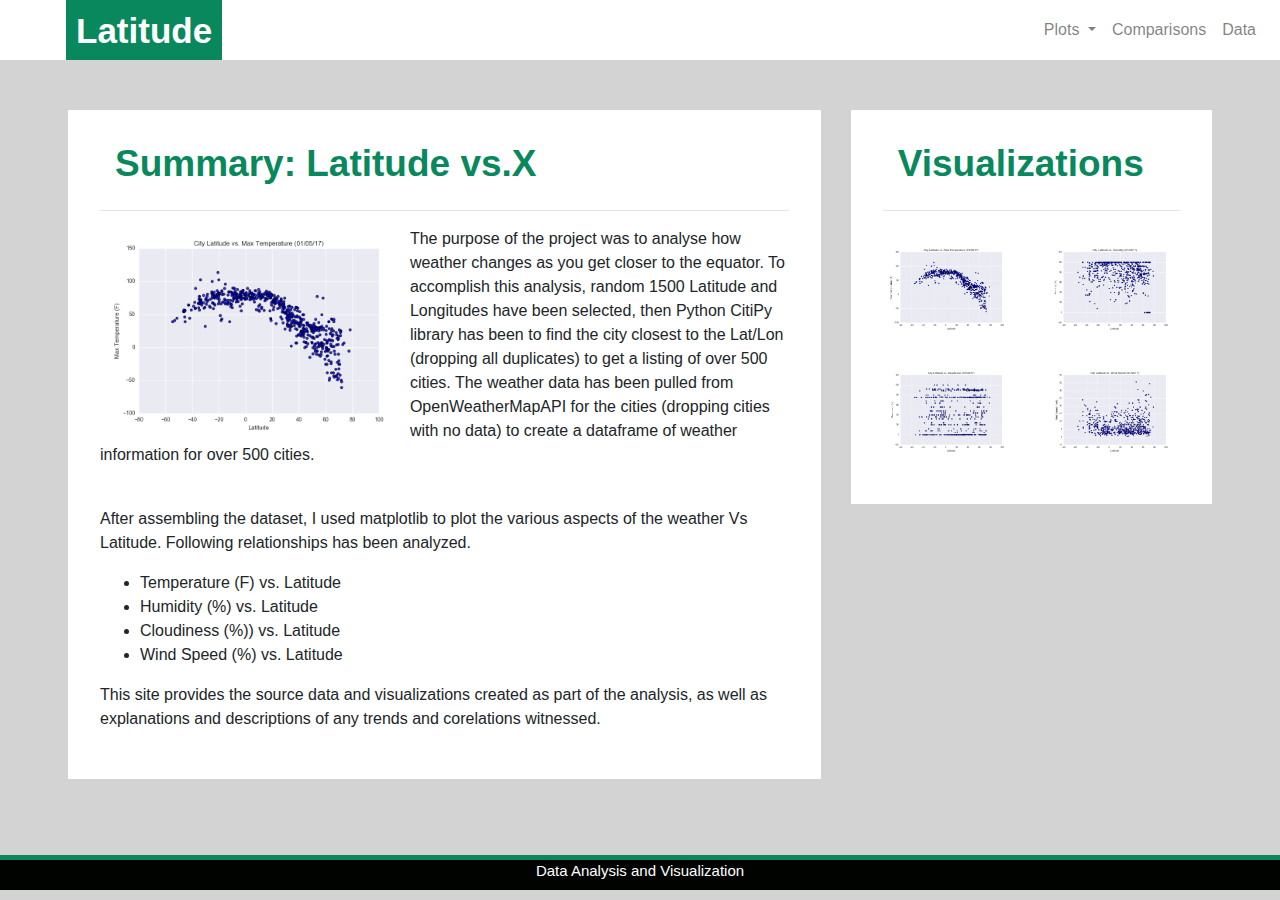
<file: index.html>
<!DOCTYPE html>
<html lang="en">
<head>
    <meta charset="UTF-8">
    <meta name="viewport" content="width=device-width, initial-scale=1.0">
    <meta http-equiv="X-UA-Compatible" content="ie=edge">
    <title>Weather Analysis</title>
    <link rel="stylesheet" href="https://stackpath.bootstrapcdn.com/bootstrap/4.3.1/css/bootstrap.min.css" integrity="sha384-ggOyR0iXCbMQv3Xipma34MD+dH/1fQ784/j6cY/iJTQUOhcWr7x9JvoRxT2MZw1T" crossorigin="anonymous">
    <link rel="stylesheet" href="style.css">
</head>
<body>
    <nav class="navbar navbar-expand-lg navbar-light">
        <a class="navbar-brand my=0" href="index.html">Latitude</a>
        <button class="navbar-toggler" type="button" data-toggle="collapse" data-target="#navbarSupportedContent" aria-controls="navbarSupportedContent" aria-expanded="false" aria-label="Toggle navigation">
            <span class="navbar-toggler-icon"></span>
            <span class="icon-bar"></span>
            <span class="icon-bar"></span>
            <span class="icon-bar"></span>
        </button>
        
        <div class="collapse navbar-collapse" id="navbarSupportedContent">
            <ul class="navbar-nav ml-auto">
            <li class="nav-item dropdown">
                <a class="nav-link dropdown-toggle" href="#" id="navbarDropdown" role="button" data-toggle="dropdown" aria-haspopup="true" aria-expanded="false">
                Plots
                </a>
                <div class="dropdown-menu" aria-labelledby="navbarDropdown">
                    <a class="dropdown-item" href="max_temp.html">Max Tempratue</a>
                    <a class="dropdown-item" href="humidity.html">Humidity</a>
                    <a class="dropdown-item" href="cloudiness.html">Cloudiness</a>
                    <a class="dropdown-item" href="windspeed.html">WindSpeed</a>
                </div>
            </li>
            <li class="nav-item">
                    <a class="nav-link" href="comparisons.html">Comparisons</a>
                </li>
            <li class="nav-item">
                <a class="nav-link" href="data.html">Data<span class="sr-only"></span></a>
            </li>
        </div>
    </nav>
    <div class="padding mx-5">
        <div class="container-fluid">
            <div class="row">
                <div class="col-lg-8 col-sm-12">
                    <div class="container-fluid a">
                        <div class="row h">
                            <h1>Summary: Latitude vs.X</h1>
                        </div>
                            <hr>
                        <div class="row">
                            <div class="col">
                                <img class = "float-left" width="45%" src="Resources/assets/images/Fig1.png" alt="Max Temprature plot">
                          
                                <p>The purpose of the project was to analyse how weather changes as you get closer to the equator. 
                                    To accomplish this analysis, random 1500 Latitude and Longitudes have been selected, then Python CitiPy library has been to find the city closest to the Lat/Lon (dropping all duplicates) 
                                    to get a listing of over 500 cities. 
                                    The weather data has been pulled from OpenWeatherMapAPI for the cities (dropping cities with no data) to create a dataframe of weather information for over 500 cities.
                                    </p>
                                    <br>
                                    
                                <p>
                                    After assembling the dataset, I used matplotlib to plot the various aspects of the weather Vs Latitude. Following relationships
                                    has been analyzed.
                                </p>
                                <ul>
                                    <li>Temperature (F) vs. Latitude</li>
                                    <li>Humidity (%) vs. Latitude</li>
                                    <li>Cloudiness (%)) vs. Latitude</li>
                                    <li>Wind Speed (%) vs. Latitude</li>
                                </ul>
                                <p>This site provides the source data and visualizations created as part of the analysis, as well as explanations
                                    and descriptions of any trends and corelations witnessed.
                                </p>   
                            </div>
                        </div>
                       
                    </div>
                </div>
                <div class="col-lg-4 col-sm-12">
                    <div class="container-fluid a">
                        <div class="row h">
                            <h1>Visualizations</h1>
                        </div>
                        <hr>
                        <div class="row">
                            <div class=" col-sm-3 col-lg-6 p-3 ">
                                <a href=max_temp.html><img class = "img-fluid" src= "Resources/assets/images/Fig1.png" ></a>
                            </div>
                            <div class=" col-sm-3 col-lg-6 p-3 ">
                                <a href=humidity.html><img class = "img-fluid" src="Resources/assets/images/Fig2.png" ></a>
                            </div>
                                <div class="col-sm-3 col-lg-6 p-3 ">
                                <a href=cloudiness.html><img class = "img-fluid" src="Resources/assets/images/Fig3.png" ></a>
                            </div>
                                <div class="col-sm-3 col-lg-6 p-3 ">
                                <a href=windspeed.html><img class = "img-fluid" src="Resources/assets/images/Fig4.png"  ></a>
                            </div>
                        </div>
                    </div>
                </div>
            </div>
        </div>
    </div>

        <script src="https://code.jquery.com/jquery-3.3.1.slim.min.js" integrity="sha384-q8i/X+965DzO0rT7abK41JStQIAqVgRVzpbzo5smXKp4YfRvH+8abtTE1Pi6jizo" crossorigin="anonymous"></script>
        <script src="https://cdnjs.cloudflare.com/ajax/libs/popper.js/1.14.7/umd/popper.min.js" integrity="sha384-UO2eT0CpHqdSJQ6hJty5KVphtPhzWj9WO1clHTMGa3JDZwrnQq4sF86dIHNDz0W1" crossorigin="anonymous"></script>
        <script src="https://stackpath.bootstrapcdn.com/bootstrap/4.3.1/js/bootstrap.min.js" integrity="sha384-JjSmVgyd0p3pXB1rRibZUAYoIIy6OrQ6VrjIEaFf/nJGzIxFDsf4x0xIM+B07jRM" crossorigin="anonymous"></script>
    
</body>
<footer class="d-flex justify-content-center mt-auto">
    <div class="container-fluid f">
        <div class="row">
            <div class="col greenline">
                <p></p>
            </div>
        </div>
        <div class="row">
            <div class="col last">
            <p class="text-center">   
                Data Analysis and Visualization</p>   
        </div>
    </div>        
</footer>
</html>
</file>
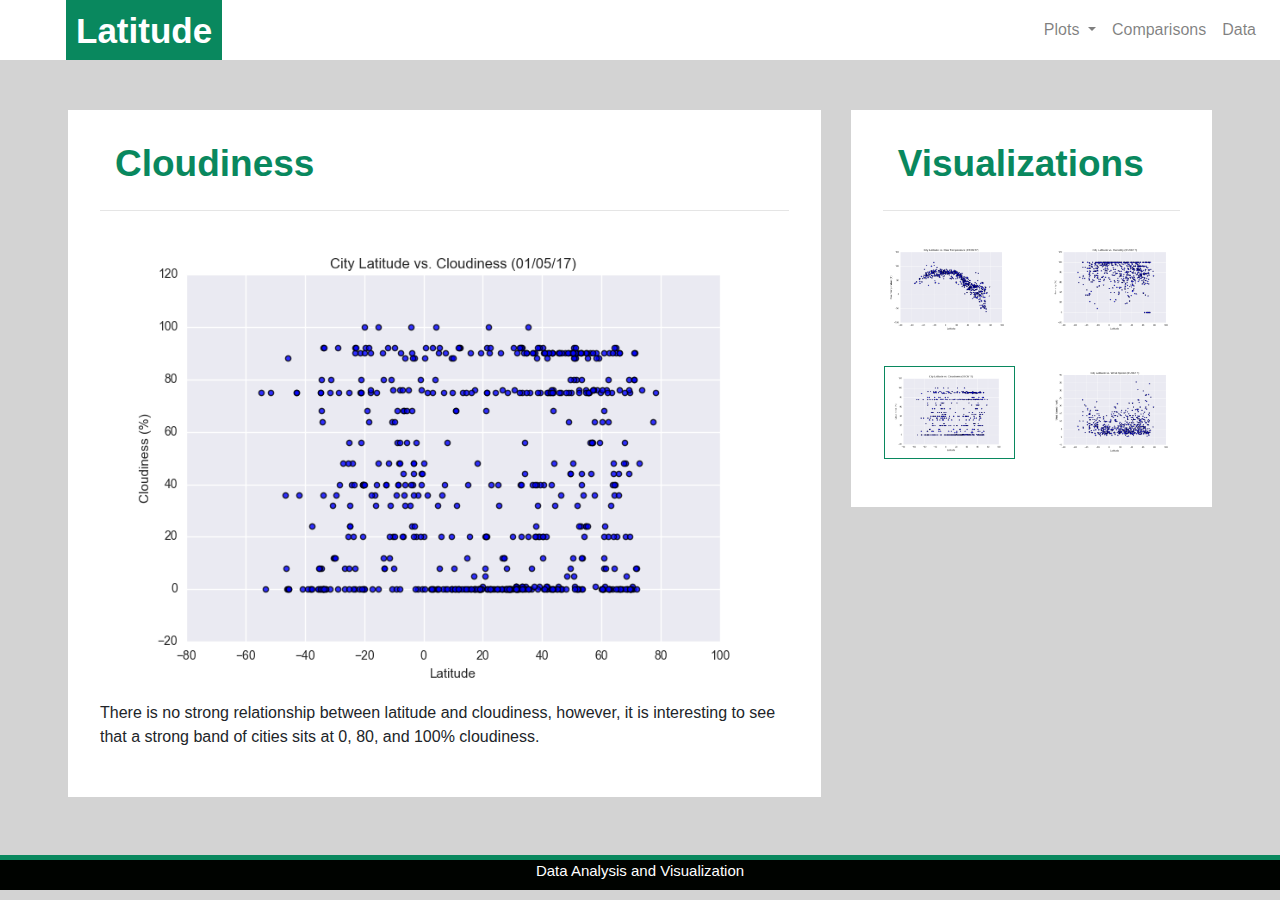
<file: cloudiness.html>
<!DOCTYPE html>
<html lang="en">
<head>
    <meta charset="UTF-8">
    <meta name="viewport" content="width=device-width, initial-scale=1.0">
    <meta http-equiv="X-UA-Compatible" content="ie=edge">
    <title>Max Temperature</title>
    <link rel="stylesheet" href="https://stackpath.bootstrapcdn.com/bootstrap/4.3.1/css/bootstrap.min.css" integrity="sha384-ggOyR0iXCbMQv3Xipma34MD+dH/1fQ784/j6cY/iJTQUOhcWr7x9JvoRxT2MZw1T" crossorigin="anonymous">
    <link rel="stylesheet" href="style.css">
</head>
<body>
    <nav class="navbar navbar-expand-lg navbar-light">
        <a class="navbar-brand my=0" href="index.html">Latitude</a>
        <button class="navbar-toggler" type="button" data-toggle="collapse" data-target="#navbarSupportedContent" aria-controls="navbarSupportedContent" aria-expanded="false" aria-label="Toggle navigation">
            <span class="navbar-toggler-icon"></span>
            <span class="icon-bar"></span>
            <span class="icon-bar"></span>
            <span class="icon-bar"></span>
        </button>
        
        <div class="collapse navbar-collapse" id="navbarSupportedContent">
            <ul class="navbar-nav ml-auto">
            <li class="nav-item dropdown">
                <a class="nav-link dropdown-toggle" href="#" id="navbarDropdown" role="button" data-toggle="dropdown" aria-haspopup="true" aria-expanded="false">
                Plots
                </a>
                <div class="dropdown-menu" aria-labelledby="navbarDropdown">
                    <a class="dropdown-item" href="max_temp.html">Max Tempratue</a>
                    <a class="dropdown-item" href="humidity.html">Humidity</a>
                    <a class="dropdown-item" href="cloudiness.html">Cloudiness</a>
                    <a class="dropdown-item" href="windspeed.html">WindSpeed</a>
                </div>
            </li>
            <li class="nav-item">
                    <a class="nav-link" href="comparisons.html">Comparisons</a>
                </li>
            <li class="nav-item">
                <a class="nav-link" href="data.html">Data<span class="sr-only"></span></a>
            </li>
        </div>
    </nav>
    <div class="padding mx-5">
        <div class="container-fluid">
            <div class="row">
                <div class="col-lg-8 col-sm-12">
                    <div class="container-fluid a">
                        <div class="row h">
                            <h1>Cloudiness</h1>
                        </div>
                            <hr>
                        <div class="row">
                            <div class="col">
                                <img class = "img-fluid mx-auto d-block"  src="Resources/assets/images/Fig3.png" alt="Max Temprature plot">
                            </div>
                        </div>
                        <div class="row">
                            <div class="col">
                                <p>
                                    There is no strong relationship between latitude and cloudiness, however, it is interesting to see that a strong band of cities sits at 0, 80, and 100% cloudiness.
                                </p>
                               
                            </div>
                        </div>
                        
                    </div>
                </div>
                <div class="col-lg-4 col-sm-12">
                    <div class="container-fluid a">
                        <div class="row h">
                            <h1>Visualizations</h1>
                        </div>
                        <hr>
                        <div class="row">
                            <div class=" col-sm-3 col-lg-6 p-3 ">
                                <a href=max_temp.html><img class = "img-fluid" src= "Resources/assets/images/Fig1.png" ></a>
                            </div>
                            <div class=" col-sm-3 col-lg-6 p-3 ">
                                <a href=humidity.html><img class = "img-fluid" src="Resources/assets/images/Fig2.png" ></a>
                            </div>
                                <div class="col-sm-3 col-lg-6 p-3 ">
                                <a href=cloudiness.html><img class = "img-fluid active" src="Resources/assets/images/Fig3.png" ></a>
                            </div>
                                <div class="col-sm-3 col-lg-6 p-3 ">
                                <a href=windspeed.html><img class = "img-fluid" src="Resources/assets/images/Fig4.png"  ></a>
                            </div>
                        </div>
                    </div>
                </div>
            </div>
        </div>
    </div>

    <script src="https://code.jquery.com/jquery-3.3.1.slim.min.js" integrity="sha384-q8i/X+965DzO0rT7abK41JStQIAqVgRVzpbzo5smXKp4YfRvH+8abtTE1Pi6jizo" crossorigin="anonymous"></script>
    <script src="https://cdnjs.cloudflare.com/ajax/libs/popper.js/1.14.7/umd/popper.min.js" integrity="sha384-UO2eT0CpHqdSJQ6hJty5KVphtPhzWj9WO1clHTMGa3JDZwrnQq4sF86dIHNDz0W1" crossorigin="anonymous"></script>
    <script src="https://stackpath.bootstrapcdn.com/bootstrap/4.3.1/js/bootstrap.min.js" integrity="sha384-JjSmVgyd0p3pXB1rRibZUAYoIIy6OrQ6VrjIEaFf/nJGzIxFDsf4x0xIM+B07jRM" crossorigin="anonymous"></script>
</body>
<footer class="d-flex justify-content-center mt-auto">
        <div class="container-fluid f">
            <div class="row">
                <div class="col greenline">
                    <p></p>
                </div>
            </div>
            <div class="row">
                <div class="col last">
                <p class="text-center">   
                    Data Analysis and Visualization</p>   
            </div>
        </div>        
    </footer>
</html>
</file>
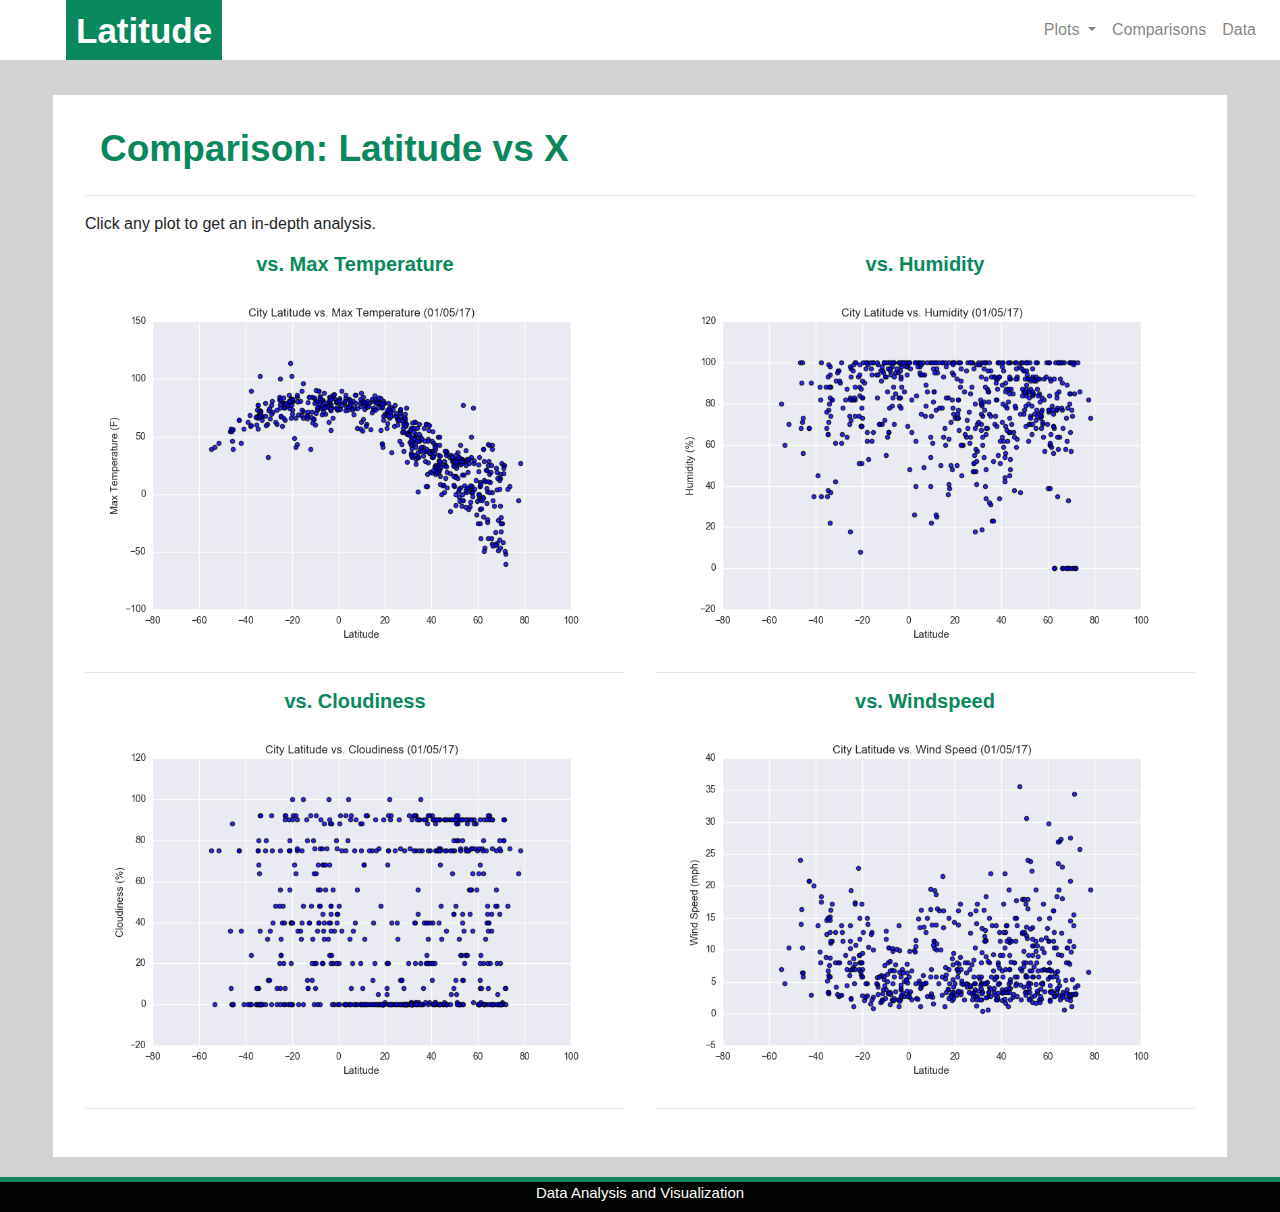
<file: comparisons.html>
<!DOCTYPE html>
<html lang="en">
<head>
    <meta charset="UTF-8">
    <meta name="viewport" content="width=device-width, initial-scale=1.0">
    <meta http-equiv="X-UA-Compatible" content="ie=edge">
    <title>Comparisons</title>
    <link rel="stylesheet" href="https://stackpath.bootstrapcdn.com/bootstrap/4.3.1/css/bootstrap.min.css" integrity="sha384-ggOyR0iXCbMQv3Xipma34MD+dH/1fQ784/j6cY/iJTQUOhcWr7x9JvoRxT2MZw1T" crossorigin="anonymous">
    <link rel="stylesheet" href="style.css">
</head>
<body>
    <nav class="navbar navbar-expand-lg navbar-light">
        <a class="navbar-brand my=0" href="index.html">Latitude</a>
        <button class="navbar-toggler" type="button" data-toggle="collapse" data-target="#navbarSupportedContent" aria-controls="navbarSupportedContent" aria-expanded="false" aria-label="Toggle navigation">
            <span class="navbar-toggler-icon"></span>
            <span class="icon-bar"></span>
            <span class="icon-bar"></span>
            <span class="icon-bar"></span>
        </button>
        
        <div class="collapse navbar-collapse" id="navbarSupportedContent">
            <ul class="navbar-nav ml-auto">
            <li class="nav-item dropdown">
                <a class="nav-link dropdown-toggle" href="#" id="navbarDropdown" role="button" data-toggle="dropdown" aria-haspopup="true" aria-expanded="false">
                Plots
                </a>
                <div class="dropdown-menu" aria-labelledby="navbarDropdown">
                    <a class="dropdown-item" href="max_temp.html">Max Tempratue</a>
                    <a class="dropdown-item" href="humidity.html">Humidity</a>
                    <a class="dropdown-item" href="cloudiness.html">Cloudiness</a>
                    <a class="dropdown-item" href="windspeed.html">WindSpeed</a>
                </div>
            </li>
            <li class="nav-item">
                    <a class="nav-link" href="comparisons.html">Comparisons</a>
            </li>
            <li class="nav-item">
                <a class="nav-link" href="data.html">Data<span class="sr-only"></span></a>
            </li>
        </div>
    </nav>
    <div class="padding mx-5">
        <div class="container-fluid a">
            <div class="row">
                <div class="col">
                    <h1>Comparison: Latitude vs X</h1>
                </div>
            </div>
        <hr>
        <div class="row">
            <div class="col">
                <p>
                    Click any plot to get an in-depth analysis.
                </p>
            </div>
        </div>
        <div class="row">
            <div class=" col-sm-12 col-md-6">
                <h3>vs. Max Temperature</h3>
                <a href=max_temp.html><img class = "img-fluid" src= "Resources/assets/images/Fig1.png" ></a>
                <hr>
            </div>
            <div class=" col-sm-12 col-md-6">
                <h3>vs. Humidity</h3>
                <a href=humidity.html><img class = "img-fluid" src="Resources/assets/images/Fig2.png" ></a>
                <hr>
            </div>
            <div class="col-sm-12 col-md-6">
                <h3>vs. Cloudiness</h3>
                <a href=cloudiness.html><img class = "img-fluid" src="Resources/assets/images/Fig3.png" ></a>
                <hr>
            </div>
                <div class="col-sm-12 col-md-6">
                <h3> vs. Windspeed</h3>
                <a href=windspeed.html><img class = "img-fluid" src="Resources/assets/images/Fig4.png"  ></a>
                <hr>
            </div>
        </div>
    </div>
    </div>

    <script src="https://code.jquery.com/jquery-3.3.1.slim.min.js" integrity="sha384-q8i/X+965DzO0rT7abK41JStQIAqVgRVzpbzo5smXKp4YfRvH+8abtTE1Pi6jizo" crossorigin="anonymous"></script>
    <script src="https://cdnjs.cloudflare.com/ajax/libs/popper.js/1.14.7/umd/popper.min.js" integrity="sha384-UO2eT0CpHqdSJQ6hJty5KVphtPhzWj9WO1clHTMGa3JDZwrnQq4sF86dIHNDz0W1" crossorigin="anonymous"></script>
    <script src="https://stackpath.bootstrapcdn.com/bootstrap/4.3.1/js/bootstrap.min.js" integrity="sha384-JjSmVgyd0p3pXB1rRibZUAYoIIy6OrQ6VrjIEaFf/nJGzIxFDsf4x0xIM+B07jRM" crossorigin="anonymous"></script>
</body>
<footer class="d-flex justify-content-center mt-auto">
    <div class="container-fluid f">
        <div class="row">
            <div class="col greenline">
                <p></p>
            </div>
        </div>
        <div class="row">
            <div class="col last">
            <p class="text-center">   
                Data Analysis and Visualization</p>   
        </div>
    </div>             
</footer>
</html>
</file>
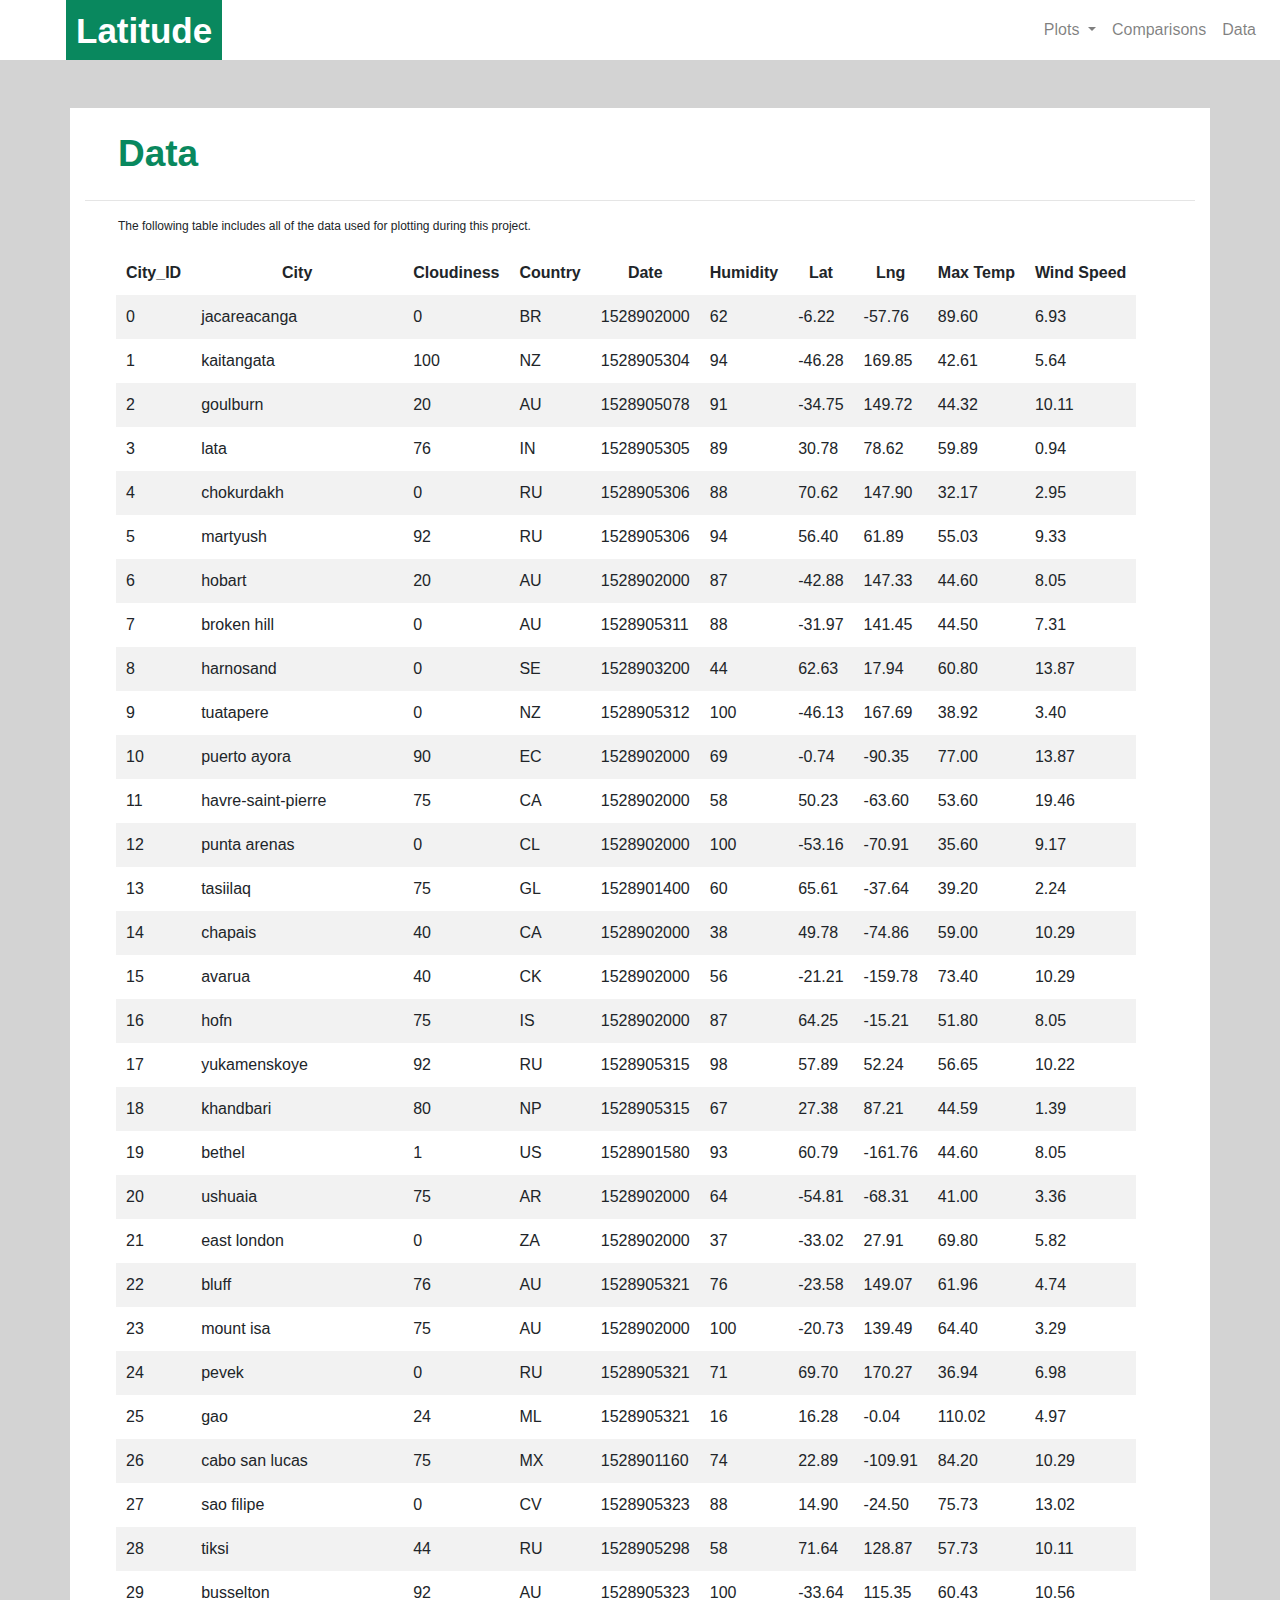
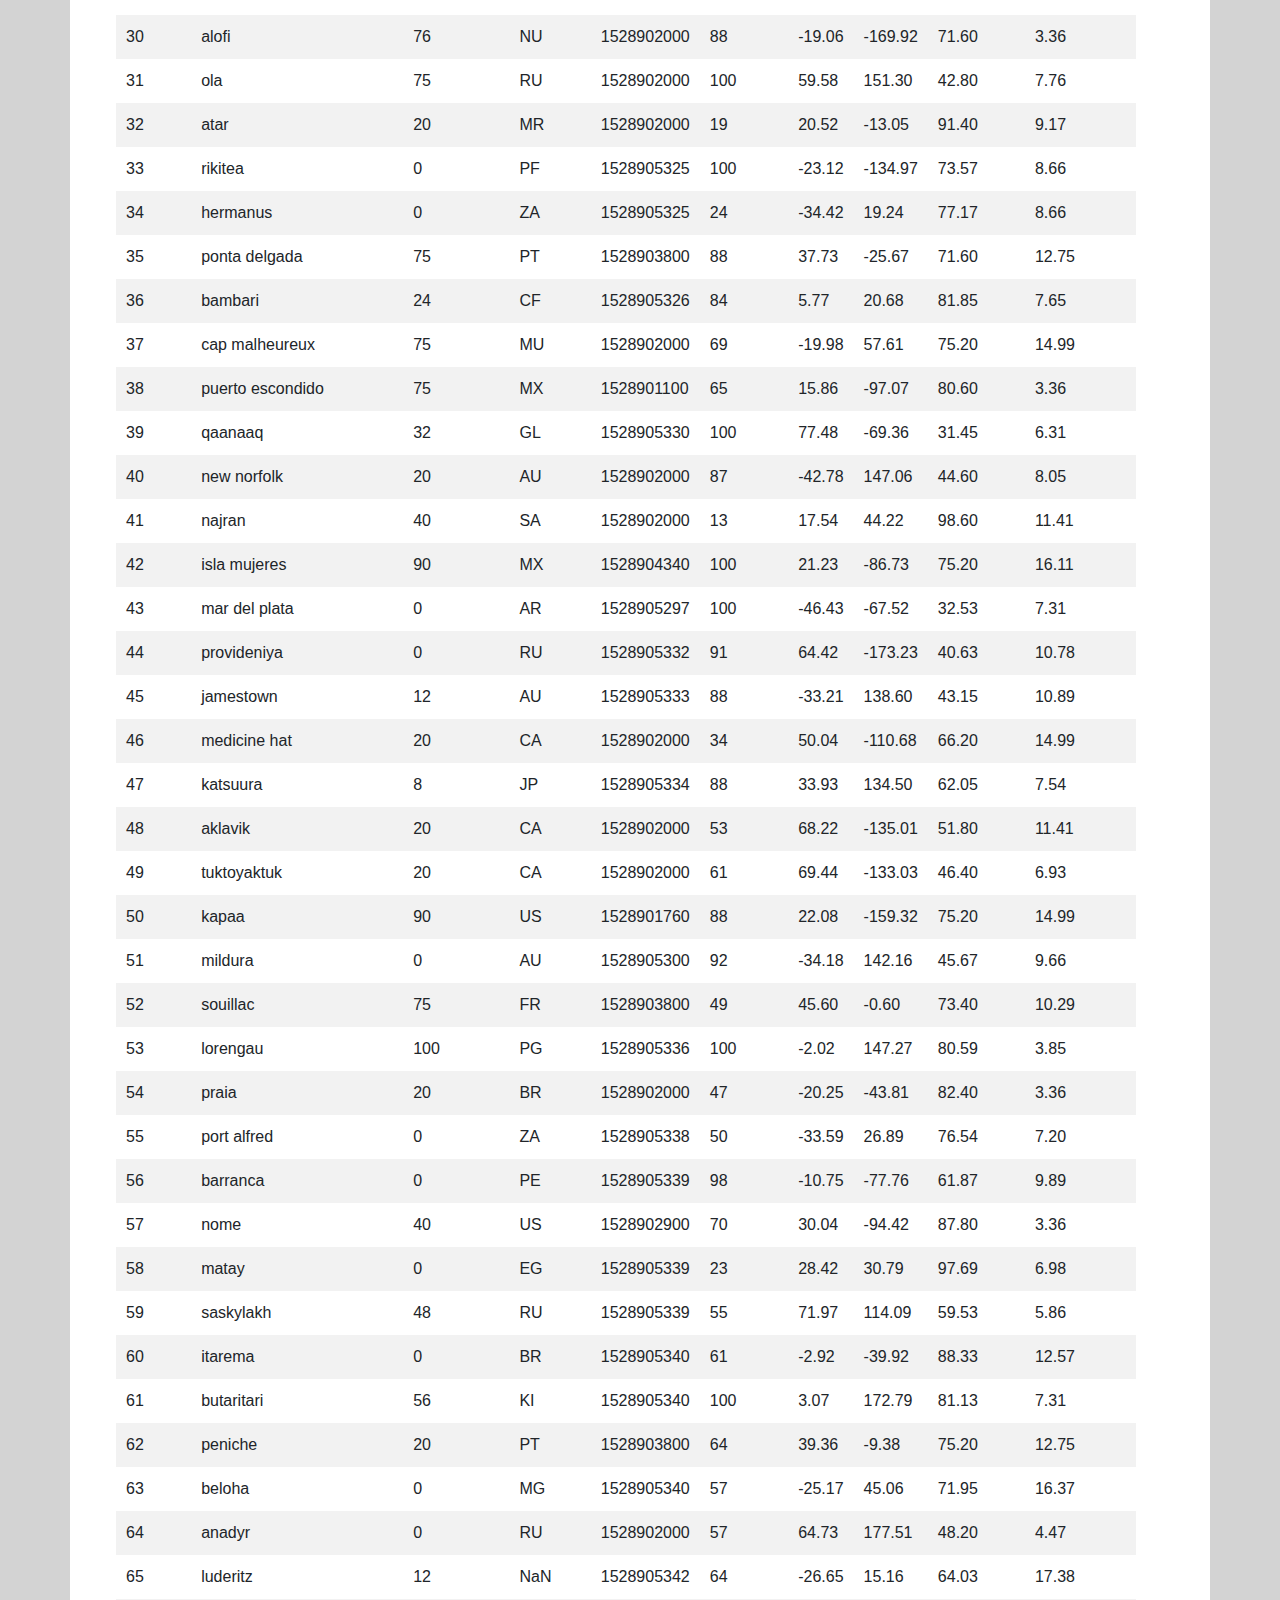
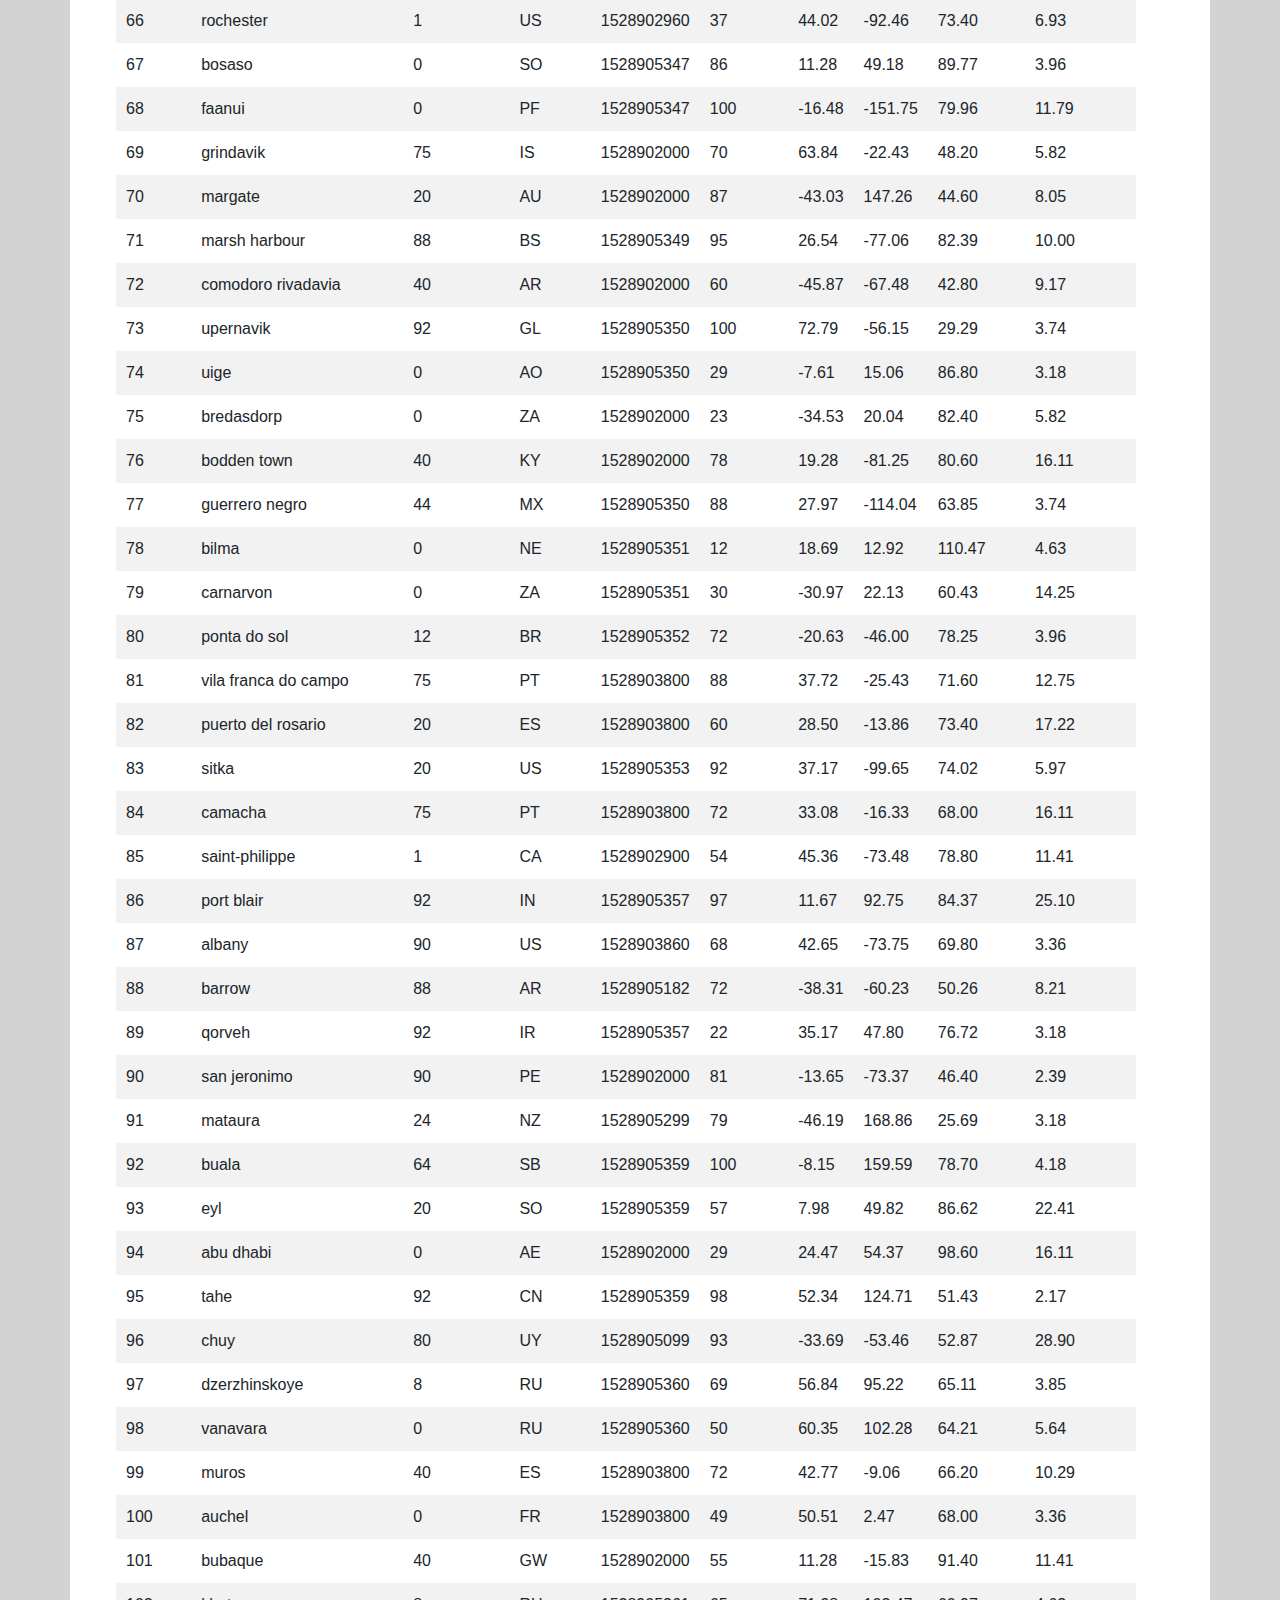
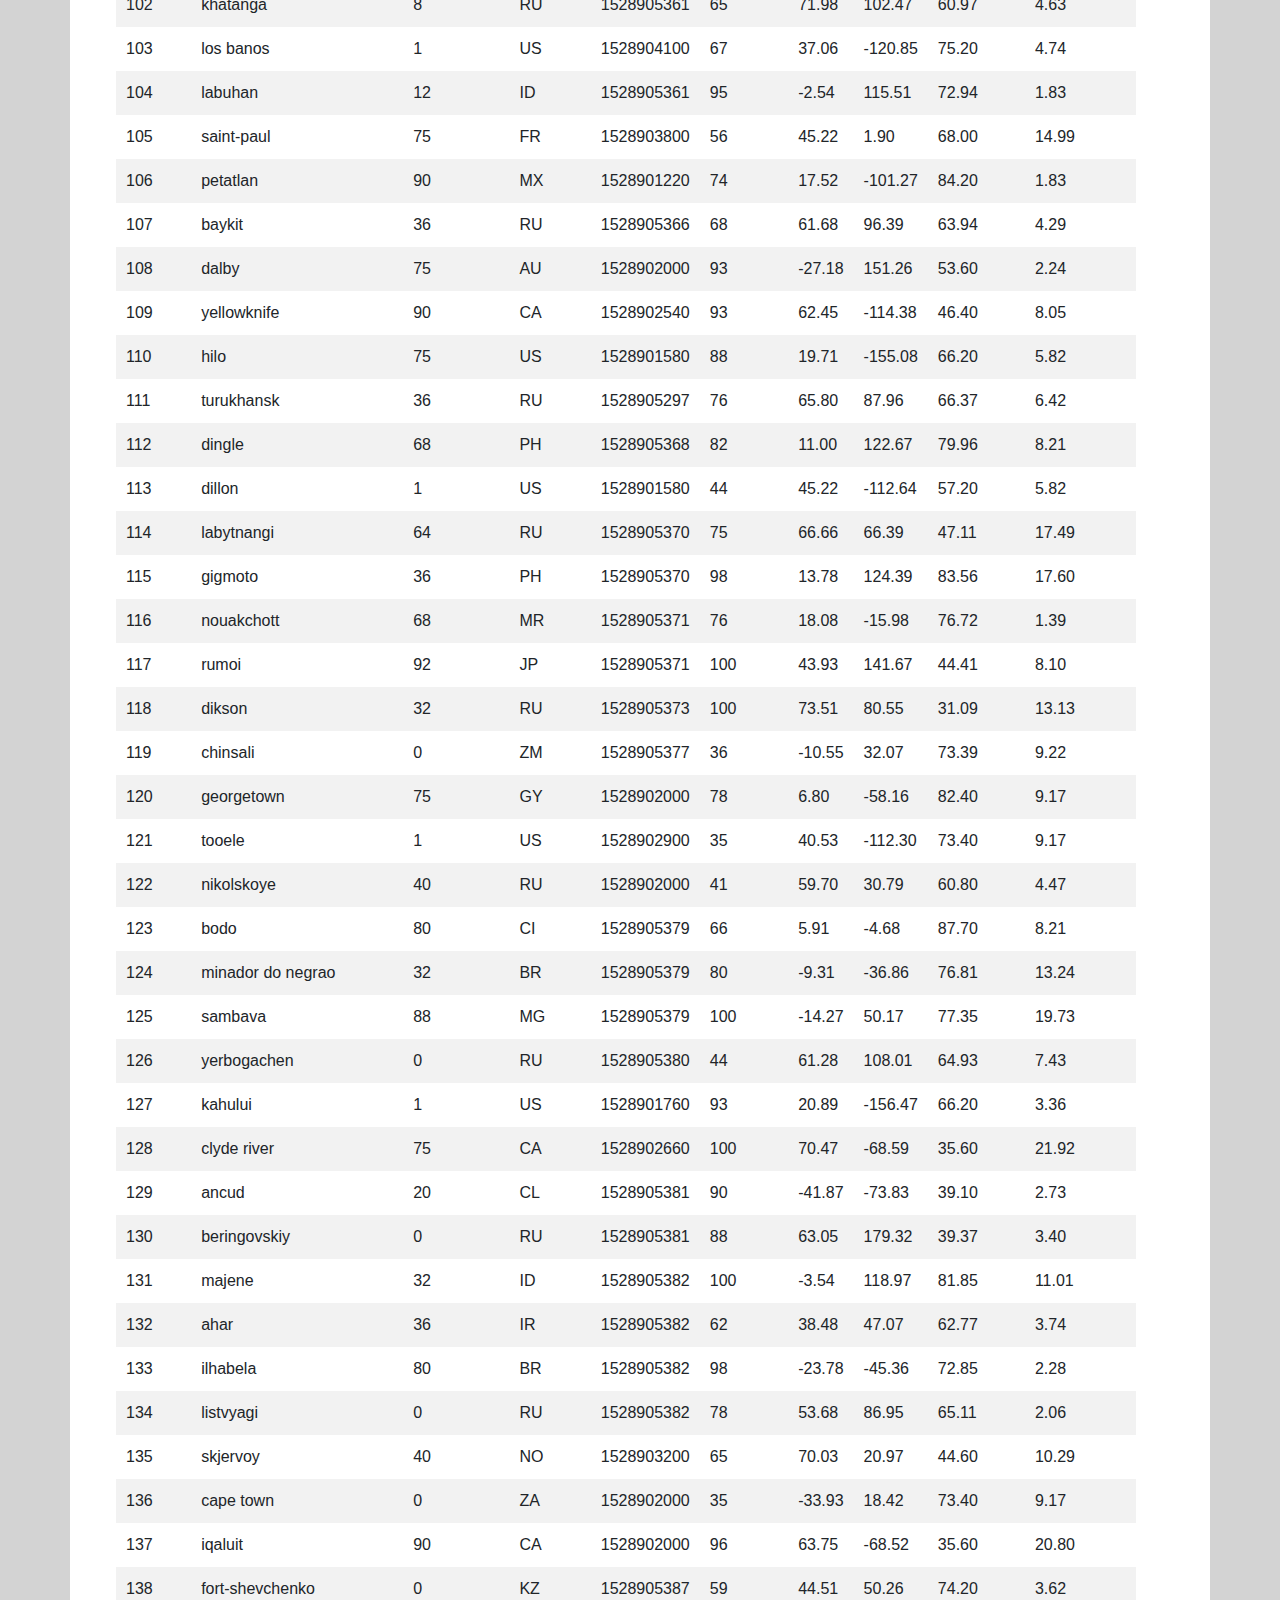
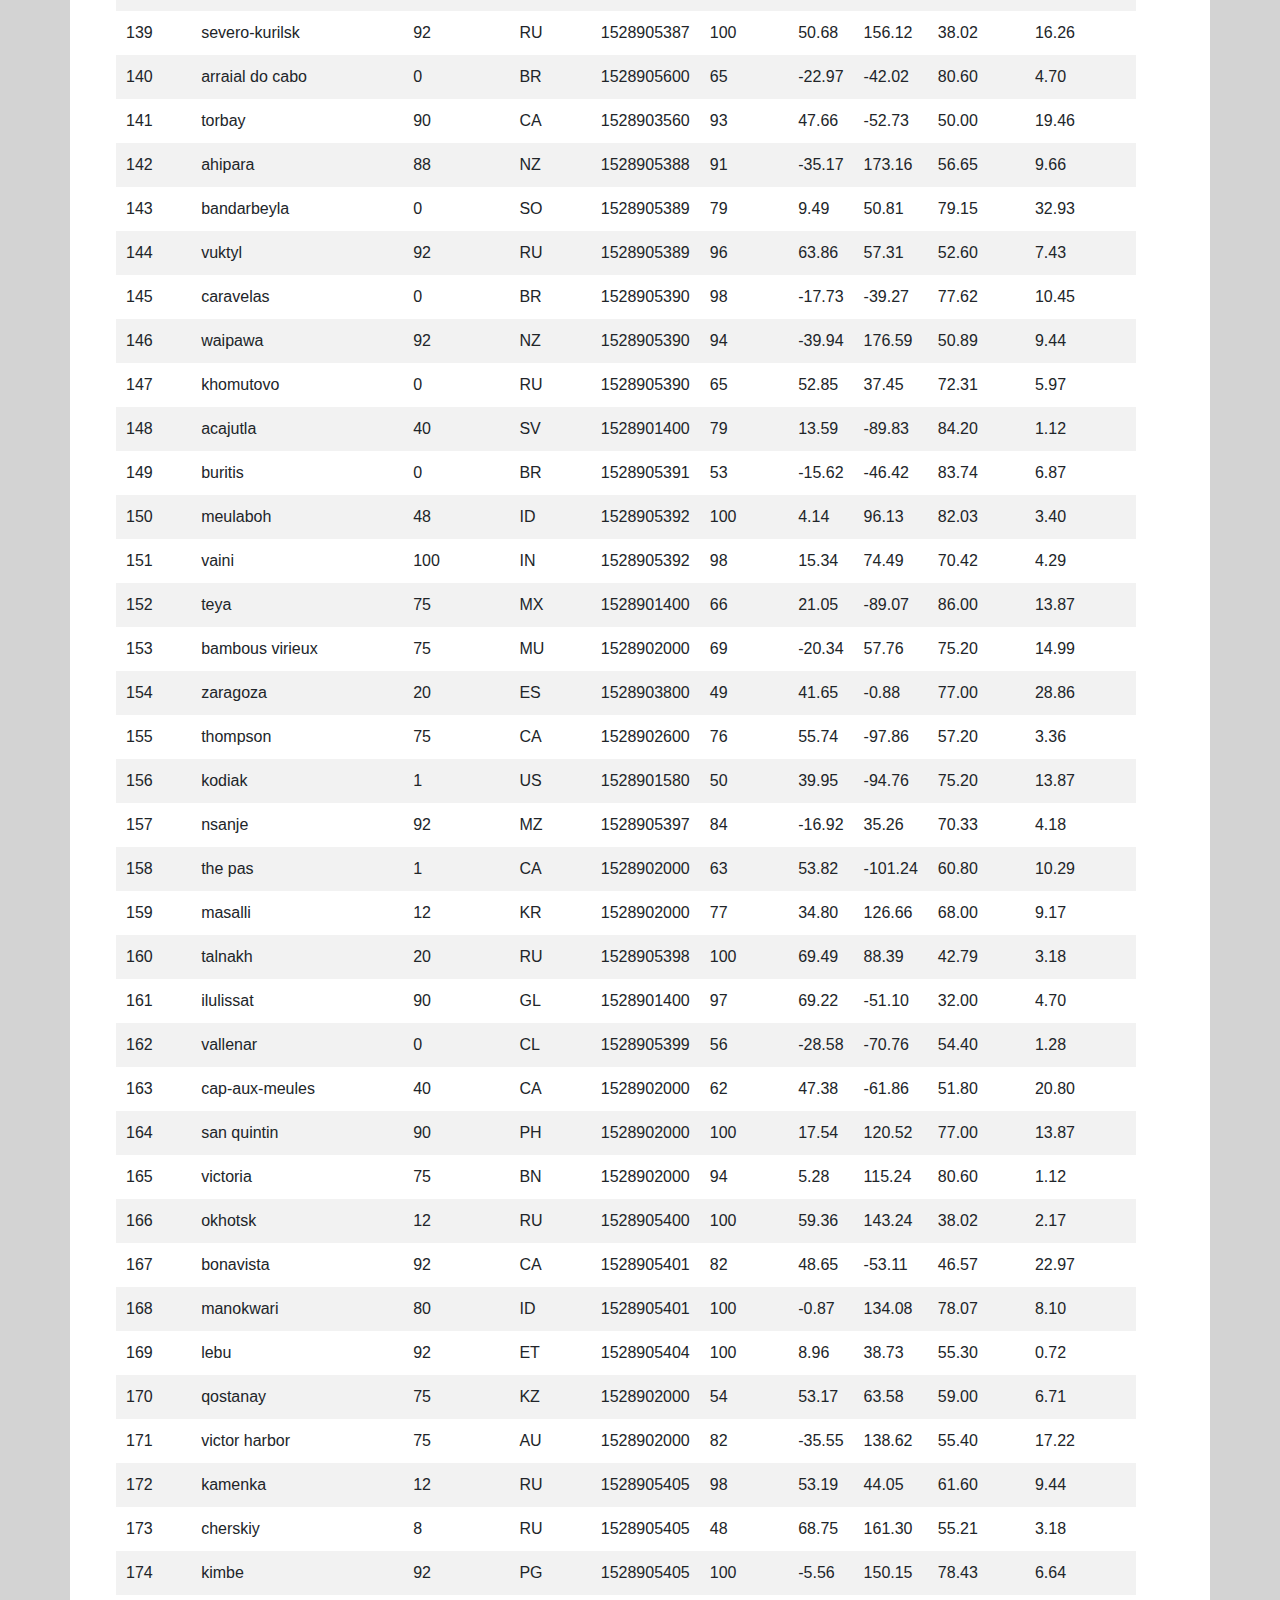
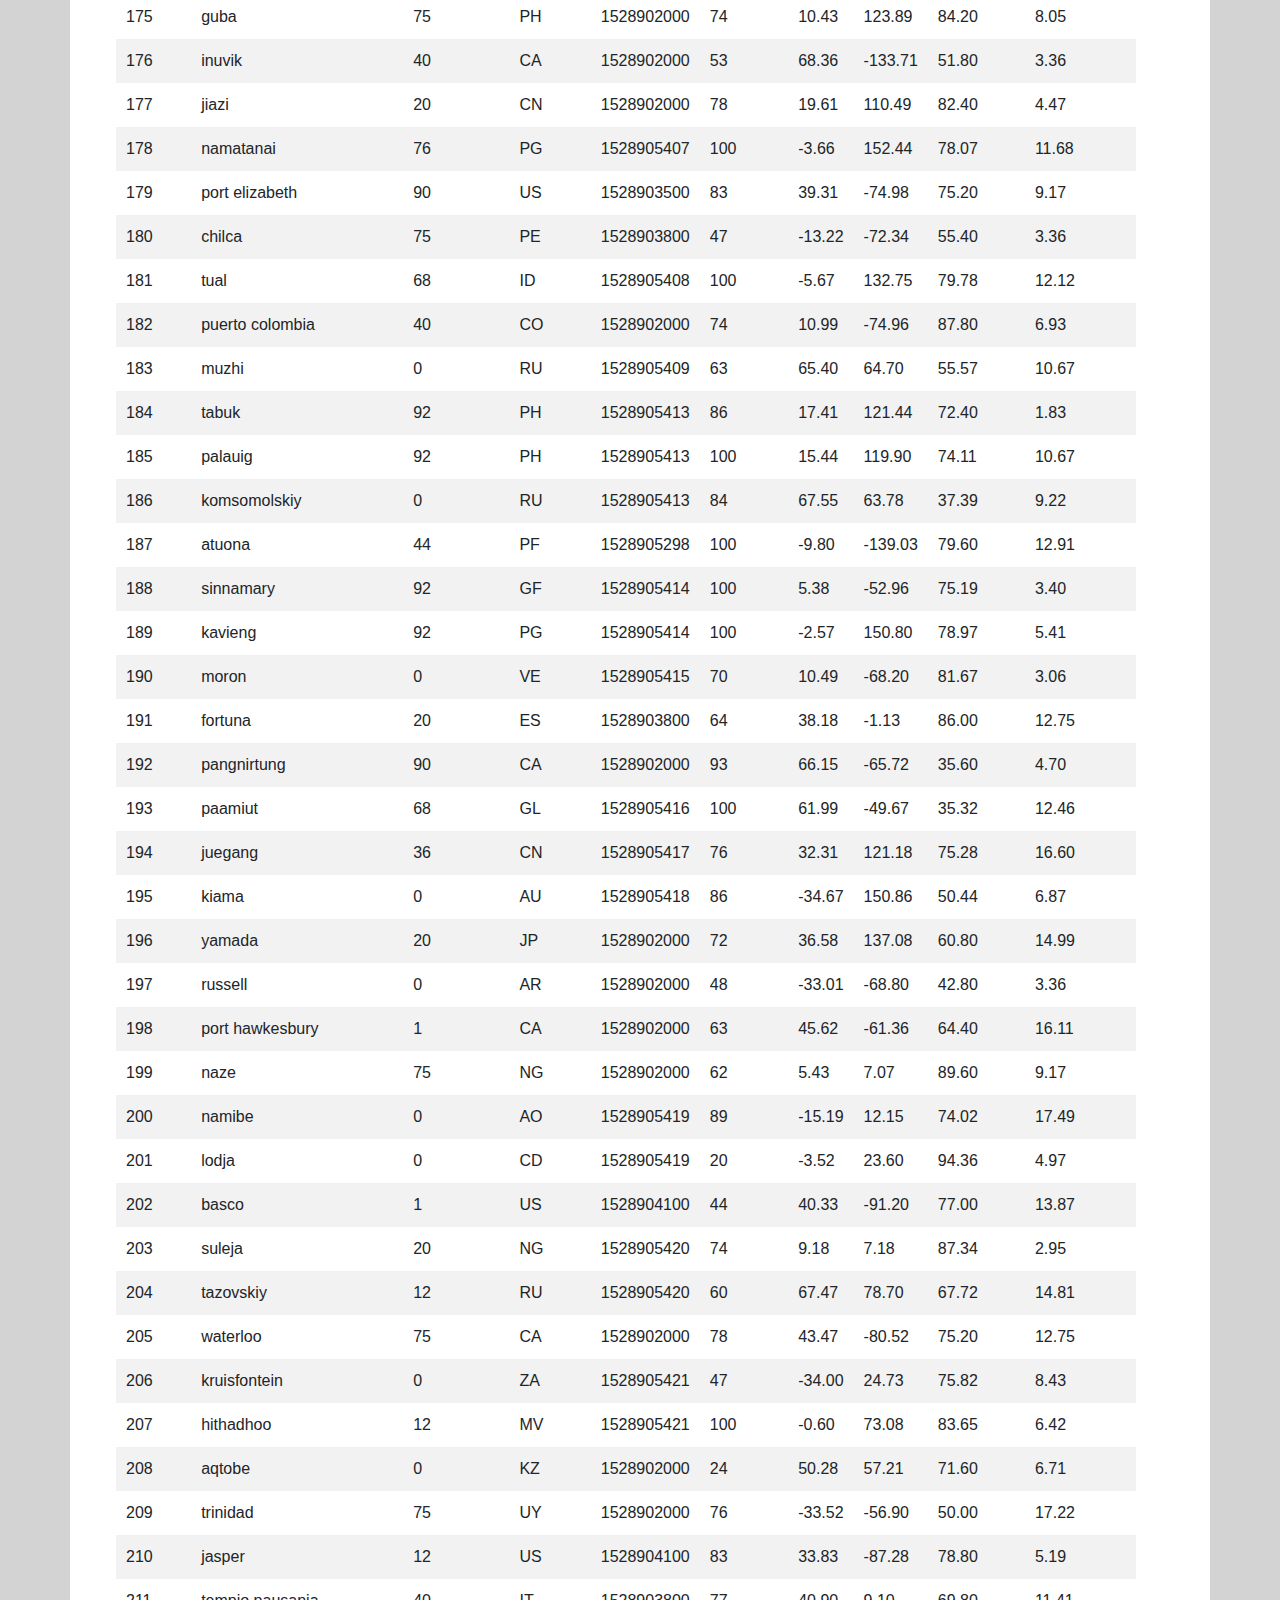
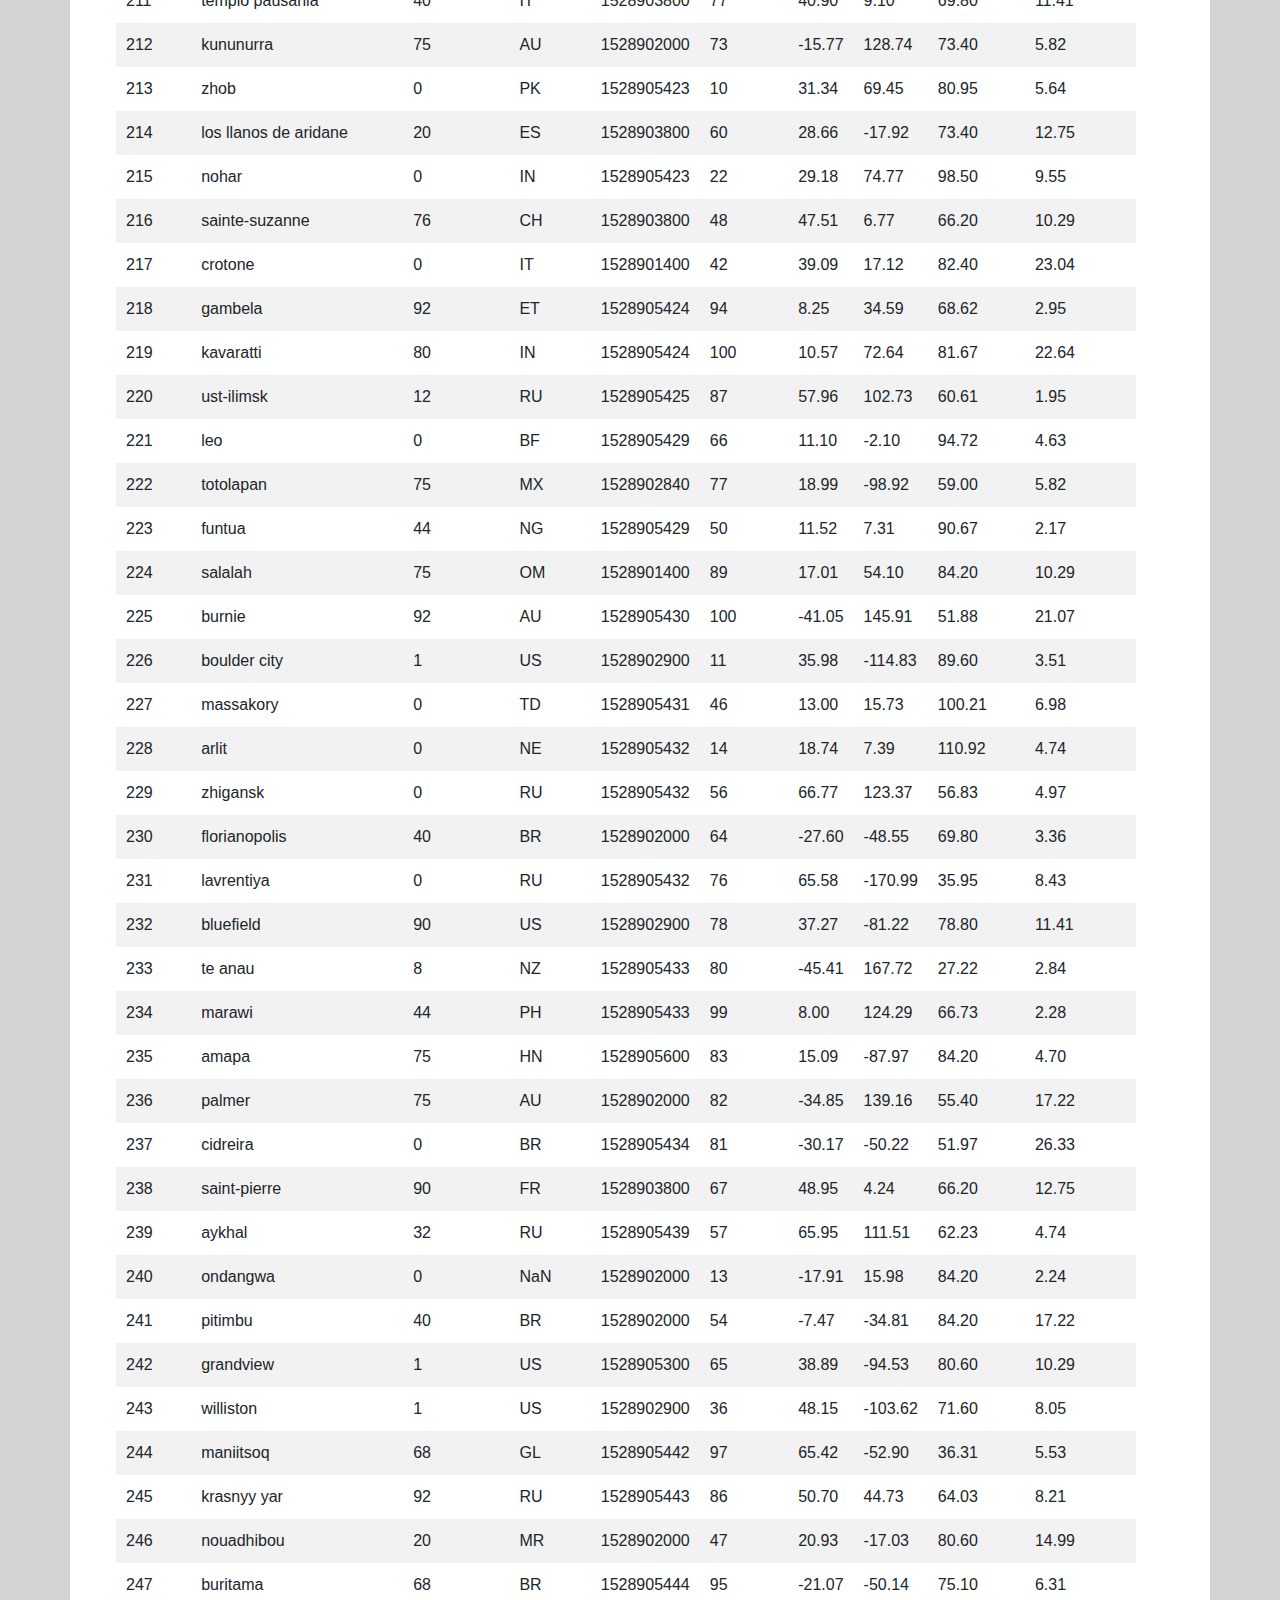
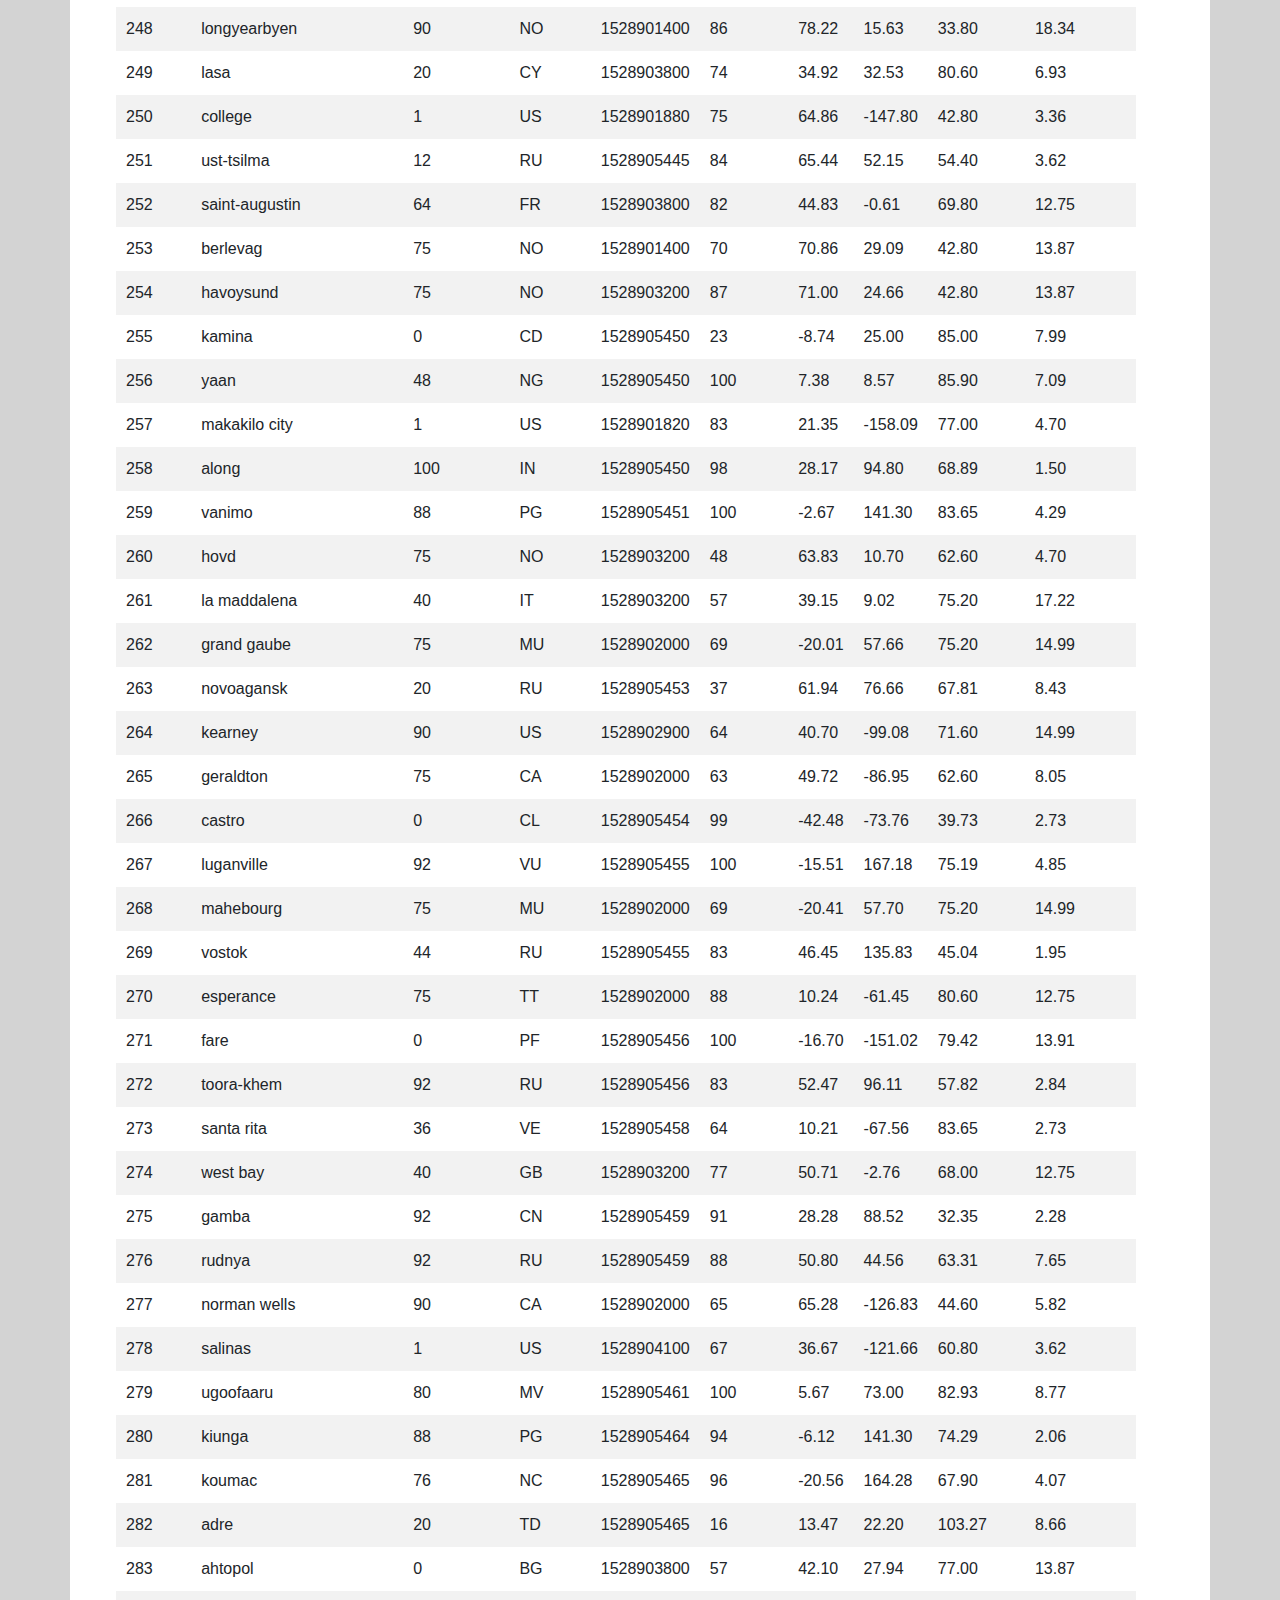
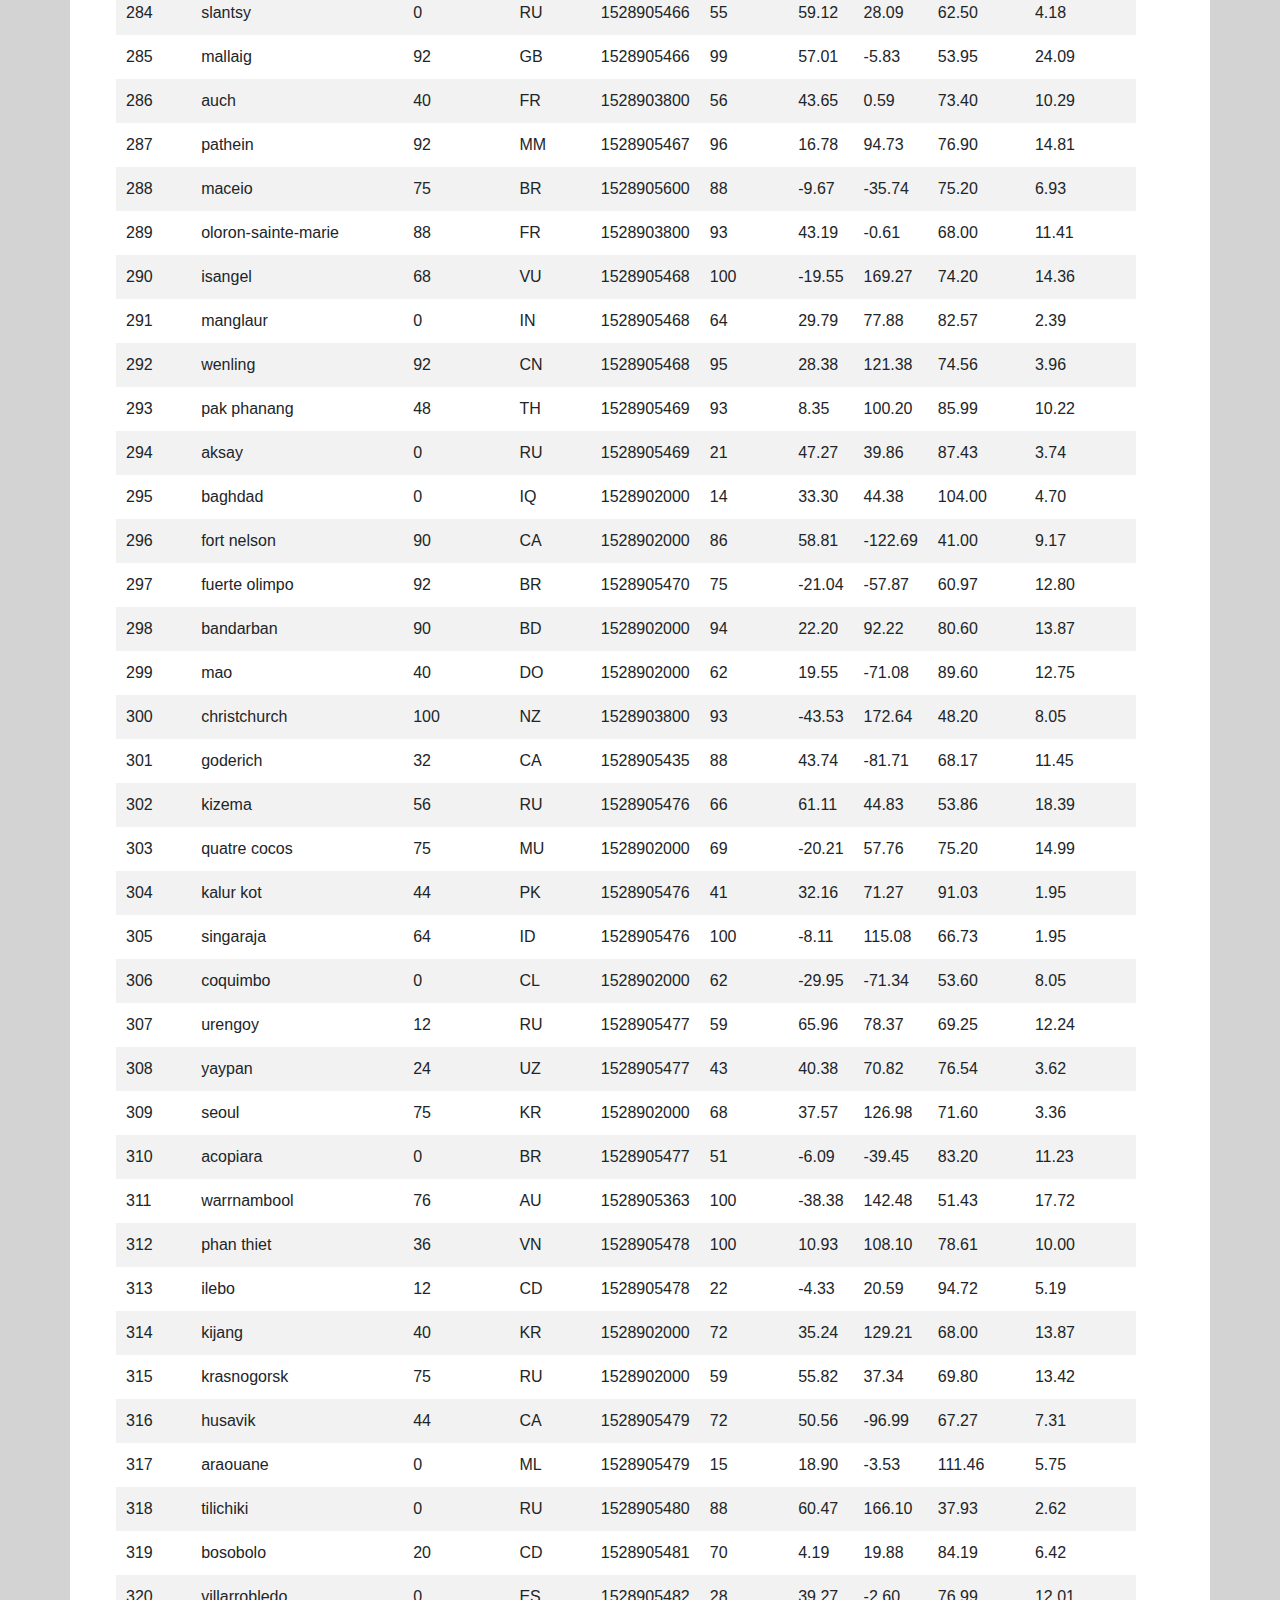
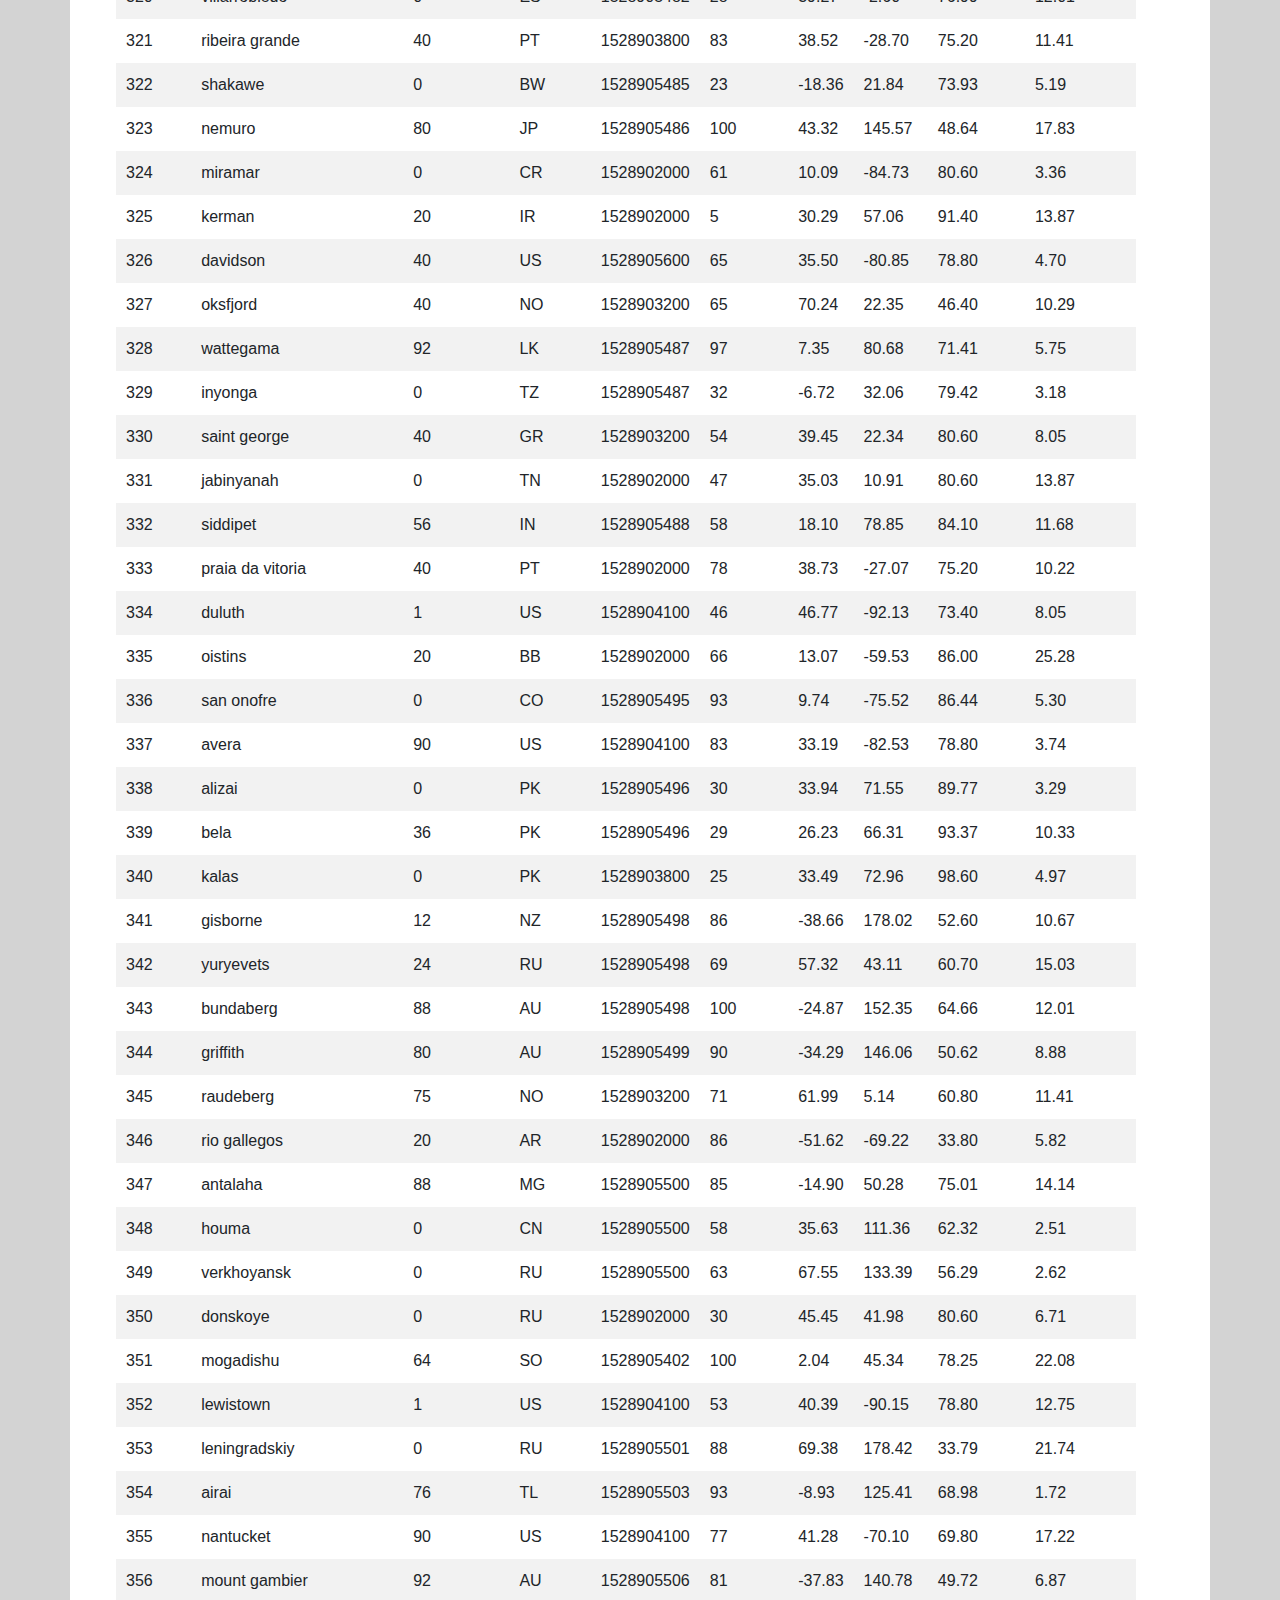
<file: data.html>
<!DOCTYPE html>
<html lang="en">
<head>
    <meta charset="UTF-8">
    <meta name="viewport" content="width=device-width, initial-scale=1.0">
    <meta http-equiv="X-UA-Compatible" content="ie=edge">
    <title>Data</title>
    <link rel="stylesheet" href="https://stackpath.bootstrapcdn.com/bootstrap/4.3.1/css/bootstrap.min.css" integrity="sha384-ggOyR0iXCbMQv3Xipma34MD+dH/1fQ784/j6cY/iJTQUOhcWr7x9JvoRxT2MZw1T" crossorigin="anonymous">
    <link rel="stylesheet" href="style.css">
</head>
<body>
        <nav class="navbar navbar-expand-lg navbar-light">
                <a class="navbar-brand my=0" href="index.html">Latitude</a>
                <button class="navbar-toggler" type="button" data-toggle="collapse" data-target="#navbarSupportedContent" aria-controls="navbarSupportedContent" aria-expanded="false" aria-label="Toggle navigation">
                    <span class="navbar-toggler-icon"></span>
                    <span class="icon-bar"></span>
                    <span class="icon-bar"></span>
                    <span class="icon-bar"></span>
                </button>
                
                <div class="collapse navbar-collapse" id="navbarSupportedContent">
                    <ul class="navbar-nav ml-auto">
                    <li class="nav-item dropdown">
                        <a class="nav-link dropdown-toggle" href="#" id="navbarDropdown" role="button" data-toggle="dropdown" aria-haspopup="true" aria-expanded="false">
                        Plots
                        </a>
                        <div class="dropdown-menu" aria-labelledby="navbarDropdown">
                            <a class="dropdown-item" href="max_temp.html">Max Tempratue</a>
                            <a class="dropdown-item" href="humidity.html">Humidity</a>
                            <a class="dropdown-item" href="cloudiness.html">Cloudiness</a>
                            <a class="dropdown-item" href="windspeed.html">WindSpeed</a>
                        </div>
                    </li>
                    <li class="nav-item">
                            <a class="nav-link" href="comparisons.html">Comparisons</a>
                        </li>
                    <li class="nav-item">
                        <a class="nav-link" href="data.html">Data<span class="sr-only"></span></a>
                    </li>
                </div>
            </nav>
        <div class="container datacon my-5 ">
            <div class="row align-items-center">
                <h1 class=" pt-4 px-5">Data</h1>
            </div>
            <hr>
            <div class="row">
                <p class = "px-5" style="font-size: 12px">The following table includes all of the data used for plotting during this project.</p>
            </div>
            <div class="row mx-0 px-3 ">
                <div class="col-md-12">
                <table class="table-responsive table-striped table-borderless" >
                        <thead>
                            <tr style="text-align: center;">
                            <th>City_ID</th>
                            <th>City</th>
                            <th>Cloudiness</th>
                            <th>Country</th>
                            <th>Date</th>
                            <th>Humidity</th>
                            <th>Lat</th>
                            <th>Lng</th>
                            <th>Max Temp</th>
                            <th>Wind Speed</th>
                            </tr>
                        </thead>
                        <tbody>
                            <tr>
                            <td>0</td>
                            <td>jacareacanga</td>
                            <td>0</td>
                            <td>BR</td>
                            <td>1528902000</td>
                            <td>62</td>
                            <td>-6.22</td>
                            <td>-57.76</td>
                            <td>89.60</td>
                            <td>6.93</td>
                            </tr>
                            <tr>
                            <td>1</td>
                            <td>kaitangata</td>
                            <td>100</td>
                            <td>NZ</td>
                            <td>1528905304</td>
                            <td>94</td>
                            <td>-46.28</td>
                            <td>169.85</td>
                            <td>42.61</td>
                            <td>5.64</td>
                            </tr>
                            <tr>
                            <td>2</td>
                            <td>goulburn</td>
                            <td>20</td>
                            <td>AU</td>
                            <td>1528905078</td>
                            <td>91</td>
                            <td>-34.75</td>
                            <td>149.72</td>
                            <td>44.32</td>
                            <td>10.11</td>
                            </tr>
                            <tr>
                            <td>3</td>
                            <td>lata</td>
                            <td>76</td>
                            <td>IN</td>
                            <td>1528905305</td>
                            <td>89</td>
                            <td>30.78</td>
                            <td>78.62</td>
                            <td>59.89</td>
                            <td>0.94</td>
                            </tr>
                            <tr>
                            <td>4</td>
                            <td>chokurdakh</td>
                            <td>0</td>
                            <td>RU</td>
                            <td>1528905306</td>
                            <td>88</td>
                            <td>70.62</td>
                            <td>147.90</td>
                            <td>32.17</td>
                            <td>2.95</td>
                            </tr>
                            <tr>
                            <td>5</td>
                            <td>martyush</td>
                            <td>92</td>
                            <td>RU</td>
                            <td>1528905306</td>
                            <td>94</td>
                            <td>56.40</td>
                            <td>61.89</td>
                            <td>55.03</td>
                            <td>9.33</td>
                            </tr>
                            <tr>
                            <td>6</td>
                            <td>hobart</td>
                            <td>20</td>
                            <td>AU</td>
                            <td>1528902000</td>
                            <td>87</td>
                            <td>-42.88</td>
                            <td>147.33</td>
                            <td>44.60</td>
                            <td>8.05</td>
                            </tr>
                            <tr>
                            <td>7</td>
                            <td>broken hill</td>
                            <td>0</td>
                            <td>AU</td>
                            <td>1528905311</td>
                            <td>88</td>
                            <td>-31.97</td>
                            <td>141.45</td>
                            <td>44.50</td>
                            <td>7.31</td>
                            </tr>
                            <tr>
                            <td>8</td>
                            <td>harnosand</td>
                            <td>0</td>
                            <td>SE</td>
                            <td>1528903200</td>
                            <td>44</td>
                            <td>62.63</td>
                            <td>17.94</td>
                            <td>60.80</td>
                            <td>13.87</td>
                            </tr>
                            <tr>
                            <td>9</td>
                            <td>tuatapere</td>
                            <td>0</td>
                            <td>NZ</td>
                            <td>1528905312</td>
                            <td>100</td>
                            <td>-46.13</td>
                            <td>167.69</td>
                            <td>38.92</td>
                            <td>3.40</td>
                            </tr>
                            <tr>
                            <td>10</td>
                            <td>puerto ayora</td>
                            <td>90</td>
                            <td>EC</td>
                            <td>1528902000</td>
                            <td>69</td>
                            <td>-0.74</td>
                            <td>-90.35</td>
                            <td>77.00</td>
                            <td>13.87</td>
                            </tr>
                            <tr>
                            <td>11</td>
                            <td>havre-saint-pierre</td>
                            <td>75</td>
                            <td>CA</td>
                            <td>1528902000</td>
                            <td>58</td>
                            <td>50.23</td>
                            <td>-63.60</td>
                            <td>53.60</td>
                            <td>19.46</td>
                            </tr>
                            <tr>
                            <td>12</td>
                            <td>punta arenas</td>
                            <td>0</td>
                            <td>CL</td>
                            <td>1528902000</td>
                            <td>100</td>
                            <td>-53.16</td>
                            <td>-70.91</td>
                            <td>35.60</td>
                            <td>9.17</td>
                            </tr>
                            <tr>
                            <td>13</td>
                            <td>tasiilaq</td>
                            <td>75</td>
                            <td>GL</td>
                            <td>1528901400</td>
                            <td>60</td>
                            <td>65.61</td>
                            <td>-37.64</td>
                            <td>39.20</td>
                            <td>2.24</td>
                            </tr>
                            <tr>
                            <td>14</td>
                            <td>chapais</td>
                            <td>40</td>
                            <td>CA</td>
                            <td>1528902000</td>
                            <td>38</td>
                            <td>49.78</td>
                            <td>-74.86</td>
                            <td>59.00</td>
                            <td>10.29</td>
                            </tr>
                            <tr>
                            <td>15</td>
                            <td>avarua</td>
                            <td>40</td>
                            <td>CK</td>
                            <td>1528902000</td>
                            <td>56</td>
                            <td>-21.21</td>
                            <td>-159.78</td>
                            <td>73.40</td>
                            <td>10.29</td>
                            </tr>
                            <tr>
                            <td>16</td>
                            <td>hofn</td>
                            <td>75</td>
                            <td>IS</td>
                            <td>1528902000</td>
                            <td>87</td>
                            <td>64.25</td>
                            <td>-15.21</td>
                            <td>51.80</td>
                            <td>8.05</td>
                            </tr>
                            <tr>
                            <td>17</td>
                            <td>yukamenskoye</td>
                            <td>92</td>
                            <td>RU</td>
                            <td>1528905315</td>
                            <td>98</td>
                            <td>57.89</td>
                            <td>52.24</td>
                            <td>56.65</td>
                            <td>10.22</td>
                            </tr>
                            <tr>
                            <td>18</td>
                            <td>khandbari</td>
                            <td>80</td>
                            <td>NP</td>
                            <td>1528905315</td>
                            <td>67</td>
                            <td>27.38</td>
                            <td>87.21</td>
                            <td>44.59</td>
                            <td>1.39</td>
                            </tr>
                            <tr>
                            <td>19</td>
                            <td>bethel</td>
                            <td>1</td>
                            <td>US</td>
                            <td>1528901580</td>
                            <td>93</td>
                            <td>60.79</td>
                            <td>-161.76</td>
                            <td>44.60</td>
                            <td>8.05</td>
                            </tr>
                            <tr>
                            <td>20</td>
                            <td>ushuaia</td>
                            <td>75</td>
                            <td>AR</td>
                            <td>1528902000</td>
                            <td>64</td>
                            <td>-54.81</td>
                            <td>-68.31</td>
                            <td>41.00</td>
                            <td>3.36</td>
                            </tr>
                            <tr>
                            <td>21</td>
                            <td>east london</td>
                            <td>0</td>
                            <td>ZA</td>
                            <td>1528902000</td>
                            <td>37</td>
                            <td>-33.02</td>
                            <td>27.91</td>
                            <td>69.80</td>
                            <td>5.82</td>
                            </tr>
                            <tr>
                            <td>22</td>
                            <td>bluff</td>
                            <td>76</td>
                            <td>AU</td>
                            <td>1528905321</td>
                            <td>76</td>
                            <td>-23.58</td>
                            <td>149.07</td>
                            <td>61.96</td>
                            <td>4.74</td>
                            </tr>
                            <tr>
                            <td>23</td>
                            <td>mount isa</td>
                            <td>75</td>
                            <td>AU</td>
                            <td>1528902000</td>
                            <td>100</td>
                            <td>-20.73</td>
                            <td>139.49</td>
                            <td>64.40</td>
                            <td>3.29</td>
                            </tr>
                            <tr>
                            <td>24</td>
                            <td>pevek</td>
                            <td>0</td>
                            <td>RU</td>
                            <td>1528905321</td>
                            <td>71</td>
                            <td>69.70</td>
                            <td>170.27</td>
                            <td>36.94</td>
                            <td>6.98</td>
                            </tr>
                            <tr>
                            <td>25</td>
                            <td>gao</td>
                            <td>24</td>
                            <td>ML</td>
                            <td>1528905321</td>
                            <td>16</td>
                            <td>16.28</td>
                            <td>-0.04</td>
                            <td>110.02</td>
                            <td>4.97</td>
                            </tr>
                            <tr>
                            <td>26</td>
                            <td>cabo san lucas</td>
                            <td>75</td>
                            <td>MX</td>
                            <td>1528901160</td>
                            <td>74</td>
                            <td>22.89</td>
                            <td>-109.91</td>
                            <td>84.20</td>
                            <td>10.29</td>
                            </tr>
                            <tr>
                            <td>27</td>
                            <td>sao filipe</td>
                            <td>0</td>
                            <td>CV</td>
                            <td>1528905323</td>
                            <td>88</td>
                            <td>14.90</td>
                            <td>-24.50</td>
                            <td>75.73</td>
                            <td>13.02</td>
                            </tr>
                            <tr>
                            <td>28</td>
                            <td>tiksi</td>
                            <td>44</td>
                            <td>RU</td>
                            <td>1528905298</td>
                            <td>58</td>
                            <td>71.64</td>
                            <td>128.87</td>
                            <td>57.73</td>
                            <td>10.11</td>
                            </tr>
                            <tr>
                            <td>29</td>
                            <td>busselton</td>
                            <td>92</td>
                            <td>AU</td>
                            <td>1528905323</td>
                            <td>100</td>
                            <td>-33.64</td>
                            <td>115.35</td>
                            <td>60.43</td>
                            <td>10.56</td>
                            </tr>
                            <tr>
                            <td>30</td>
                            <td>alofi</td>
                            <td>76</td>
                            <td>NU</td>
                            <td>1528902000</td>
                            <td>88</td>
                            <td>-19.06</td>
                            <td>-169.92</td>
                            <td>71.60</td>
                            <td>3.36</td>
                            </tr>
                            <tr>
                            <td>31</td>
                            <td>ola</td>
                            <td>75</td>
                            <td>RU</td>
                            <td>1528902000</td>
                            <td>100</td>
                            <td>59.58</td>
                            <td>151.30</td>
                            <td>42.80</td>
                            <td>7.76</td>
                            </tr>
                            <tr>
                            <td>32</td>
                            <td>atar</td>
                            <td>20</td>
                            <td>MR</td>
                            <td>1528902000</td>
                            <td>19</td>
                            <td>20.52</td>
                            <td>-13.05</td>
                            <td>91.40</td>
                            <td>9.17</td>
                            </tr>
                            <tr>
                            <td>33</td>
                            <td>rikitea</td>
                            <td>0</td>
                            <td>PF</td>
                            <td>1528905325</td>
                            <td>100</td>
                            <td>-23.12</td>
                            <td>-134.97</td>
                            <td>73.57</td>
                            <td>8.66</td>
                            </tr>
                            <tr>
                            <td>34</td>
                            <td>hermanus</td>
                            <td>0</td>
                            <td>ZA</td>
                            <td>1528905325</td>
                            <td>24</td>
                            <td>-34.42</td>
                            <td>19.24</td>
                            <td>77.17</td>
                            <td>8.66</td>
                            </tr>
                            <tr>
                            <td>35</td>
                            <td>ponta delgada</td>
                            <td>75</td>
                            <td>PT</td>
                            <td>1528903800</td>
                            <td>88</td>
                            <td>37.73</td>
                            <td>-25.67</td>
                            <td>71.60</td>
                            <td>12.75</td>
                            </tr>
                            <tr>
                            <td>36</td>
                            <td>bambari</td>
                            <td>24</td>
                            <td>CF</td>
                            <td>1528905326</td>
                            <td>84</td>
                            <td>5.77</td>
                            <td>20.68</td>
                            <td>81.85</td>
                            <td>7.65</td>
                            </tr>
                            <tr>
                            <td>37</td>
                            <td>cap malheureux</td>
                            <td>75</td>
                            <td>MU</td>
                            <td>1528902000</td>
                            <td>69</td>
                            <td>-19.98</td>
                            <td>57.61</td>
                            <td>75.20</td>
                            <td>14.99</td>
                            </tr>
                            <tr>
                            <td>38</td>
                            <td>puerto escondido</td>
                            <td>75</td>
                            <td>MX</td>
                            <td>1528901100</td>
                            <td>65</td>
                            <td>15.86</td>
                            <td>-97.07</td>
                            <td>80.60</td>
                            <td>3.36</td>
                            </tr>
                            <tr>
                            <td>39</td>
                            <td>qaanaaq</td>
                            <td>32</td>
                            <td>GL</td>
                            <td>1528905330</td>
                            <td>100</td>
                            <td>77.48</td>
                            <td>-69.36</td>
                            <td>31.45</td>
                            <td>6.31</td>
                            </tr>
                            <tr>
                            <td>40</td>
                            <td>new norfolk</td>
                            <td>20</td>
                            <td>AU</td>
                            <td>1528902000</td>
                            <td>87</td>
                            <td>-42.78</td>
                            <td>147.06</td>
                            <td>44.60</td>
                            <td>8.05</td>
                            </tr>
                            <tr>
                            <td>41</td>
                            <td>najran</td>
                            <td>40</td>
                            <td>SA</td>
                            <td>1528902000</td>
                            <td>13</td>
                            <td>17.54</td>
                            <td>44.22</td>
                            <td>98.60</td>
                            <td>11.41</td>
                            </tr>
                            <tr>
                            <td>42</td>
                            <td>isla mujeres</td>
                            <td>90</td>
                            <td>MX</td>
                            <td>1528904340</td>
                            <td>100</td>
                            <td>21.23</td>
                            <td>-86.73</td>
                            <td>75.20</td>
                            <td>16.11</td>
                            </tr>
                            <tr>
                            <td>43</td>
                            <td>mar del plata</td>
                            <td>0</td>
                            <td>AR</td>
                            <td>1528905297</td>
                            <td>100</td>
                            <td>-46.43</td>
                            <td>-67.52</td>
                            <td>32.53</td>
                            <td>7.31</td>
                            </tr>
                            <tr>
                            <td>44</td>
                            <td>provideniya</td>
                            <td>0</td>
                            <td>RU</td>
                            <td>1528905332</td>
                            <td>91</td>
                            <td>64.42</td>
                            <td>-173.23</td>
                            <td>40.63</td>
                            <td>10.78</td>
                            </tr>
                            <tr>
                            <td>45</td>
                            <td>jamestown</td>
                            <td>12</td>
                            <td>AU</td>
                            <td>1528905333</td>
                            <td>88</td>
                            <td>-33.21</td>
                            <td>138.60</td>
                            <td>43.15</td>
                            <td>10.89</td>
                            </tr>
                            <tr>
                            <td>46</td>
                            <td>medicine hat</td>
                            <td>20</td>
                            <td>CA</td>
                            <td>1528902000</td>
                            <td>34</td>
                            <td>50.04</td>
                            <td>-110.68</td>
                            <td>66.20</td>
                            <td>14.99</td>
                            </tr>
                            <tr>
                            <td>47</td>
                            <td>katsuura</td>
                            <td>8</td>
                            <td>JP</td>
                            <td>1528905334</td>
                            <td>88</td>
                            <td>33.93</td>
                            <td>134.50</td>
                            <td>62.05</td>
                            <td>7.54</td>
                            </tr>
                            <tr>
                            <td>48</td>
                            <td>aklavik</td>
                            <td>20</td>
                            <td>CA</td>
                            <td>1528902000</td>
                            <td>53</td>
                            <td>68.22</td>
                            <td>-135.01</td>
                            <td>51.80</td>
                            <td>11.41</td>
                            </tr>
                            <tr>
                            <td>49</td>
                            <td>tuktoyaktuk</td>
                            <td>20</td>
                            <td>CA</td>
                            <td>1528902000</td>
                            <td>61</td>
                            <td>69.44</td>
                            <td>-133.03</td>
                            <td>46.40</td>
                            <td>6.93</td>
                            </tr>
                            <tr>
                            <td>50</td>
                            <td>kapaa</td>
                            <td>90</td>
                            <td>US</td>
                            <td>1528901760</td>
                            <td>88</td>
                            <td>22.08</td>
                            <td>-159.32</td>
                            <td>75.20</td>
                            <td>14.99</td>
                            </tr>
                            <tr>
                            <td>51</td>
                            <td>mildura</td>
                            <td>0</td>
                            <td>AU</td>
                            <td>1528905300</td>
                            <td>92</td>
                            <td>-34.18</td>
                            <td>142.16</td>
                            <td>45.67</td>
                            <td>9.66</td>
                            </tr>
                            <tr>
                            <td>52</td>
                            <td>souillac</td>
                            <td>75</td>
                            <td>FR</td>
                            <td>1528903800</td>
                            <td>49</td>
                            <td>45.60</td>
                            <td>-0.60</td>
                            <td>73.40</td>
                            <td>10.29</td>
                            </tr>
                            <tr>
                            <td>53</td>
                            <td>lorengau</td>
                            <td>100</td>
                            <td>PG</td>
                            <td>1528905336</td>
                            <td>100</td>
                            <td>-2.02</td>
                            <td>147.27</td>
                            <td>80.59</td>
                            <td>3.85</td>
                            </tr>
                            <tr>
                            <td>54</td>
                            <td>praia</td>
                            <td>20</td>
                            <td>BR</td>
                            <td>1528902000</td>
                            <td>47</td>
                            <td>-20.25</td>
                            <td>-43.81</td>
                            <td>82.40</td>
                            <td>3.36</td>
                            </tr>
                            <tr>
                            <td>55</td>
                            <td>port alfred</td>
                            <td>0</td>
                            <td>ZA</td>
                            <td>1528905338</td>
                            <td>50</td>
                            <td>-33.59</td>
                            <td>26.89</td>
                            <td>76.54</td>
                            <td>7.20</td>
                            </tr>
                            <tr>
                            <td>56</td>
                            <td>barranca</td>
                            <td>0</td>
                            <td>PE</td>
                            <td>1528905339</td>
                            <td>98</td>
                            <td>-10.75</td>
                            <td>-77.76</td>
                            <td>61.87</td>
                            <td>9.89</td>
                            </tr>
                            <tr>
                            <td>57</td>
                            <td>nome</td>
                            <td>40</td>
                            <td>US</td>
                            <td>1528902900</td>
                            <td>70</td>
                            <td>30.04</td>
                            <td>-94.42</td>
                            <td>87.80</td>
                            <td>3.36</td>
                            </tr>
                            <tr>
                            <td>58</td>
                            <td>matay</td>
                            <td>0</td>
                            <td>EG</td>
                            <td>1528905339</td>
                            <td>23</td>
                            <td>28.42</td>
                            <td>30.79</td>
                            <td>97.69</td>
                            <td>6.98</td>
                            </tr>
                            <tr>
                            <td>59</td>
                            <td>saskylakh</td>
                            <td>48</td>
                            <td>RU</td>
                            <td>1528905339</td>
                            <td>55</td>
                            <td>71.97</td>
                            <td>114.09</td>
                            <td>59.53</td>
                            <td>5.86</td>
                            </tr>
                            <tr>
                            <td>60</td>
                            <td>itarema</td>
                            <td>0</td>
                            <td>BR</td>
                            <td>1528905340</td>
                            <td>61</td>
                            <td>-2.92</td>
                            <td>-39.92</td>
                            <td>88.33</td>
                            <td>12.57</td>
                            </tr>
                            <tr>
                            <td>61</td>
                            <td>butaritari</td>
                            <td>56</td>
                            <td>KI</td>
                            <td>1528905340</td>
                            <td>100</td>
                            <td>3.07</td>
                            <td>172.79</td>
                            <td>81.13</td>
                            <td>7.31</td>
                            </tr>
                            <tr>
                            <td>62</td>
                            <td>peniche</td>
                            <td>20</td>
                            <td>PT</td>
                            <td>1528903800</td>
                            <td>64</td>
                            <td>39.36</td>
                            <td>-9.38</td>
                            <td>75.20</td>
                            <td>12.75</td>
                            </tr>
                            <tr>
                            <td>63</td>
                            <td>beloha</td>
                            <td>0</td>
                            <td>MG</td>
                            <td>1528905340</td>
                            <td>57</td>
                            <td>-25.17</td>
                            <td>45.06</td>
                            <td>71.95</td>
                            <td>16.37</td>
                            </tr>
                            <tr>
                            <td>64</td>
                            <td>anadyr</td>
                            <td>0</td>
                            <td>RU</td>
                            <td>1528902000</td>
                            <td>57</td>
                            <td>64.73</td>
                            <td>177.51</td>
                            <td>48.20</td>
                            <td>4.47</td>
                            </tr>
                            <tr>
                            <td>65</td>
                            <td>luderitz</td>
                            <td>12</td>
                            <td>NaN</td>
                            <td>1528905342</td>
                            <td>64</td>
                            <td>-26.65</td>
                            <td>15.16</td>
                            <td>64.03</td>
                            <td>17.38</td>
                            </tr>
                            <tr>
                            <td>66</td>
                            <td>rochester</td>
                            <td>1</td>
                            <td>US</td>
                            <td>1528902960</td>
                            <td>37</td>
                            <td>44.02</td>
                            <td>-92.46</td>
                            <td>73.40</td>
                            <td>6.93</td>
                            </tr>
                            <tr>
                            <td>67</td>
                            <td>bosaso</td>
                            <td>0</td>
                            <td>SO</td>
                            <td>1528905347</td>
                            <td>86</td>
                            <td>11.28</td>
                            <td>49.18</td>
                            <td>89.77</td>
                            <td>3.96</td>
                            </tr>
                            <tr>
                            <td>68</td>
                            <td>faanui</td>
                            <td>0</td>
                            <td>PF</td>
                            <td>1528905347</td>
                            <td>100</td>
                            <td>-16.48</td>
                            <td>-151.75</td>
                            <td>79.96</td>
                            <td>11.79</td>
                            </tr>
                            <tr>
                            <td>69</td>
                            <td>grindavik</td>
                            <td>75</td>
                            <td>IS</td>
                            <td>1528902000</td>
                            <td>70</td>
                            <td>63.84</td>
                            <td>-22.43</td>
                            <td>48.20</td>
                            <td>5.82</td>
                            </tr>
                            <tr>
                            <td>70</td>
                            <td>margate</td>
                            <td>20</td>
                            <td>AU</td>
                            <td>1528902000</td>
                            <td>87</td>
                            <td>-43.03</td>
                            <td>147.26</td>
                            <td>44.60</td>
                            <td>8.05</td>
                            </tr>
                            <tr>
                            <td>71</td>
                            <td>marsh harbour</td>
                            <td>88</td>
                            <td>BS</td>
                            <td>1528905349</td>
                            <td>95</td>
                            <td>26.54</td>
                            <td>-77.06</td>
                            <td>82.39</td>
                            <td>10.00</td>
                            </tr>
                            <tr>
                            <td>72</td>
                            <td>comodoro rivadavia</td>
                            <td>40</td>
                            <td>AR</td>
                            <td>1528902000</td>
                            <td>60</td>
                            <td>-45.87</td>
                            <td>-67.48</td>
                            <td>42.80</td>
                            <td>9.17</td>
                            </tr>
                            <tr>
                            <td>73</td>
                            <td>upernavik</td>
                            <td>92</td>
                            <td>GL</td>
                            <td>1528905350</td>
                            <td>100</td>
                            <td>72.79</td>
                            <td>-56.15</td>
                            <td>29.29</td>
                            <td>3.74</td>
                            </tr>
                            <tr>
                            <td>74</td>
                            <td>uige</td>
                            <td>0</td>
                            <td>AO</td>
                            <td>1528905350</td>
                            <td>29</td>
                            <td>-7.61</td>
                            <td>15.06</td>
                            <td>86.80</td>
                            <td>3.18</td>
                            </tr>
                            <tr>
                            <td>75</td>
                            <td>bredasdorp</td>
                            <td>0</td>
                            <td>ZA</td>
                            <td>1528902000</td>
                            <td>23</td>
                            <td>-34.53</td>
                            <td>20.04</td>
                            <td>82.40</td>
                            <td>5.82</td>
                            </tr>
                            <tr>
                            <td>76</td>
                            <td>bodden town</td>
                            <td>40</td>
                            <td>KY</td>
                            <td>1528902000</td>
                            <td>78</td>
                            <td>19.28</td>
                            <td>-81.25</td>
                            <td>80.60</td>
                            <td>16.11</td>
                            </tr>
                            <tr>
                            <td>77</td>
                            <td>guerrero negro</td>
                            <td>44</td>
                            <td>MX</td>
                            <td>1528905350</td>
                            <td>88</td>
                            <td>27.97</td>
                            <td>-114.04</td>
                            <td>63.85</td>
                            <td>3.74</td>
                            </tr>
                            <tr>
                            <td>78</td>
                            <td>bilma</td>
                            <td>0</td>
                            <td>NE</td>
                            <td>1528905351</td>
                            <td>12</td>
                            <td>18.69</td>
                            <td>12.92</td>
                            <td>110.47</td>
                            <td>4.63</td>
                            </tr>
                            <tr>
                            <td>79</td>
                            <td>carnarvon</td>
                            <td>0</td>
                            <td>ZA</td>
                            <td>1528905351</td>
                            <td>30</td>
                            <td>-30.97</td>
                            <td>22.13</td>
                            <td>60.43</td>
                            <td>14.25</td>
                            </tr>
                            <tr>
                            <td>80</td>
                            <td>ponta do sol</td>
                            <td>12</td>
                            <td>BR</td>
                            <td>1528905352</td>
                            <td>72</td>
                            <td>-20.63</td>
                            <td>-46.00</td>
                            <td>78.25</td>
                            <td>3.96</td>
                            </tr>
                            <tr>
                            <td>81</td>
                            <td>vila franca do campo</td>
                            <td>75</td>
                            <td>PT</td>
                            <td>1528903800</td>
                            <td>88</td>
                            <td>37.72</td>
                            <td>-25.43</td>
                            <td>71.60</td>
                            <td>12.75</td>
                            </tr>
                            <tr>
                            <td>82</td>
                            <td>puerto del rosario</td>
                            <td>20</td>
                            <td>ES</td>
                            <td>1528903800</td>
                            <td>60</td>
                            <td>28.50</td>
                            <td>-13.86</td>
                            <td>73.40</td>
                            <td>17.22</td>
                            </tr>
                            <tr>
                            <td>83</td>
                            <td>sitka</td>
                            <td>20</td>
                            <td>US</td>
                            <td>1528905353</td>
                            <td>92</td>
                            <td>37.17</td>
                            <td>-99.65</td>
                            <td>74.02</td>
                            <td>5.97</td>
                            </tr>
                            <tr>
                            <td>84</td>
                            <td>camacha</td>
                            <td>75</td>
                            <td>PT</td>
                            <td>1528903800</td>
                            <td>72</td>
                            <td>33.08</td>
                            <td>-16.33</td>
                            <td>68.00</td>
                            <td>16.11</td>
                            </tr>
                            <tr>
                            <td>85</td>
                            <td>saint-philippe</td>
                            <td>1</td>
                            <td>CA</td>
                            <td>1528902900</td>
                            <td>54</td>
                            <td>45.36</td>
                            <td>-73.48</td>
                            <td>78.80</td>
                            <td>11.41</td>
                            </tr>
                            <tr>
                            <td>86</td>
                            <td>port blair</td>
                            <td>92</td>
                            <td>IN</td>
                            <td>1528905357</td>
                            <td>97</td>
                            <td>11.67</td>
                            <td>92.75</td>
                            <td>84.37</td>
                            <td>25.10</td>
                            </tr>
                            <tr>
                            <td>87</td>
                            <td>albany</td>
                            <td>90</td>
                            <td>US</td>
                            <td>1528903860</td>
                            <td>68</td>
                            <td>42.65</td>
                            <td>-73.75</td>
                            <td>69.80</td>
                            <td>3.36</td>
                            </tr>
                            <tr>
                            <td>88</td>
                            <td>barrow</td>
                            <td>88</td>
                            <td>AR</td>
                            <td>1528905182</td>
                            <td>72</td>
                            <td>-38.31</td>
                            <td>-60.23</td>
                            <td>50.26</td>
                            <td>8.21</td>
                            </tr>
                            <tr>
                            <td>89</td>
                            <td>qorveh</td>
                            <td>92</td>
                            <td>IR</td>
                            <td>1528905357</td>
                            <td>22</td>
                            <td>35.17</td>
                            <td>47.80</td>
                            <td>76.72</td>
                            <td>3.18</td>
                            </tr>
                            <tr>
                            <td>90</td>
                            <td>san jeronimo</td>
                            <td>90</td>
                            <td>PE</td>
                            <td>1528902000</td>
                            <td>81</td>
                            <td>-13.65</td>
                            <td>-73.37</td>
                            <td>46.40</td>
                            <td>2.39</td>
                            </tr>
                            <tr>
                            <td>91</td>
                            <td>mataura</td>
                            <td>24</td>
                            <td>NZ</td>
                            <td>1528905299</td>
                            <td>79</td>
                            <td>-46.19</td>
                            <td>168.86</td>
                            <td>25.69</td>
                            <td>3.18</td>
                            </tr>
                            <tr>
                            <td>92</td>
                            <td>buala</td>
                            <td>64</td>
                            <td>SB</td>
                            <td>1528905359</td>
                            <td>100</td>
                            <td>-8.15</td>
                            <td>159.59</td>
                            <td>78.70</td>
                            <td>4.18</td>
                            </tr>
                            <tr>
                            <td>93</td>
                            <td>eyl</td>
                            <td>20</td>
                            <td>SO</td>
                            <td>1528905359</td>
                            <td>57</td>
                            <td>7.98</td>
                            <td>49.82</td>
                            <td>86.62</td>
                            <td>22.41</td>
                            </tr>
                            <tr>
                            <td>94</td>
                            <td>abu dhabi</td>
                            <td>0</td>
                            <td>AE</td>
                            <td>1528902000</td>
                            <td>29</td>
                            <td>24.47</td>
                            <td>54.37</td>
                            <td>98.60</td>
                            <td>16.11</td>
                            </tr>
                            <tr>
                            <td>95</td>
                            <td>tahe</td>
                            <td>92</td>
                            <td>CN</td>
                            <td>1528905359</td>
                            <td>98</td>
                            <td>52.34</td>
                            <td>124.71</td>
                            <td>51.43</td>
                            <td>2.17</td>
                            </tr>
                            <tr>
                            <td>96</td>
                            <td>chuy</td>
                            <td>80</td>
                            <td>UY</td>
                            <td>1528905099</td>
                            <td>93</td>
                            <td>-33.69</td>
                            <td>-53.46</td>
                            <td>52.87</td>
                            <td>28.90</td>
                            </tr>
                            <tr>
                            <td>97</td>
                            <td>dzerzhinskoye</td>
                            <td>8</td>
                            <td>RU</td>
                            <td>1528905360</td>
                            <td>69</td>
                            <td>56.84</td>
                            <td>95.22</td>
                            <td>65.11</td>
                            <td>3.85</td>
                            </tr>
                            <tr>
                            <td>98</td>
                            <td>vanavara</td>
                            <td>0</td>
                            <td>RU</td>
                            <td>1528905360</td>
                            <td>50</td>
                            <td>60.35</td>
                            <td>102.28</td>
                            <td>64.21</td>
                            <td>5.64</td>
                            </tr>
                            <tr>
                            <td>99</td>
                            <td>muros</td>
                            <td>40</td>
                            <td>ES</td>
                            <td>1528903800</td>
                            <td>72</td>
                            <td>42.77</td>
                            <td>-9.06</td>
                            <td>66.20</td>
                            <td>10.29</td>
                            </tr>
                            <tr>
                            <td>100</td>
                            <td>auchel</td>
                            <td>0</td>
                            <td>FR</td>
                            <td>1528903800</td>
                            <td>49</td>
                            <td>50.51</td>
                            <td>2.47</td>
                            <td>68.00</td>
                            <td>3.36</td>
                            </tr>
                            <tr>
                            <td>101</td>
                            <td>bubaque</td>
                            <td>40</td>
                            <td>GW</td>
                            <td>1528902000</td>
                            <td>55</td>
                            <td>11.28</td>
                            <td>-15.83</td>
                            <td>91.40</td>
                            <td>11.41</td>
                            </tr>
                            <tr>
                            <td>102</td>
                            <td>khatanga</td>
                            <td>8</td>
                            <td>RU</td>
                            <td>1528905361</td>
                            <td>65</td>
                            <td>71.98</td>
                            <td>102.47</td>
                            <td>60.97</td>
                            <td>4.63</td>
                            </tr>
                            <tr>
                            <td>103</td>
                            <td>los banos</td>
                            <td>1</td>
                            <td>US</td>
                            <td>1528904100</td>
                            <td>67</td>
                            <td>37.06</td>
                            <td>-120.85</td>
                            <td>75.20</td>
                            <td>4.74</td>
                            </tr>
                            <tr>
                            <td>104</td>
                            <td>labuhan</td>
                            <td>12</td>
                            <td>ID</td>
                            <td>1528905361</td>
                            <td>95</td>
                            <td>-2.54</td>
                            <td>115.51</td>
                            <td>72.94</td>
                            <td>1.83</td>
                            </tr>
                            <tr>
                            <td>105</td>
                            <td>saint-paul</td>
                            <td>75</td>
                            <td>FR</td>
                            <td>1528903800</td>
                            <td>56</td>
                            <td>45.22</td>
                            <td>1.90</td>
                            <td>68.00</td>
                            <td>14.99</td>
                            </tr>
                            <tr>
                            <td>106</td>
                            <td>petatlan</td>
                            <td>90</td>
                            <td>MX</td>
                            <td>1528901220</td>
                            <td>74</td>
                            <td>17.52</td>
                            <td>-101.27</td>
                            <td>84.20</td>
                            <td>1.83</td>
                            </tr>
                            <tr>
                            <td>107</td>
                            <td>baykit</td>
                            <td>36</td>
                            <td>RU</td>
                            <td>1528905366</td>
                            <td>68</td>
                            <td>61.68</td>
                            <td>96.39</td>
                            <td>63.94</td>
                            <td>4.29</td>
                            </tr>
                            <tr>
                            <td>108</td>
                            <td>dalby</td>
                            <td>75</td>
                            <td>AU</td>
                            <td>1528902000</td>
                            <td>93</td>
                            <td>-27.18</td>
                            <td>151.26</td>
                            <td>53.60</td>
                            <td>2.24</td>
                            </tr>
                            <tr>
                            <td>109</td>
                            <td>yellowknife</td>
                            <td>90</td>
                            <td>CA</td>
                            <td>1528902540</td>
                            <td>93</td>
                            <td>62.45</td>
                            <td>-114.38</td>
                            <td>46.40</td>
                            <td>8.05</td>
                            </tr>
                            <tr>
                            <td>110</td>
                            <td>hilo</td>
                            <td>75</td>
                            <td>US</td>
                            <td>1528901580</td>
                            <td>88</td>
                            <td>19.71</td>
                            <td>-155.08</td>
                            <td>66.20</td>
                            <td>5.82</td>
                            </tr>
                            <tr>
                            <td>111</td>
                            <td>turukhansk</td>
                            <td>36</td>
                            <td>RU</td>
                            <td>1528905297</td>
                            <td>76</td>
                            <td>65.80</td>
                            <td>87.96</td>
                            <td>66.37</td>
                            <td>6.42</td>
                            </tr>
                            <tr>
                            <td>112</td>
                            <td>dingle</td>
                            <td>68</td>
                            <td>PH</td>
                            <td>1528905368</td>
                            <td>82</td>
                            <td>11.00</td>
                            <td>122.67</td>
                            <td>79.96</td>
                            <td>8.21</td>
                            </tr>
                            <tr>
                            <td>113</td>
                            <td>dillon</td>
                            <td>1</td>
                            <td>US</td>
                            <td>1528901580</td>
                            <td>44</td>
                            <td>45.22</td>
                            <td>-112.64</td>
                            <td>57.20</td>
                            <td>5.82</td>
                            </tr>
                            <tr>
                            <td>114</td>
                            <td>labytnangi</td>
                            <td>64</td>
                            <td>RU</td>
                            <td>1528905370</td>
                            <td>75</td>
                            <td>66.66</td>
                            <td>66.39</td>
                            <td>47.11</td>
                            <td>17.49</td>
                            </tr>
                            <tr>
                            <td>115</td>
                            <td>gigmoto</td>
                            <td>36</td>
                            <td>PH</td>
                            <td>1528905370</td>
                            <td>98</td>
                            <td>13.78</td>
                            <td>124.39</td>
                            <td>83.56</td>
                            <td>17.60</td>
                            </tr>
                            <tr>
                            <td>116</td>
                            <td>nouakchott</td>
                            <td>68</td>
                            <td>MR</td>
                            <td>1528905371</td>
                            <td>76</td>
                            <td>18.08</td>
                            <td>-15.98</td>
                            <td>76.72</td>
                            <td>1.39</td>
                            </tr>
                            <tr>
                            <td>117</td>
                            <td>rumoi</td>
                            <td>92</td>
                            <td>JP</td>
                            <td>1528905371</td>
                            <td>100</td>
                            <td>43.93</td>
                            <td>141.67</td>
                            <td>44.41</td>
                            <td>8.10</td>
                            </tr>
                            <tr>
                            <td>118</td>
                            <td>dikson</td>
                            <td>32</td>
                            <td>RU</td>
                            <td>1528905373</td>
                            <td>100</td>
                            <td>73.51</td>
                            <td>80.55</td>
                            <td>31.09</td>
                            <td>13.13</td>
                            </tr>
                            <tr>
                            <td>119</td>
                            <td>chinsali</td>
                            <td>0</td>
                            <td>ZM</td>
                            <td>1528905377</td>
                            <td>36</td>
                            <td>-10.55</td>
                            <td>32.07</td>
                            <td>73.39</td>
                            <td>9.22</td>
                            </tr>
                            <tr>
                            <td>120</td>
                            <td>georgetown</td>
                            <td>75</td>
                            <td>GY</td>
                            <td>1528902000</td>
                            <td>78</td>
                            <td>6.80</td>
                            <td>-58.16</td>
                            <td>82.40</td>
                            <td>9.17</td>
                            </tr>
                            <tr>
                            <td>121</td>
                            <td>tooele</td>
                            <td>1</td>
                            <td>US</td>
                            <td>1528902900</td>
                            <td>35</td>
                            <td>40.53</td>
                            <td>-112.30</td>
                            <td>73.40</td>
                            <td>9.17</td>
                            </tr>
                            <tr>
                            <td>122</td>
                            <td>nikolskoye</td>
                            <td>40</td>
                            <td>RU</td>
                            <td>1528902000</td>
                            <td>41</td>
                            <td>59.70</td>
                            <td>30.79</td>
                            <td>60.80</td>
                            <td>4.47</td>
                            </tr>
                            <tr>
                            <td>123</td>
                            <td>bodo</td>
                            <td>80</td>
                            <td>CI</td>
                            <td>1528905379</td>
                            <td>66</td>
                            <td>5.91</td>
                            <td>-4.68</td>
                            <td>87.70</td>
                            <td>8.21</td>
                            </tr>
                            <tr>
                            <td>124</td>
                            <td>minador do negrao</td>
                            <td>32</td>
                            <td>BR</td>
                            <td>1528905379</td>
                            <td>80</td>
                            <td>-9.31</td>
                            <td>-36.86</td>
                            <td>76.81</td>
                            <td>13.24</td>
                            </tr>
                            <tr>
                            <td>125</td>
                            <td>sambava</td>
                            <td>88</td>
                            <td>MG</td>
                            <td>1528905379</td>
                            <td>100</td>
                            <td>-14.27</td>
                            <td>50.17</td>
                            <td>77.35</td>
                            <td>19.73</td>
                            </tr>
                            <tr>
                            <td>126</td>
                            <td>yerbogachen</td>
                            <td>0</td>
                            <td>RU</td>
                            <td>1528905380</td>
                            <td>44</td>
                            <td>61.28</td>
                            <td>108.01</td>
                            <td>64.93</td>
                            <td>7.43</td>
                            </tr>
                            <tr>
                            <td>127</td>
                            <td>kahului</td>
                            <td>1</td>
                            <td>US</td>
                            <td>1528901760</td>
                            <td>93</td>
                            <td>20.89</td>
                            <td>-156.47</td>
                            <td>66.20</td>
                            <td>3.36</td>
                            </tr>
                            <tr>
                            <td>128</td>
                            <td>clyde river</td>
                            <td>75</td>
                            <td>CA</td>
                            <td>1528902660</td>
                            <td>100</td>
                            <td>70.47</td>
                            <td>-68.59</td>
                            <td>35.60</td>
                            <td>21.92</td>
                            </tr>
                            <tr>
                            <td>129</td>
                            <td>ancud</td>
                            <td>20</td>
                            <td>CL</td>
                            <td>1528905381</td>
                            <td>90</td>
                            <td>-41.87</td>
                            <td>-73.83</td>
                            <td>39.10</td>
                            <td>2.73</td>
                            </tr>
                            <tr>
                            <td>130</td>
                            <td>beringovskiy</td>
                            <td>0</td>
                            <td>RU</td>
                            <td>1528905381</td>
                            <td>88</td>
                            <td>63.05</td>
                            <td>179.32</td>
                            <td>39.37</td>
                            <td>3.40</td>
                            </tr>
                            <tr>
                            <td>131</td>
                            <td>majene</td>
                            <td>32</td>
                            <td>ID</td>
                            <td>1528905382</td>
                            <td>100</td>
                            <td>-3.54</td>
                            <td>118.97</td>
                            <td>81.85</td>
                            <td>11.01</td>
                            </tr>
                            <tr>
                            <td>132</td>
                            <td>ahar</td>
                            <td>36</td>
                            <td>IR</td>
                            <td>1528905382</td>
                            <td>62</td>
                            <td>38.48</td>
                            <td>47.07</td>
                            <td>62.77</td>
                            <td>3.74</td>
                            </tr>
                            <tr>
                            <td>133</td>
                            <td>ilhabela</td>
                            <td>80</td>
                            <td>BR</td>
                            <td>1528905382</td>
                            <td>98</td>
                            <td>-23.78</td>
                            <td>-45.36</td>
                            <td>72.85</td>
                            <td>2.28</td>
                            </tr>
                            <tr>
                            <td>134</td>
                            <td>listvyagi</td>
                            <td>0</td>
                            <td>RU</td>
                            <td>1528905382</td>
                            <td>78</td>
                            <td>53.68</td>
                            <td>86.95</td>
                            <td>65.11</td>
                            <td>2.06</td>
                            </tr>
                            <tr>
                            <td>135</td>
                            <td>skjervoy</td>
                            <td>40</td>
                            <td>NO</td>
                            <td>1528903200</td>
                            <td>65</td>
                            <td>70.03</td>
                            <td>20.97</td>
                            <td>44.60</td>
                            <td>10.29</td>
                            </tr>
                            <tr>
                            <td>136</td>
                            <td>cape town</td>
                            <td>0</td>
                            <td>ZA</td>
                            <td>1528902000</td>
                            <td>35</td>
                            <td>-33.93</td>
                            <td>18.42</td>
                            <td>73.40</td>
                            <td>9.17</td>
                            </tr>
                            <tr>
                            <td>137</td>
                            <td>iqaluit</td>
                            <td>90</td>
                            <td>CA</td>
                            <td>1528902000</td>
                            <td>96</td>
                            <td>63.75</td>
                            <td>-68.52</td>
                            <td>35.60</td>
                            <td>20.80</td>
                            </tr>
                            <tr>
                            <td>138</td>
                            <td>fort-shevchenko</td>
                            <td>0</td>
                            <td>KZ</td>
                            <td>1528905387</td>
                            <td>59</td>
                            <td>44.51</td>
                            <td>50.26</td>
                            <td>74.20</td>
                            <td>3.62</td>
                            </tr>
                            <tr>
                            <td>139</td>
                            <td>severo-kurilsk</td>
                            <td>92</td>
                            <td>RU</td>
                            <td>1528905387</td>
                            <td>100</td>
                            <td>50.68</td>
                            <td>156.12</td>
                            <td>38.02</td>
                            <td>16.26</td>
                            </tr>
                            <tr>
                            <td>140</td>
                            <td>arraial do cabo</td>
                            <td>0</td>
                            <td>BR</td>
                            <td>1528905600</td>
                            <td>65</td>
                            <td>-22.97</td>
                            <td>-42.02</td>
                            <td>80.60</td>
                            <td>4.70</td>
                            </tr>
                            <tr>
                            <td>141</td>
                            <td>torbay</td>
                            <td>90</td>
                            <td>CA</td>
                            <td>1528903560</td>
                            <td>93</td>
                            <td>47.66</td>
                            <td>-52.73</td>
                            <td>50.00</td>
                            <td>19.46</td>
                            </tr>
                            <tr>
                            <td>142</td>
                            <td>ahipara</td>
                            <td>88</td>
                            <td>NZ</td>
                            <td>1528905388</td>
                            <td>91</td>
                            <td>-35.17</td>
                            <td>173.16</td>
                            <td>56.65</td>
                            <td>9.66</td>
                            </tr>
                            <tr>
                            <td>143</td>
                            <td>bandarbeyla</td>
                            <td>0</td>
                            <td>SO</td>
                            <td>1528905389</td>
                            <td>79</td>
                            <td>9.49</td>
                            <td>50.81</td>
                            <td>79.15</td>
                            <td>32.93</td>
                            </tr>
                            <tr>
                            <td>144</td>
                            <td>vuktyl</td>
                            <td>92</td>
                            <td>RU</td>
                            <td>1528905389</td>
                            <td>96</td>
                            <td>63.86</td>
                            <td>57.31</td>
                            <td>52.60</td>
                            <td>7.43</td>
                            </tr>
                            <tr>
                            <td>145</td>
                            <td>caravelas</td>
                            <td>0</td>
                            <td>BR</td>
                            <td>1528905390</td>
                            <td>98</td>
                            <td>-17.73</td>
                            <td>-39.27</td>
                            <td>77.62</td>
                            <td>10.45</td>
                            </tr>
                            <tr>
                            <td>146</td>
                            <td>waipawa</td>
                            <td>92</td>
                            <td>NZ</td>
                            <td>1528905390</td>
                            <td>94</td>
                            <td>-39.94</td>
                            <td>176.59</td>
                            <td>50.89</td>
                            <td>9.44</td>
                            </tr>
                            <tr>
                            <td>147</td>
                            <td>khomutovo</td>
                            <td>0</td>
                            <td>RU</td>
                            <td>1528905390</td>
                            <td>65</td>
                            <td>52.85</td>
                            <td>37.45</td>
                            <td>72.31</td>
                            <td>5.97</td>
                            </tr>
                            <tr>
                            <td>148</td>
                            <td>acajutla</td>
                            <td>40</td>
                            <td>SV</td>
                            <td>1528901400</td>
                            <td>79</td>
                            <td>13.59</td>
                            <td>-89.83</td>
                            <td>84.20</td>
                            <td>1.12</td>
                            </tr>
                            <tr>
                            <td>149</td>
                            <td>buritis</td>
                            <td>0</td>
                            <td>BR</td>
                            <td>1528905391</td>
                            <td>53</td>
                            <td>-15.62</td>
                            <td>-46.42</td>
                            <td>83.74</td>
                            <td>6.87</td>
                            </tr>
                            <tr>
                            <td>150</td>
                            <td>meulaboh</td>
                            <td>48</td>
                            <td>ID</td>
                            <td>1528905392</td>
                            <td>100</td>
                            <td>4.14</td>
                            <td>96.13</td>
                            <td>82.03</td>
                            <td>3.40</td>
                            </tr>
                            <tr>
                            <td>151</td>
                            <td>vaini</td>
                            <td>100</td>
                            <td>IN</td>
                            <td>1528905392</td>
                            <td>98</td>
                            <td>15.34</td>
                            <td>74.49</td>
                            <td>70.42</td>
                            <td>4.29</td>
                            </tr>
                            <tr>
                            <td>152</td>
                            <td>teya</td>
                            <td>75</td>
                            <td>MX</td>
                            <td>1528901400</td>
                            <td>66</td>
                            <td>21.05</td>
                            <td>-89.07</td>
                            <td>86.00</td>
                            <td>13.87</td>
                            </tr>
                            <tr>
                            <td>153</td>
                            <td>bambous virieux</td>
                            <td>75</td>
                            <td>MU</td>
                            <td>1528902000</td>
                            <td>69</td>
                            <td>-20.34</td>
                            <td>57.76</td>
                            <td>75.20</td>
                            <td>14.99</td>
                            </tr>
                            <tr>
                            <td>154</td>
                            <td>zaragoza</td>
                            <td>20</td>
                            <td>ES</td>
                            <td>1528903800</td>
                            <td>49</td>
                            <td>41.65</td>
                            <td>-0.88</td>
                            <td>77.00</td>
                            <td>28.86</td>
                            </tr>
                            <tr>
                            <td>155</td>
                            <td>thompson</td>
                            <td>75</td>
                            <td>CA</td>
                            <td>1528902600</td>
                            <td>76</td>
                            <td>55.74</td>
                            <td>-97.86</td>
                            <td>57.20</td>
                            <td>3.36</td>
                            </tr>
                            <tr>
                            <td>156</td>
                            <td>kodiak</td>
                            <td>1</td>
                            <td>US</td>
                            <td>1528901580</td>
                            <td>50</td>
                            <td>39.95</td>
                            <td>-94.76</td>
                            <td>75.20</td>
                            <td>13.87</td>
                            </tr>
                            <tr>
                            <td>157</td>
                            <td>nsanje</td>
                            <td>92</td>
                            <td>MZ</td>
                            <td>1528905397</td>
                            <td>84</td>
                            <td>-16.92</td>
                            <td>35.26</td>
                            <td>70.33</td>
                            <td>4.18</td>
                            </tr>
                            <tr>
                            <td>158</td>
                            <td>the pas</td>
                            <td>1</td>
                            <td>CA</td>
                            <td>1528902000</td>
                            <td>63</td>
                            <td>53.82</td>
                            <td>-101.24</td>
                            <td>60.80</td>
                            <td>10.29</td>
                            </tr>
                            <tr>
                            <td>159</td>
                            <td>masalli</td>
                            <td>12</td>
                            <td>KR</td>
                            <td>1528902000</td>
                            <td>77</td>
                            <td>34.80</td>
                            <td>126.66</td>
                            <td>68.00</td>
                            <td>9.17</td>
                            </tr>
                            <tr>
                            <td>160</td>
                            <td>talnakh</td>
                            <td>20</td>
                            <td>RU</td>
                            <td>1528905398</td>
                            <td>100</td>
                            <td>69.49</td>
                            <td>88.39</td>
                            <td>42.79</td>
                            <td>3.18</td>
                            </tr>
                            <tr>
                            <td>161</td>
                            <td>ilulissat</td>
                            <td>90</td>
                            <td>GL</td>
                            <td>1528901400</td>
                            <td>97</td>
                            <td>69.22</td>
                            <td>-51.10</td>
                            <td>32.00</td>
                            <td>4.70</td>
                            </tr>
                            <tr>
                            <td>162</td>
                            <td>vallenar</td>
                            <td>0</td>
                            <td>CL</td>
                            <td>1528905399</td>
                            <td>56</td>
                            <td>-28.58</td>
                            <td>-70.76</td>
                            <td>54.40</td>
                            <td>1.28</td>
                            </tr>
                            <tr>
                            <td>163</td>
                            <td>cap-aux-meules</td>
                            <td>40</td>
                            <td>CA</td>
                            <td>1528902000</td>
                            <td>62</td>
                            <td>47.38</td>
                            <td>-61.86</td>
                            <td>51.80</td>
                            <td>20.80</td>
                            </tr>
                            <tr>
                            <td>164</td>
                            <td>san quintin</td>
                            <td>90</td>
                            <td>PH</td>
                            <td>1528902000</td>
                            <td>100</td>
                            <td>17.54</td>
                            <td>120.52</td>
                            <td>77.00</td>
                            <td>13.87</td>
                            </tr>
                            <tr>
                            <td>165</td>
                            <td>victoria</td>
                            <td>75</td>
                            <td>BN</td>
                            <td>1528902000</td>
                            <td>94</td>
                            <td>5.28</td>
                            <td>115.24</td>
                            <td>80.60</td>
                            <td>1.12</td>
                            </tr>
                            <tr>
                            <td>166</td>
                            <td>okhotsk</td>
                            <td>12</td>
                            <td>RU</td>
                            <td>1528905400</td>
                            <td>100</td>
                            <td>59.36</td>
                            <td>143.24</td>
                            <td>38.02</td>
                            <td>2.17</td>
                            </tr>
                            <tr>
                            <td>167</td>
                            <td>bonavista</td>
                            <td>92</td>
                            <td>CA</td>
                            <td>1528905401</td>
                            <td>82</td>
                            <td>48.65</td>
                            <td>-53.11</td>
                            <td>46.57</td>
                            <td>22.97</td>
                            </tr>
                            <tr>
                            <td>168</td>
                            <td>manokwari</td>
                            <td>80</td>
                            <td>ID</td>
                            <td>1528905401</td>
                            <td>100</td>
                            <td>-0.87</td>
                            <td>134.08</td>
                            <td>78.07</td>
                            <td>8.10</td>
                            </tr>
                            <tr>
                            <td>169</td>
                            <td>lebu</td>
                            <td>92</td>
                            <td>ET</td>
                            <td>1528905404</td>
                            <td>100</td>
                            <td>8.96</td>
                            <td>38.73</td>
                            <td>55.30</td>
                            <td>0.72</td>
                            </tr>
                            <tr>
                            <td>170</td>
                            <td>qostanay</td>
                            <td>75</td>
                            <td>KZ</td>
                            <td>1528902000</td>
                            <td>54</td>
                            <td>53.17</td>
                            <td>63.58</td>
                            <td>59.00</td>
                            <td>6.71</td>
                            </tr>
                            <tr>
                            <td>171</td>
                            <td>victor harbor</td>
                            <td>75</td>
                            <td>AU</td>
                            <td>1528902000</td>
                            <td>82</td>
                            <td>-35.55</td>
                            <td>138.62</td>
                            <td>55.40</td>
                            <td>17.22</td>
                            </tr>
                            <tr>
                            <td>172</td>
                            <td>kamenka</td>
                            <td>12</td>
                            <td>RU</td>
                            <td>1528905405</td>
                            <td>98</td>
                            <td>53.19</td>
                            <td>44.05</td>
                            <td>61.60</td>
                            <td>9.44</td>
                            </tr>
                            <tr>
                            <td>173</td>
                            <td>cherskiy</td>
                            <td>8</td>
                            <td>RU</td>
                            <td>1528905405</td>
                            <td>48</td>
                            <td>68.75</td>
                            <td>161.30</td>
                            <td>55.21</td>
                            <td>3.18</td>
                            </tr>
                            <tr>
                            <td>174</td>
                            <td>kimbe</td>
                            <td>92</td>
                            <td>PG</td>
                            <td>1528905405</td>
                            <td>100</td>
                            <td>-5.56</td>
                            <td>150.15</td>
                            <td>78.43</td>
                            <td>6.64</td>
                            </tr>
                            <tr>
                            <td>175</td>
                            <td>guba</td>
                            <td>75</td>
                            <td>PH</td>
                            <td>1528902000</td>
                            <td>74</td>
                            <td>10.43</td>
                            <td>123.89</td>
                            <td>84.20</td>
                            <td>8.05</td>
                            </tr>
                            <tr>
                            <td>176</td>
                            <td>inuvik</td>
                            <td>40</td>
                            <td>CA</td>
                            <td>1528902000</td>
                            <td>53</td>
                            <td>68.36</td>
                            <td>-133.71</td>
                            <td>51.80</td>
                            <td>3.36</td>
                            </tr>
                            <tr>
                            <td>177</td>
                            <td>jiazi</td>
                            <td>20</td>
                            <td>CN</td>
                            <td>1528902000</td>
                            <td>78</td>
                            <td>19.61</td>
                            <td>110.49</td>
                            <td>82.40</td>
                            <td>4.47</td>
                            </tr>
                            <tr>
                            <td>178</td>
                            <td>namatanai</td>
                            <td>76</td>
                            <td>PG</td>
                            <td>1528905407</td>
                            <td>100</td>
                            <td>-3.66</td>
                            <td>152.44</td>
                            <td>78.07</td>
                            <td>11.68</td>
                            </tr>
                            <tr>
                            <td>179</td>
                            <td>port elizabeth</td>
                            <td>90</td>
                            <td>US</td>
                            <td>1528903500</td>
                            <td>83</td>
                            <td>39.31</td>
                            <td>-74.98</td>
                            <td>75.20</td>
                            <td>9.17</td>
                            </tr>
                            <tr>
                            <td>180</td>
                            <td>chilca</td>
                            <td>75</td>
                            <td>PE</td>
                            <td>1528903800</td>
                            <td>47</td>
                            <td>-13.22</td>
                            <td>-72.34</td>
                            <td>55.40</td>
                            <td>3.36</td>
                            </tr>
                            <tr>
                            <td>181</td>
                            <td>tual</td>
                            <td>68</td>
                            <td>ID</td>
                            <td>1528905408</td>
                            <td>100</td>
                            <td>-5.67</td>
                            <td>132.75</td>
                            <td>79.78</td>
                            <td>12.12</td>
                            </tr>
                            <tr>
                            <td>182</td>
                            <td>puerto colombia</td>
                            <td>40</td>
                            <td>CO</td>
                            <td>1528902000</td>
                            <td>74</td>
                            <td>10.99</td>
                            <td>-74.96</td>
                            <td>87.80</td>
                            <td>6.93</td>
                            </tr>
                            <tr>
                            <td>183</td>
                            <td>muzhi</td>
                            <td>0</td>
                            <td>RU</td>
                            <td>1528905409</td>
                            <td>63</td>
                            <td>65.40</td>
                            <td>64.70</td>
                            <td>55.57</td>
                            <td>10.67</td>
                            </tr>
                            <tr>
                            <td>184</td>
                            <td>tabuk</td>
                            <td>92</td>
                            <td>PH</td>
                            <td>1528905413</td>
                            <td>86</td>
                            <td>17.41</td>
                            <td>121.44</td>
                            <td>72.40</td>
                            <td>1.83</td>
                            </tr>
                            <tr>
                            <td>185</td>
                            <td>palauig</td>
                            <td>92</td>
                            <td>PH</td>
                            <td>1528905413</td>
                            <td>100</td>
                            <td>15.44</td>
                            <td>119.90</td>
                            <td>74.11</td>
                            <td>10.67</td>
                            </tr>
                            <tr>
                            <td>186</td>
                            <td>komsomolskiy</td>
                            <td>0</td>
                            <td>RU</td>
                            <td>1528905413</td>
                            <td>84</td>
                            <td>67.55</td>
                            <td>63.78</td>
                            <td>37.39</td>
                            <td>9.22</td>
                            </tr>
                            <tr>
                            <td>187</td>
                            <td>atuona</td>
                            <td>44</td>
                            <td>PF</td>
                            <td>1528905298</td>
                            <td>100</td>
                            <td>-9.80</td>
                            <td>-139.03</td>
                            <td>79.60</td>
                            <td>12.91</td>
                            </tr>
                            <tr>
                            <td>188</td>
                            <td>sinnamary</td>
                            <td>92</td>
                            <td>GF</td>
                            <td>1528905414</td>
                            <td>100</td>
                            <td>5.38</td>
                            <td>-52.96</td>
                            <td>75.19</td>
                            <td>3.40</td>
                            </tr>
                            <tr>
                            <td>189</td>
                            <td>kavieng</td>
                            <td>92</td>
                            <td>PG</td>
                            <td>1528905414</td>
                            <td>100</td>
                            <td>-2.57</td>
                            <td>150.80</td>
                            <td>78.97</td>
                            <td>5.41</td>
                            </tr>
                            <tr>
                            <td>190</td>
                            <td>moron</td>
                            <td>0</td>
                            <td>VE</td>
                            <td>1528905415</td>
                            <td>70</td>
                            <td>10.49</td>
                            <td>-68.20</td>
                            <td>81.67</td>
                            <td>3.06</td>
                            </tr>
                            <tr>
                            <td>191</td>
                            <td>fortuna</td>
                            <td>20</td>
                            <td>ES</td>
                            <td>1528903800</td>
                            <td>64</td>
                            <td>38.18</td>
                            <td>-1.13</td>
                            <td>86.00</td>
                            <td>12.75</td>
                            </tr>
                            <tr>
                            <td>192</td>
                            <td>pangnirtung</td>
                            <td>90</td>
                            <td>CA</td>
                            <td>1528902000</td>
                            <td>93</td>
                            <td>66.15</td>
                            <td>-65.72</td>
                            <td>35.60</td>
                            <td>4.70</td>
                            </tr>
                            <tr>
                            <td>193</td>
                            <td>paamiut</td>
                            <td>68</td>
                            <td>GL</td>
                            <td>1528905416</td>
                            <td>100</td>
                            <td>61.99</td>
                            <td>-49.67</td>
                            <td>35.32</td>
                            <td>12.46</td>
                            </tr>
                            <tr>
                            <td>194</td>
                            <td>juegang</td>
                            <td>36</td>
                            <td>CN</td>
                            <td>1528905417</td>
                            <td>76</td>
                            <td>32.31</td>
                            <td>121.18</td>
                            <td>75.28</td>
                            <td>16.60</td>
                            </tr>
                            <tr>
                            <td>195</td>
                            <td>kiama</td>
                            <td>0</td>
                            <td>AU</td>
                            <td>1528905418</td>
                            <td>86</td>
                            <td>-34.67</td>
                            <td>150.86</td>
                            <td>50.44</td>
                            <td>6.87</td>
                            </tr>
                            <tr>
                            <td>196</td>
                            <td>yamada</td>
                            <td>20</td>
                            <td>JP</td>
                            <td>1528902000</td>
                            <td>72</td>
                            <td>36.58</td>
                            <td>137.08</td>
                            <td>60.80</td>
                            <td>14.99</td>
                            </tr>
                            <tr>
                            <td>197</td>
                            <td>russell</td>
                            <td>0</td>
                            <td>AR</td>
                            <td>1528902000</td>
                            <td>48</td>
                            <td>-33.01</td>
                            <td>-68.80</td>
                            <td>42.80</td>
                            <td>3.36</td>
                            </tr>
                            <tr>
                            <td>198</td>
                            <td>port hawkesbury</td>
                            <td>1</td>
                            <td>CA</td>
                            <td>1528902000</td>
                            <td>63</td>
                            <td>45.62</td>
                            <td>-61.36</td>
                            <td>64.40</td>
                            <td>16.11</td>
                            </tr>
                            <tr>
                            <td>199</td>
                            <td>naze</td>
                            <td>75</td>
                            <td>NG</td>
                            <td>1528902000</td>
                            <td>62</td>
                            <td>5.43</td>
                            <td>7.07</td>
                            <td>89.60</td>
                            <td>9.17</td>
                            </tr>
                            <tr>
                            <td>200</td>
                            <td>namibe</td>
                            <td>0</td>
                            <td>AO</td>
                            <td>1528905419</td>
                            <td>89</td>
                            <td>-15.19</td>
                            <td>12.15</td>
                            <td>74.02</td>
                            <td>17.49</td>
                            </tr>
                            <tr>
                            <td>201</td>
                            <td>lodja</td>
                            <td>0</td>
                            <td>CD</td>
                            <td>1528905419</td>
                            <td>20</td>
                            <td>-3.52</td>
                            <td>23.60</td>
                            <td>94.36</td>
                            <td>4.97</td>
                            </tr>
                            <tr>
                            <td>202</td>
                            <td>basco</td>
                            <td>1</td>
                            <td>US</td>
                            <td>1528904100</td>
                            <td>44</td>
                            <td>40.33</td>
                            <td>-91.20</td>
                            <td>77.00</td>
                            <td>13.87</td>
                            </tr>
                            <tr>
                            <td>203</td>
                            <td>suleja</td>
                            <td>20</td>
                            <td>NG</td>
                            <td>1528905420</td>
                            <td>74</td>
                            <td>9.18</td>
                            <td>7.18</td>
                            <td>87.34</td>
                            <td>2.95</td>
                            </tr>
                            <tr>
                            <td>204</td>
                            <td>tazovskiy</td>
                            <td>12</td>
                            <td>RU</td>
                            <td>1528905420</td>
                            <td>60</td>
                            <td>67.47</td>
                            <td>78.70</td>
                            <td>67.72</td>
                            <td>14.81</td>
                            </tr>
                            <tr>
                            <td>205</td>
                            <td>waterloo</td>
                            <td>75</td>
                            <td>CA</td>
                            <td>1528902000</td>
                            <td>78</td>
                            <td>43.47</td>
                            <td>-80.52</td>
                            <td>75.20</td>
                            <td>12.75</td>
                            </tr>
                            <tr>
                            <td>206</td>
                            <td>kruisfontein</td>
                            <td>0</td>
                            <td>ZA</td>
                            <td>1528905421</td>
                            <td>47</td>
                            <td>-34.00</td>
                            <td>24.73</td>
                            <td>75.82</td>
                            <td>8.43</td>
                            </tr>
                            <tr>
                            <td>207</td>
                            <td>hithadhoo</td>
                            <td>12</td>
                            <td>MV</td>
                            <td>1528905421</td>
                            <td>100</td>
                            <td>-0.60</td>
                            <td>73.08</td>
                            <td>83.65</td>
                            <td>6.42</td>
                            </tr>
                            <tr>
                            <td>208</td>
                            <td>aqtobe</td>
                            <td>0</td>
                            <td>KZ</td>
                            <td>1528902000</td>
                            <td>24</td>
                            <td>50.28</td>
                            <td>57.21</td>
                            <td>71.60</td>
                            <td>6.71</td>
                            </tr>
                            <tr>
                            <td>209</td>
                            <td>trinidad</td>
                            <td>75</td>
                            <td>UY</td>
                            <td>1528902000</td>
                            <td>76</td>
                            <td>-33.52</td>
                            <td>-56.90</td>
                            <td>50.00</td>
                            <td>17.22</td>
                            </tr>
                            <tr>
                            <td>210</td>
                            <td>jasper</td>
                            <td>12</td>
                            <td>US</td>
                            <td>1528904100</td>
                            <td>83</td>
                            <td>33.83</td>
                            <td>-87.28</td>
                            <td>78.80</td>
                            <td>5.19</td>
                            </tr>
                            <tr>
                            <td>211</td>
                            <td>tempio pausania</td>
                            <td>40</td>
                            <td>IT</td>
                            <td>1528903800</td>
                            <td>77</td>
                            <td>40.90</td>
                            <td>9.10</td>
                            <td>69.80</td>
                            <td>11.41</td>
                            </tr>
                            <tr>
                            <td>212</td>
                            <td>kununurra</td>
                            <td>75</td>
                            <td>AU</td>
                            <td>1528902000</td>
                            <td>73</td>
                            <td>-15.77</td>
                            <td>128.74</td>
                            <td>73.40</td>
                            <td>5.82</td>
                            </tr>
                            <tr>
                            <td>213</td>
                            <td>zhob</td>
                            <td>0</td>
                            <td>PK</td>
                            <td>1528905423</td>
                            <td>10</td>
                            <td>31.34</td>
                            <td>69.45</td>
                            <td>80.95</td>
                            <td>5.64</td>
                            </tr>
                            <tr>
                            <td>214</td>
                            <td>los llanos de aridane</td>
                            <td>20</td>
                            <td>ES</td>
                            <td>1528903800</td>
                            <td>60</td>
                            <td>28.66</td>
                            <td>-17.92</td>
                            <td>73.40</td>
                            <td>12.75</td>
                            </tr>
                            <tr>
                            <td>215</td>
                            <td>nohar</td>
                            <td>0</td>
                            <td>IN</td>
                            <td>1528905423</td>
                            <td>22</td>
                            <td>29.18</td>
                            <td>74.77</td>
                            <td>98.50</td>
                            <td>9.55</td>
                            </tr>
                            <tr>
                            <td>216</td>
                            <td>sainte-suzanne</td>
                            <td>76</td>
                            <td>CH</td>
                            <td>1528903800</td>
                            <td>48</td>
                            <td>47.51</td>
                            <td>6.77</td>
                            <td>66.20</td>
                            <td>10.29</td>
                            </tr>
                            <tr>
                            <td>217</td>
                            <td>crotone</td>
                            <td>0</td>
                            <td>IT</td>
                            <td>1528901400</td>
                            <td>42</td>
                            <td>39.09</td>
                            <td>17.12</td>
                            <td>82.40</td>
                            <td>23.04</td>
                            </tr>
                            <tr>
                            <td>218</td>
                            <td>gambela</td>
                            <td>92</td>
                            <td>ET</td>
                            <td>1528905424</td>
                            <td>94</td>
                            <td>8.25</td>
                            <td>34.59</td>
                            <td>68.62</td>
                            <td>2.95</td>
                            </tr>
                            <tr>
                            <td>219</td>
                            <td>kavaratti</td>
                            <td>80</td>
                            <td>IN</td>
                            <td>1528905424</td>
                            <td>100</td>
                            <td>10.57</td>
                            <td>72.64</td>
                            <td>81.67</td>
                            <td>22.64</td>
                            </tr>
                            <tr>
                            <td>220</td>
                            <td>ust-ilimsk</td>
                            <td>12</td>
                            <td>RU</td>
                            <td>1528905425</td>
                            <td>87</td>
                            <td>57.96</td>
                            <td>102.73</td>
                            <td>60.61</td>
                            <td>1.95</td>
                            </tr>
                            <tr>
                            <td>221</td>
                            <td>leo</td>
                            <td>0</td>
                            <td>BF</td>
                            <td>1528905429</td>
                            <td>66</td>
                            <td>11.10</td>
                            <td>-2.10</td>
                            <td>94.72</td>
                            <td>4.63</td>
                            </tr>
                            <tr>
                            <td>222</td>
                            <td>totolapan</td>
                            <td>75</td>
                            <td>MX</td>
                            <td>1528902840</td>
                            <td>77</td>
                            <td>18.99</td>
                            <td>-98.92</td>
                            <td>59.00</td>
                            <td>5.82</td>
                            </tr>
                            <tr>
                            <td>223</td>
                            <td>funtua</td>
                            <td>44</td>
                            <td>NG</td>
                            <td>1528905429</td>
                            <td>50</td>
                            <td>11.52</td>
                            <td>7.31</td>
                            <td>90.67</td>
                            <td>2.17</td>
                            </tr>
                            <tr>
                            <td>224</td>
                            <td>salalah</td>
                            <td>75</td>
                            <td>OM</td>
                            <td>1528901400</td>
                            <td>89</td>
                            <td>17.01</td>
                            <td>54.10</td>
                            <td>84.20</td>
                            <td>10.29</td>
                            </tr>
                            <tr>
                            <td>225</td>
                            <td>burnie</td>
                            <td>92</td>
                            <td>AU</td>
                            <td>1528905430</td>
                            <td>100</td>
                            <td>-41.05</td>
                            <td>145.91</td>
                            <td>51.88</td>
                            <td>21.07</td>
                            </tr>
                            <tr>
                            <td>226</td>
                            <td>boulder city</td>
                            <td>1</td>
                            <td>US</td>
                            <td>1528902900</td>
                            <td>11</td>
                            <td>35.98</td>
                            <td>-114.83</td>
                            <td>89.60</td>
                            <td>3.51</td>
                            </tr>
                            <tr>
                            <td>227</td>
                            <td>massakory</td>
                            <td>0</td>
                            <td>TD</td>
                            <td>1528905431</td>
                            <td>46</td>
                            <td>13.00</td>
                            <td>15.73</td>
                            <td>100.21</td>
                            <td>6.98</td>
                            </tr>
                            <tr>
                            <td>228</td>
                            <td>arlit</td>
                            <td>0</td>
                            <td>NE</td>
                            <td>1528905432</td>
                            <td>14</td>
                            <td>18.74</td>
                            <td>7.39</td>
                            <td>110.92</td>
                            <td>4.74</td>
                            </tr>
                            <tr>
                            <td>229</td>
                            <td>zhigansk</td>
                            <td>0</td>
                            <td>RU</td>
                            <td>1528905432</td>
                            <td>56</td>
                            <td>66.77</td>
                            <td>123.37</td>
                            <td>56.83</td>
                            <td>4.97</td>
                            </tr>
                            <tr>
                            <td>230</td>
                            <td>florianopolis</td>
                            <td>40</td>
                            <td>BR</td>
                            <td>1528902000</td>
                            <td>64</td>
                            <td>-27.60</td>
                            <td>-48.55</td>
                            <td>69.80</td>
                            <td>3.36</td>
                            </tr>
                            <tr>
                            <td>231</td>
                            <td>lavrentiya</td>
                            <td>0</td>
                            <td>RU</td>
                            <td>1528905432</td>
                            <td>76</td>
                            <td>65.58</td>
                            <td>-170.99</td>
                            <td>35.95</td>
                            <td>8.43</td>
                            </tr>
                            <tr>
                            <td>232</td>
                            <td>bluefield</td>
                            <td>90</td>
                            <td>US</td>
                            <td>1528902900</td>
                            <td>78</td>
                            <td>37.27</td>
                            <td>-81.22</td>
                            <td>78.80</td>
                            <td>11.41</td>
                            </tr>
                            <tr>
                            <td>233</td>
                            <td>te anau</td>
                            <td>8</td>
                            <td>NZ</td>
                            <td>1528905433</td>
                            <td>80</td>
                            <td>-45.41</td>
                            <td>167.72</td>
                            <td>27.22</td>
                            <td>2.84</td>
                            </tr>
                            <tr>
                            <td>234</td>
                            <td>marawi</td>
                            <td>44</td>
                            <td>PH</td>
                            <td>1528905433</td>
                            <td>99</td>
                            <td>8.00</td>
                            <td>124.29</td>
                            <td>66.73</td>
                            <td>2.28</td>
                            </tr>
                            <tr>
                            <td>235</td>
                            <td>amapa</td>
                            <td>75</td>
                            <td>HN</td>
                            <td>1528905600</td>
                            <td>83</td>
                            <td>15.09</td>
                            <td>-87.97</td>
                            <td>84.20</td>
                            <td>4.70</td>
                            </tr>
                            <tr>
                            <td>236</td>
                            <td>palmer</td>
                            <td>75</td>
                            <td>AU</td>
                            <td>1528902000</td>
                            <td>82</td>
                            <td>-34.85</td>
                            <td>139.16</td>
                            <td>55.40</td>
                            <td>17.22</td>
                            </tr>
                            <tr>
                            <td>237</td>
                            <td>cidreira</td>
                            <td>0</td>
                            <td>BR</td>
                            <td>1528905434</td>
                            <td>81</td>
                            <td>-30.17</td>
                            <td>-50.22</td>
                            <td>51.97</td>
                            <td>26.33</td>
                            </tr>
                            <tr>
                            <td>238</td>
                            <td>saint-pierre</td>
                            <td>90</td>
                            <td>FR</td>
                            <td>1528903800</td>
                            <td>67</td>
                            <td>48.95</td>
                            <td>4.24</td>
                            <td>66.20</td>
                            <td>12.75</td>
                            </tr>
                            <tr>
                            <td>239</td>
                            <td>aykhal</td>
                            <td>32</td>
                            <td>RU</td>
                            <td>1528905439</td>
                            <td>57</td>
                            <td>65.95</td>
                            <td>111.51</td>
                            <td>62.23</td>
                            <td>4.74</td>
                            </tr>
                            <tr>
                            <td>240</td>
                            <td>ondangwa</td>
                            <td>0</td>
                            <td>NaN</td>
                            <td>1528902000</td>
                            <td>13</td>
                            <td>-17.91</td>
                            <td>15.98</td>
                            <td>84.20</td>
                            <td>2.24</td>
                            </tr>
                            <tr>
                            <td>241</td>
                            <td>pitimbu</td>
                            <td>40</td>
                            <td>BR</td>
                            <td>1528902000</td>
                            <td>54</td>
                            <td>-7.47</td>
                            <td>-34.81</td>
                            <td>84.20</td>
                            <td>17.22</td>
                            </tr>
                            <tr>
                            <td>242</td>
                            <td>grandview</td>
                            <td>1</td>
                            <td>US</td>
                            <td>1528905300</td>
                            <td>65</td>
                            <td>38.89</td>
                            <td>-94.53</td>
                            <td>80.60</td>
                            <td>10.29</td>
                            </tr>
                            <tr>
                            <td>243</td>
                            <td>williston</td>
                            <td>1</td>
                            <td>US</td>
                            <td>1528902900</td>
                            <td>36</td>
                            <td>48.15</td>
                            <td>-103.62</td>
                            <td>71.60</td>
                            <td>8.05</td>
                            </tr>
                            <tr>
                            <td>244</td>
                            <td>maniitsoq</td>
                            <td>68</td>
                            <td>GL</td>
                            <td>1528905442</td>
                            <td>97</td>
                            <td>65.42</td>
                            <td>-52.90</td>
                            <td>36.31</td>
                            <td>5.53</td>
                            </tr>
                            <tr>
                            <td>245</td>
                            <td>krasnyy yar</td>
                            <td>92</td>
                            <td>RU</td>
                            <td>1528905443</td>
                            <td>86</td>
                            <td>50.70</td>
                            <td>44.73</td>
                            <td>64.03</td>
                            <td>8.21</td>
                            </tr>
                            <tr>
                            <td>246</td>
                            <td>nouadhibou</td>
                            <td>20</td>
                            <td>MR</td>
                            <td>1528902000</td>
                            <td>47</td>
                            <td>20.93</td>
                            <td>-17.03</td>
                            <td>80.60</td>
                            <td>14.99</td>
                            </tr>
                            <tr>
                            <td>247</td>
                            <td>buritama</td>
                            <td>68</td>
                            <td>BR</td>
                            <td>1528905444</td>
                            <td>95</td>
                            <td>-21.07</td>
                            <td>-50.14</td>
                            <td>75.10</td>
                            <td>6.31</td>
                            </tr>
                            <tr>
                            <td>248</td>
                            <td>longyearbyen</td>
                            <td>90</td>
                            <td>NO</td>
                            <td>1528901400</td>
                            <td>86</td>
                            <td>78.22</td>
                            <td>15.63</td>
                            <td>33.80</td>
                            <td>18.34</td>
                            </tr>
                            <tr>
                            <td>249</td>
                            <td>lasa</td>
                            <td>20</td>
                            <td>CY</td>
                            <td>1528903800</td>
                            <td>74</td>
                            <td>34.92</td>
                            <td>32.53</td>
                            <td>80.60</td>
                            <td>6.93</td>
                            </tr>
                            <tr>
                            <td>250</td>
                            <td>college</td>
                            <td>1</td>
                            <td>US</td>
                            <td>1528901880</td>
                            <td>75</td>
                            <td>64.86</td>
                            <td>-147.80</td>
                            <td>42.80</td>
                            <td>3.36</td>
                            </tr>
                            <tr>
                            <td>251</td>
                            <td>ust-tsilma</td>
                            <td>12</td>
                            <td>RU</td>
                            <td>1528905445</td>
                            <td>84</td>
                            <td>65.44</td>
                            <td>52.15</td>
                            <td>54.40</td>
                            <td>3.62</td>
                            </tr>
                            <tr>
                            <td>252</td>
                            <td>saint-augustin</td>
                            <td>64</td>
                            <td>FR</td>
                            <td>1528903800</td>
                            <td>82</td>
                            <td>44.83</td>
                            <td>-0.61</td>
                            <td>69.80</td>
                            <td>12.75</td>
                            </tr>
                            <tr>
                            <td>253</td>
                            <td>berlevag</td>
                            <td>75</td>
                            <td>NO</td>
                            <td>1528901400</td>
                            <td>70</td>
                            <td>70.86</td>
                            <td>29.09</td>
                            <td>42.80</td>
                            <td>13.87</td>
                            </tr>
                            <tr>
                            <td>254</td>
                            <td>havoysund</td>
                            <td>75</td>
                            <td>NO</td>
                            <td>1528903200</td>
                            <td>87</td>
                            <td>71.00</td>
                            <td>24.66</td>
                            <td>42.80</td>
                            <td>13.87</td>
                            </tr>
                            <tr>
                            <td>255</td>
                            <td>kamina</td>
                            <td>0</td>
                            <td>CD</td>
                            <td>1528905450</td>
                            <td>23</td>
                            <td>-8.74</td>
                            <td>25.00</td>
                            <td>85.00</td>
                            <td>7.99</td>
                            </tr>
                            <tr>
                            <td>256</td>
                            <td>yaan</td>
                            <td>48</td>
                            <td>NG</td>
                            <td>1528905450</td>
                            <td>100</td>
                            <td>7.38</td>
                            <td>8.57</td>
                            <td>85.90</td>
                            <td>7.09</td>
                            </tr>
                            <tr>
                            <td>257</td>
                            <td>makakilo city</td>
                            <td>1</td>
                            <td>US</td>
                            <td>1528901820</td>
                            <td>83</td>
                            <td>21.35</td>
                            <td>-158.09</td>
                            <td>77.00</td>
                            <td>4.70</td>
                            </tr>
                            <tr>
                            <td>258</td>
                            <td>along</td>
                            <td>100</td>
                            <td>IN</td>
                            <td>1528905450</td>
                            <td>98</td>
                            <td>28.17</td>
                            <td>94.80</td>
                            <td>68.89</td>
                            <td>1.50</td>
                            </tr>
                            <tr>
                            <td>259</td>
                            <td>vanimo</td>
                            <td>88</td>
                            <td>PG</td>
                            <td>1528905451</td>
                            <td>100</td>
                            <td>-2.67</td>
                            <td>141.30</td>
                            <td>83.65</td>
                            <td>4.29</td>
                            </tr>
                            <tr>
                            <td>260</td>
                            <td>hovd</td>
                            <td>75</td>
                            <td>NO</td>
                            <td>1528903200</td>
                            <td>48</td>
                            <td>63.83</td>
                            <td>10.70</td>
                            <td>62.60</td>
                            <td>4.70</td>
                            </tr>
                            <tr>
                            <td>261</td>
                            <td>la maddalena</td>
                            <td>40</td>
                            <td>IT</td>
                            <td>1528903200</td>
                            <td>57</td>
                            <td>39.15</td>
                            <td>9.02</td>
                            <td>75.20</td>
                            <td>17.22</td>
                            </tr>
                            <tr>
                            <td>262</td>
                            <td>grand gaube</td>
                            <td>75</td>
                            <td>MU</td>
                            <td>1528902000</td>
                            <td>69</td>
                            <td>-20.01</td>
                            <td>57.66</td>
                            <td>75.20</td>
                            <td>14.99</td>
                            </tr>
                            <tr>
                            <td>263</td>
                            <td>novoagansk</td>
                            <td>20</td>
                            <td>RU</td>
                            <td>1528905453</td>
                            <td>37</td>
                            <td>61.94</td>
                            <td>76.66</td>
                            <td>67.81</td>
                            <td>8.43</td>
                            </tr>
                            <tr>
                            <td>264</td>
                            <td>kearney</td>
                            <td>90</td>
                            <td>US</td>
                            <td>1528902900</td>
                            <td>64</td>
                            <td>40.70</td>
                            <td>-99.08</td>
                            <td>71.60</td>
                            <td>14.99</td>
                            </tr>
                            <tr>
                            <td>265</td>
                            <td>geraldton</td>
                            <td>75</td>
                            <td>CA</td>
                            <td>1528902000</td>
                            <td>63</td>
                            <td>49.72</td>
                            <td>-86.95</td>
                            <td>62.60</td>
                            <td>8.05</td>
                            </tr>
                            <tr>
                            <td>266</td>
                            <td>castro</td>
                            <td>0</td>
                            <td>CL</td>
                            <td>1528905454</td>
                            <td>99</td>
                            <td>-42.48</td>
                            <td>-73.76</td>
                            <td>39.73</td>
                            <td>2.73</td>
                            </tr>
                            <tr>
                            <td>267</td>
                            <td>luganville</td>
                            <td>92</td>
                            <td>VU</td>
                            <td>1528905455</td>
                            <td>100</td>
                            <td>-15.51</td>
                            <td>167.18</td>
                            <td>75.19</td>
                            <td>4.85</td>
                            </tr>
                            <tr>
                            <td>268</td>
                            <td>mahebourg</td>
                            <td>75</td>
                            <td>MU</td>
                            <td>1528902000</td>
                            <td>69</td>
                            <td>-20.41</td>
                            <td>57.70</td>
                            <td>75.20</td>
                            <td>14.99</td>
                            </tr>
                            <tr>
                            <td>269</td>
                            <td>vostok</td>
                            <td>44</td>
                            <td>RU</td>
                            <td>1528905455</td>
                            <td>83</td>
                            <td>46.45</td>
                            <td>135.83</td>
                            <td>45.04</td>
                            <td>1.95</td>
                            </tr>
                            <tr>
                            <td>270</td>
                            <td>esperance</td>
                            <td>75</td>
                            <td>TT</td>
                            <td>1528902000</td>
                            <td>88</td>
                            <td>10.24</td>
                            <td>-61.45</td>
                            <td>80.60</td>
                            <td>12.75</td>
                            </tr>
                            <tr>
                            <td>271</td>
                            <td>fare</td>
                            <td>0</td>
                            <td>PF</td>
                            <td>1528905456</td>
                            <td>100</td>
                            <td>-16.70</td>
                            <td>-151.02</td>
                            <td>79.42</td>
                            <td>13.91</td>
                            </tr>
                            <tr>
                            <td>272</td>
                            <td>toora-khem</td>
                            <td>92</td>
                            <td>RU</td>
                            <td>1528905456</td>
                            <td>83</td>
                            <td>52.47</td>
                            <td>96.11</td>
                            <td>57.82</td>
                            <td>2.84</td>
                            </tr>
                            <tr>
                            <td>273</td>
                            <td>santa rita</td>
                            <td>36</td>
                            <td>VE</td>
                            <td>1528905458</td>
                            <td>64</td>
                            <td>10.21</td>
                            <td>-67.56</td>
                            <td>83.65</td>
                            <td>2.73</td>
                            </tr>
                            <tr>
                            <td>274</td>
                            <td>west bay</td>
                            <td>40</td>
                            <td>GB</td>
                            <td>1528903200</td>
                            <td>77</td>
                            <td>50.71</td>
                            <td>-2.76</td>
                            <td>68.00</td>
                            <td>12.75</td>
                            </tr>
                            <tr>
                            <td>275</td>
                            <td>gamba</td>
                            <td>92</td>
                            <td>CN</td>
                            <td>1528905459</td>
                            <td>91</td>
                            <td>28.28</td>
                            <td>88.52</td>
                            <td>32.35</td>
                            <td>2.28</td>
                            </tr>
                            <tr>
                            <td>276</td>
                            <td>rudnya</td>
                            <td>92</td>
                            <td>RU</td>
                            <td>1528905459</td>
                            <td>88</td>
                            <td>50.80</td>
                            <td>44.56</td>
                            <td>63.31</td>
                            <td>7.65</td>
                            </tr>
                            <tr>
                            <td>277</td>
                            <td>norman wells</td>
                            <td>90</td>
                            <td>CA</td>
                            <td>1528902000</td>
                            <td>65</td>
                            <td>65.28</td>
                            <td>-126.83</td>
                            <td>44.60</td>
                            <td>5.82</td>
                            </tr>
                            <tr>
                            <td>278</td>
                            <td>salinas</td>
                            <td>1</td>
                            <td>US</td>
                            <td>1528904100</td>
                            <td>67</td>
                            <td>36.67</td>
                            <td>-121.66</td>
                            <td>60.80</td>
                            <td>3.62</td>
                            </tr>
                            <tr>
                            <td>279</td>
                            <td>ugoofaaru</td>
                            <td>80</td>
                            <td>MV</td>
                            <td>1528905461</td>
                            <td>100</td>
                            <td>5.67</td>
                            <td>73.00</td>
                            <td>82.93</td>
                            <td>8.77</td>
                            </tr>
                            <tr>
                            <td>280</td>
                            <td>kiunga</td>
                            <td>88</td>
                            <td>PG</td>
                            <td>1528905464</td>
                            <td>94</td>
                            <td>-6.12</td>
                            <td>141.30</td>
                            <td>74.29</td>
                            <td>2.06</td>
                            </tr>
                            <tr>
                            <td>281</td>
                            <td>koumac</td>
                            <td>76</td>
                            <td>NC</td>
                            <td>1528905465</td>
                            <td>96</td>
                            <td>-20.56</td>
                            <td>164.28</td>
                            <td>67.90</td>
                            <td>4.07</td>
                            </tr>
                            <tr>
                            <td>282</td>
                            <td>adre</td>
                            <td>20</td>
                            <td>TD</td>
                            <td>1528905465</td>
                            <td>16</td>
                            <td>13.47</td>
                            <td>22.20</td>
                            <td>103.27</td>
                            <td>8.66</td>
                            </tr>
                            <tr>
                            <td>283</td>
                            <td>ahtopol</td>
                            <td>0</td>
                            <td>BG</td>
                            <td>1528903800</td>
                            <td>57</td>
                            <td>42.10</td>
                            <td>27.94</td>
                            <td>77.00</td>
                            <td>13.87</td>
                            </tr>
                            <tr>
                            <td>284</td>
                            <td>slantsy</td>
                            <td>0</td>
                            <td>RU</td>
                            <td>1528905466</td>
                            <td>55</td>
                            <td>59.12</td>
                            <td>28.09</td>
                            <td>62.50</td>
                            <td>4.18</td>
                            </tr>
                            <tr>
                            <td>285</td>
                            <td>mallaig</td>
                            <td>92</td>
                            <td>GB</td>
                            <td>1528905466</td>
                            <td>99</td>
                            <td>57.01</td>
                            <td>-5.83</td>
                            <td>53.95</td>
                            <td>24.09</td>
                            </tr>
                            <tr>
                            <td>286</td>
                            <td>auch</td>
                            <td>40</td>
                            <td>FR</td>
                            <td>1528903800</td>
                            <td>56</td>
                            <td>43.65</td>
                            <td>0.59</td>
                            <td>73.40</td>
                            <td>10.29</td>
                            </tr>
                            <tr>
                            <td>287</td>
                            <td>pathein</td>
                            <td>92</td>
                            <td>MM</td>
                            <td>1528905467</td>
                            <td>96</td>
                            <td>16.78</td>
                            <td>94.73</td>
                            <td>76.90</td>
                            <td>14.81</td>
                            </tr>
                            <tr>
                            <td>288</td>
                            <td>maceio</td>
                            <td>75</td>
                            <td>BR</td>
                            <td>1528905600</td>
                            <td>88</td>
                            <td>-9.67</td>
                            <td>-35.74</td>
                            <td>75.20</td>
                            <td>6.93</td>
                            </tr>
                            <tr>
                            <td>289</td>
                            <td>oloron-sainte-marie</td>
                            <td>88</td>
                            <td>FR</td>
                            <td>1528903800</td>
                            <td>93</td>
                            <td>43.19</td>
                            <td>-0.61</td>
                            <td>68.00</td>
                            <td>11.41</td>
                            </tr>
                            <tr>
                            <td>290</td>
                            <td>isangel</td>
                            <td>68</td>
                            <td>VU</td>
                            <td>1528905468</td>
                            <td>100</td>
                            <td>-19.55</td>
                            <td>169.27</td>
                            <td>74.20</td>
                            <td>14.36</td>
                            </tr>
                            <tr>
                            <td>291</td>
                            <td>manglaur</td>
                            <td>0</td>
                            <td>IN</td>
                            <td>1528905468</td>
                            <td>64</td>
                            <td>29.79</td>
                            <td>77.88</td>
                            <td>82.57</td>
                            <td>2.39</td>
                            </tr>
                            <tr>
                            <td>292</td>
                            <td>wenling</td>
                            <td>92</td>
                            <td>CN</td>
                            <td>1528905468</td>
                            <td>95</td>
                            <td>28.38</td>
                            <td>121.38</td>
                            <td>74.56</td>
                            <td>3.96</td>
                            </tr>
                            <tr>
                            <td>293</td>
                            <td>pak phanang</td>
                            <td>48</td>
                            <td>TH</td>
                            <td>1528905469</td>
                            <td>93</td>
                            <td>8.35</td>
                            <td>100.20</td>
                            <td>85.99</td>
                            <td>10.22</td>
                            </tr>
                            <tr>
                            <td>294</td>
                            <td>aksay</td>
                            <td>0</td>
                            <td>RU</td>
                            <td>1528905469</td>
                            <td>21</td>
                            <td>47.27</td>
                            <td>39.86</td>
                            <td>87.43</td>
                            <td>3.74</td>
                            </tr>
                            <tr>
                            <td>295</td>
                            <td>baghdad</td>
                            <td>0</td>
                            <td>IQ</td>
                            <td>1528902000</td>
                            <td>14</td>
                            <td>33.30</td>
                            <td>44.38</td>
                            <td>104.00</td>
                            <td>4.70</td>
                            </tr>
                            <tr>
                            <td>296</td>
                            <td>fort nelson</td>
                            <td>90</td>
                            <td>CA</td>
                            <td>1528902000</td>
                            <td>86</td>
                            <td>58.81</td>
                            <td>-122.69</td>
                            <td>41.00</td>
                            <td>9.17</td>
                            </tr>
                            <tr>
                            <td>297</td>
                            <td>fuerte olimpo</td>
                            <td>92</td>
                            <td>BR</td>
                            <td>1528905470</td>
                            <td>75</td>
                            <td>-21.04</td>
                            <td>-57.87</td>
                            <td>60.97</td>
                            <td>12.80</td>
                            </tr>
                            <tr>
                            <td>298</td>
                            <td>bandarban</td>
                            <td>90</td>
                            <td>BD</td>
                            <td>1528902000</td>
                            <td>94</td>
                            <td>22.20</td>
                            <td>92.22</td>
                            <td>80.60</td>
                            <td>13.87</td>
                            </tr>
                            <tr>
                            <td>299</td>
                            <td>mao</td>
                            <td>40</td>
                            <td>DO</td>
                            <td>1528902000</td>
                            <td>62</td>
                            <td>19.55</td>
                            <td>-71.08</td>
                            <td>89.60</td>
                            <td>12.75</td>
                            </tr>
                            <tr>
                            <td>300</td>
                            <td>christchurch</td>
                            <td>100</td>
                            <td>NZ</td>
                            <td>1528903800</td>
                            <td>93</td>
                            <td>-43.53</td>
                            <td>172.64</td>
                            <td>48.20</td>
                            <td>8.05</td>
                            </tr>
                            <tr>
                            <td>301</td>
                            <td>goderich</td>
                            <td>32</td>
                            <td>CA</td>
                            <td>1528905435</td>
                            <td>88</td>
                            <td>43.74</td>
                            <td>-81.71</td>
                            <td>68.17</td>
                            <td>11.45</td>
                            </tr>
                            <tr>
                            <td>302</td>
                            <td>kizema</td>
                            <td>56</td>
                            <td>RU</td>
                            <td>1528905476</td>
                            <td>66</td>
                            <td>61.11</td>
                            <td>44.83</td>
                            <td>53.86</td>
                            <td>18.39</td>
                            </tr>
                            <tr>
                            <td>303</td>
                            <td>quatre cocos</td>
                            <td>75</td>
                            <td>MU</td>
                            <td>1528902000</td>
                            <td>69</td>
                            <td>-20.21</td>
                            <td>57.76</td>
                            <td>75.20</td>
                            <td>14.99</td>
                            </tr>
                            <tr>
                            <td>304</td>
                            <td>kalur kot</td>
                            <td>44</td>
                            <td>PK</td>
                            <td>1528905476</td>
                            <td>41</td>
                            <td>32.16</td>
                            <td>71.27</td>
                            <td>91.03</td>
                            <td>1.95</td>
                            </tr>
                            <tr>
                            <td>305</td>
                            <td>singaraja</td>
                            <td>64</td>
                            <td>ID</td>
                            <td>1528905476</td>
                            <td>100</td>
                            <td>-8.11</td>
                            <td>115.08</td>
                            <td>66.73</td>
                            <td>1.95</td>
                            </tr>
                            <tr>
                            <td>306</td>
                            <td>coquimbo</td>
                            <td>0</td>
                            <td>CL</td>
                            <td>1528902000</td>
                            <td>62</td>
                            <td>-29.95</td>
                            <td>-71.34</td>
                            <td>53.60</td>
                            <td>8.05</td>
                            </tr>
                            <tr>
                            <td>307</td>
                            <td>urengoy</td>
                            <td>12</td>
                            <td>RU</td>
                            <td>1528905477</td>
                            <td>59</td>
                            <td>65.96</td>
                            <td>78.37</td>
                            <td>69.25</td>
                            <td>12.24</td>
                            </tr>
                            <tr>
                            <td>308</td>
                            <td>yaypan</td>
                            <td>24</td>
                            <td>UZ</td>
                            <td>1528905477</td>
                            <td>43</td>
                            <td>40.38</td>
                            <td>70.82</td>
                            <td>76.54</td>
                            <td>3.62</td>
                            </tr>
                            <tr>
                            <td>309</td>
                            <td>seoul</td>
                            <td>75</td>
                            <td>KR</td>
                            <td>1528902000</td>
                            <td>68</td>
                            <td>37.57</td>
                            <td>126.98</td>
                            <td>71.60</td>
                            <td>3.36</td>
                            </tr>
                            <tr>
                            <td>310</td>
                            <td>acopiara</td>
                            <td>0</td>
                            <td>BR</td>
                            <td>1528905477</td>
                            <td>51</td>
                            <td>-6.09</td>
                            <td>-39.45</td>
                            <td>83.20</td>
                            <td>11.23</td>
                            </tr>
                            <tr>
                            <td>311</td>
                            <td>warrnambool</td>
                            <td>76</td>
                            <td>AU</td>
                            <td>1528905363</td>
                            <td>100</td>
                            <td>-38.38</td>
                            <td>142.48</td>
                            <td>51.43</td>
                            <td>17.72</td>
                            </tr>
                            <tr>
                            <td>312</td>
                            <td>phan thiet</td>
                            <td>36</td>
                            <td>VN</td>
                            <td>1528905478</td>
                            <td>100</td>
                            <td>10.93</td>
                            <td>108.10</td>
                            <td>78.61</td>
                            <td>10.00</td>
                            </tr>
                            <tr>
                            <td>313</td>
                            <td>ilebo</td>
                            <td>12</td>
                            <td>CD</td>
                            <td>1528905478</td>
                            <td>22</td>
                            <td>-4.33</td>
                            <td>20.59</td>
                            <td>94.72</td>
                            <td>5.19</td>
                            </tr>
                            <tr>
                            <td>314</td>
                            <td>kijang</td>
                            <td>40</td>
                            <td>KR</td>
                            <td>1528902000</td>
                            <td>72</td>
                            <td>35.24</td>
                            <td>129.21</td>
                            <td>68.00</td>
                            <td>13.87</td>
                            </tr>
                            <tr>
                            <td>315</td>
                            <td>krasnogorsk</td>
                            <td>75</td>
                            <td>RU</td>
                            <td>1528902000</td>
                            <td>59</td>
                            <td>55.82</td>
                            <td>37.34</td>
                            <td>69.80</td>
                            <td>13.42</td>
                            </tr>
                            <tr>
                            <td>316</td>
                            <td>husavik</td>
                            <td>44</td>
                            <td>CA</td>
                            <td>1528905479</td>
                            <td>72</td>
                            <td>50.56</td>
                            <td>-96.99</td>
                            <td>67.27</td>
                            <td>7.31</td>
                            </tr>
                            <tr>
                            <td>317</td>
                            <td>araouane</td>
                            <td>0</td>
                            <td>ML</td>
                            <td>1528905479</td>
                            <td>15</td>
                            <td>18.90</td>
                            <td>-3.53</td>
                            <td>111.46</td>
                            <td>5.75</td>
                            </tr>
                            <tr>
                            <td>318</td>
                            <td>tilichiki</td>
                            <td>0</td>
                            <td>RU</td>
                            <td>1528905480</td>
                            <td>88</td>
                            <td>60.47</td>
                            <td>166.10</td>
                            <td>37.93</td>
                            <td>2.62</td>
                            </tr>
                            <tr>
                            <td>319</td>
                            <td>bosobolo</td>
                            <td>20</td>
                            <td>CD</td>
                            <td>1528905481</td>
                            <td>70</td>
                            <td>4.19</td>
                            <td>19.88</td>
                            <td>84.19</td>
                            <td>6.42</td>
                            </tr>
                            <tr>
                            <td>320</td>
                            <td>villarrobledo</td>
                            <td>0</td>
                            <td>ES</td>
                            <td>1528905482</td>
                            <td>28</td>
                            <td>39.27</td>
                            <td>-2.60</td>
                            <td>76.99</td>
                            <td>12.01</td>
                            </tr>
                            <tr>
                            <td>321</td>
                            <td>ribeira grande</td>
                            <td>40</td>
                            <td>PT</td>
                            <td>1528903800</td>
                            <td>83</td>
                            <td>38.52</td>
                            <td>-28.70</td>
                            <td>75.20</td>
                            <td>11.41</td>
                            </tr>
                            <tr>
                            <td>322</td>
                            <td>shakawe</td>
                            <td>0</td>
                            <td>BW</td>
                            <td>1528905485</td>
                            <td>23</td>
                            <td>-18.36</td>
                            <td>21.84</td>
                            <td>73.93</td>
                            <td>5.19</td>
                            </tr>
                            <tr>
                            <td>323</td>
                            <td>nemuro</td>
                            <td>80</td>
                            <td>JP</td>
                            <td>1528905486</td>
                            <td>100</td>
                            <td>43.32</td>
                            <td>145.57</td>
                            <td>48.64</td>
                            <td>17.83</td>
                            </tr>
                            <tr>
                            <td>324</td>
                            <td>miramar</td>
                            <td>0</td>
                            <td>CR</td>
                            <td>1528902000</td>
                            <td>61</td>
                            <td>10.09</td>
                            <td>-84.73</td>
                            <td>80.60</td>
                            <td>3.36</td>
                            </tr>
                            <tr>
                            <td>325</td>
                            <td>kerman</td>
                            <td>20</td>
                            <td>IR</td>
                            <td>1528902000</td>
                            <td>5</td>
                            <td>30.29</td>
                            <td>57.06</td>
                            <td>91.40</td>
                            <td>13.87</td>
                            </tr>
                            <tr>
                            <td>326</td>
                            <td>davidson</td>
                            <td>40</td>
                            <td>US</td>
                            <td>1528905600</td>
                            <td>65</td>
                            <td>35.50</td>
                            <td>-80.85</td>
                            <td>78.80</td>
                            <td>4.70</td>
                            </tr>
                            <tr>
                            <td>327</td>
                            <td>oksfjord</td>
                            <td>40</td>
                            <td>NO</td>
                            <td>1528903200</td>
                            <td>65</td>
                            <td>70.24</td>
                            <td>22.35</td>
                            <td>46.40</td>
                            <td>10.29</td>
                            </tr>
                            <tr>
                            <td>328</td>
                            <td>wattegama</td>
                            <td>92</td>
                            <td>LK</td>
                            <td>1528905487</td>
                            <td>97</td>
                            <td>7.35</td>
                            <td>80.68</td>
                            <td>71.41</td>
                            <td>5.75</td>
                            </tr>
                            <tr>
                            <td>329</td>
                            <td>inyonga</td>
                            <td>0</td>
                            <td>TZ</td>
                            <td>1528905487</td>
                            <td>32</td>
                            <td>-6.72</td>
                            <td>32.06</td>
                            <td>79.42</td>
                            <td>3.18</td>
                            </tr>
                            <tr>
                            <td>330</td>
                            <td>saint george</td>
                            <td>40</td>
                            <td>GR</td>
                            <td>1528903200</td>
                            <td>54</td>
                            <td>39.45</td>
                            <td>22.34</td>
                            <td>80.60</td>
                            <td>8.05</td>
                            </tr>
                            <tr>
                            <td>331</td>
                            <td>jabinyanah</td>
                            <td>0</td>
                            <td>TN</td>
                            <td>1528902000</td>
                            <td>47</td>
                            <td>35.03</td>
                            <td>10.91</td>
                            <td>80.60</td>
                            <td>13.87</td>
                            </tr>
                            <tr>
                            <td>332</td>
                            <td>siddipet</td>
                            <td>56</td>
                            <td>IN</td>
                            <td>1528905488</td>
                            <td>58</td>
                            <td>18.10</td>
                            <td>78.85</td>
                            <td>84.10</td>
                            <td>11.68</td>
                            </tr>
                            <tr>
                            <td>333</td>
                            <td>praia da vitoria</td>
                            <td>40</td>
                            <td>PT</td>
                            <td>1528902000</td>
                            <td>78</td>
                            <td>38.73</td>
                            <td>-27.07</td>
                            <td>75.20</td>
                            <td>10.22</td>
                            </tr>
                            <tr>
                            <td>334</td>
                            <td>duluth</td>
                            <td>1</td>
                            <td>US</td>
                            <td>1528904100</td>
                            <td>46</td>
                            <td>46.77</td>
                            <td>-92.13</td>
                            <td>73.40</td>
                            <td>8.05</td>
                            </tr>
                            <tr>
                            <td>335</td>
                            <td>oistins</td>
                            <td>20</td>
                            <td>BB</td>
                            <td>1528902000</td>
                            <td>66</td>
                            <td>13.07</td>
                            <td>-59.53</td>
                            <td>86.00</td>
                            <td>25.28</td>
                            </tr>
                            <tr>
                            <td>336</td>
                            <td>san onofre</td>
                            <td>0</td>
                            <td>CO</td>
                            <td>1528905495</td>
                            <td>93</td>
                            <td>9.74</td>
                            <td>-75.52</td>
                            <td>86.44</td>
                            <td>5.30</td>
                            </tr>
                            <tr>
                            <td>337</td>
                            <td>avera</td>
                            <td>90</td>
                            <td>US</td>
                            <td>1528904100</td>
                            <td>83</td>
                            <td>33.19</td>
                            <td>-82.53</td>
                            <td>78.80</td>
                            <td>3.74</td>
                            </tr>
                            <tr>
                            <td>338</td>
                            <td>alizai</td>
                            <td>0</td>
                            <td>PK</td>
                            <td>1528905496</td>
                            <td>30</td>
                            <td>33.94</td>
                            <td>71.55</td>
                            <td>89.77</td>
                            <td>3.29</td>
                            </tr>
                            <tr>
                            <td>339</td>
                            <td>bela</td>
                            <td>36</td>
                            <td>PK</td>
                            <td>1528905496</td>
                            <td>29</td>
                            <td>26.23</td>
                            <td>66.31</td>
                            <td>93.37</td>
                            <td>10.33</td>
                            </tr>
                            <tr>
                            <td>340</td>
                            <td>kalas</td>
                            <td>0</td>
                            <td>PK</td>
                            <td>1528903800</td>
                            <td>25</td>
                            <td>33.49</td>
                            <td>72.96</td>
                            <td>98.60</td>
                            <td>4.97</td>
                            </tr>
                            <tr>
                            <td>341</td>
                            <td>gisborne</td>
                            <td>12</td>
                            <td>NZ</td>
                            <td>1528905498</td>
                            <td>86</td>
                            <td>-38.66</td>
                            <td>178.02</td>
                            <td>52.60</td>
                            <td>10.67</td>
                            </tr>
                            <tr>
                            <td>342</td>
                            <td>yuryevets</td>
                            <td>24</td>
                            <td>RU</td>
                            <td>1528905498</td>
                            <td>69</td>
                            <td>57.32</td>
                            <td>43.11</td>
                            <td>60.70</td>
                            <td>15.03</td>
                            </tr>
                            <tr>
                            <td>343</td>
                            <td>bundaberg</td>
                            <td>88</td>
                            <td>AU</td>
                            <td>1528905498</td>
                            <td>100</td>
                            <td>-24.87</td>
                            <td>152.35</td>
                            <td>64.66</td>
                            <td>12.01</td>
                            </tr>
                            <tr>
                            <td>344</td>
                            <td>griffith</td>
                            <td>80</td>
                            <td>AU</td>
                            <td>1528905499</td>
                            <td>90</td>
                            <td>-34.29</td>
                            <td>146.06</td>
                            <td>50.62</td>
                            <td>8.88</td>
                            </tr>
                            <tr>
                            <td>345</td>
                            <td>raudeberg</td>
                            <td>75</td>
                            <td>NO</td>
                            <td>1528903200</td>
                            <td>71</td>
                            <td>61.99</td>
                            <td>5.14</td>
                            <td>60.80</td>
                            <td>11.41</td>
                            </tr>
                            <tr>
                            <td>346</td>
                            <td>rio gallegos</td>
                            <td>20</td>
                            <td>AR</td>
                            <td>1528902000</td>
                            <td>86</td>
                            <td>-51.62</td>
                            <td>-69.22</td>
                            <td>33.80</td>
                            <td>5.82</td>
                            </tr>
                            <tr>
                            <td>347</td>
                            <td>antalaha</td>
                            <td>88</td>
                            <td>MG</td>
                            <td>1528905500</td>
                            <td>85</td>
                            <td>-14.90</td>
                            <td>50.28</td>
                            <td>75.01</td>
                            <td>14.14</td>
                            </tr>
                            <tr>
                            <td>348</td>
                            <td>houma</td>
                            <td>0</td>
                            <td>CN</td>
                            <td>1528905500</td>
                            <td>58</td>
                            <td>35.63</td>
                            <td>111.36</td>
                            <td>62.32</td>
                            <td>2.51</td>
                            </tr>
                            <tr>
                            <td>349</td>
                            <td>verkhoyansk</td>
                            <td>0</td>
                            <td>RU</td>
                            <td>1528905500</td>
                            <td>63</td>
                            <td>67.55</td>
                            <td>133.39</td>
                            <td>56.29</td>
                            <td>2.62</td>
                            </tr>
                            <tr>
                            <td>350</td>
                            <td>donskoye</td>
                            <td>0</td>
                            <td>RU</td>
                            <td>1528902000</td>
                            <td>30</td>
                            <td>45.45</td>
                            <td>41.98</td>
                            <td>80.60</td>
                            <td>6.71</td>
                            </tr>
                            <tr>
                            <td>351</td>
                            <td>mogadishu</td>
                            <td>64</td>
                            <td>SO</td>
                            <td>1528905402</td>
                            <td>100</td>
                            <td>2.04</td>
                            <td>45.34</td>
                            <td>78.25</td>
                            <td>22.08</td>
                            </tr>
                            <tr>
                            <td>352</td>
                            <td>lewistown</td>
                            <td>1</td>
                            <td>US</td>
                            <td>1528904100</td>
                            <td>53</td>
                            <td>40.39</td>
                            <td>-90.15</td>
                            <td>78.80</td>
                            <td>12.75</td>
                            </tr>
                            <tr>
                            <td>353</td>
                            <td>leningradskiy</td>
                            <td>0</td>
                            <td>RU</td>
                            <td>1528905501</td>
                            <td>88</td>
                            <td>69.38</td>
                            <td>178.42</td>
                            <td>33.79</td>
                            <td>21.74</td>
                            </tr>
                            <tr>
                            <td>354</td>
                            <td>airai</td>
                            <td>76</td>
                            <td>TL</td>
                            <td>1528905503</td>
                            <td>93</td>
                            <td>-8.93</td>
                            <td>125.41</td>
                            <td>68.98</td>
                            <td>1.72</td>
                            </tr>
                            <tr>
                            <td>355</td>
                            <td>nantucket</td>
                            <td>90</td>
                            <td>US</td>
                            <td>1528904100</td>
                            <td>77</td>
                            <td>41.28</td>
                            <td>-70.10</td>
                            <td>69.80</td>
                            <td>17.22</td>
                            </tr>
                            <tr>
                            <td>356</td>
                            <td>mount gambier</td>
                            <td>92</td>
                            <td>AU</td>
                            <td>1528905506</td>
                            <td>81</td>
                            <td>-37.83</td>
                            <td>140.78</td>
                            <td>49.72</td>
                            <td>6.87</td>
                            </tr>
                            <tr>
                            <td>357</td>
                            <td>katobu</td>
                            <td>24</td>
                            <td>ID</td>
                            <td>1528905506</td>
                            <td>100</td>
                            <td>-4.94</td>
                            <td>122.53</td>
                            <td>77.98</td>
                            <td>2.62</td>
                            </tr>
                            <tr>
                            <td>358</td>
                            <td>baiyin</td>
                            <td>0</td>
                            <td>CN</td>
                            <td>1528902000</td>
                            <td>31</td>
                            <td>36.55</td>
                            <td>104.13</td>
                            <td>60.80</td>
                            <td>4.47</td>
                            </tr>
                            <tr>
                            <td>359</td>
                            <td>jumla</td>
                            <td>88</td>
                            <td>NP</td>
                            <td>1528905507</td>
                            <td>95</td>
                            <td>29.28</td>
                            <td>82.18</td>
                            <td>37.75</td>
                            <td>2.51</td>
                            </tr>
                            <tr>
                            <td>360</td>
                            <td>voh</td>
                            <td>8</td>
                            <td>NC</td>
                            <td>1528905507</td>
                            <td>100</td>
                            <td>-20.95</td>
                            <td>164.69</td>
                            <td>71.59</td>
                            <td>14.81</td>
                            </tr>
                            <tr>
                            <td>361</td>
                            <td>kamaishi</td>
                            <td>0</td>
                            <td>JP</td>
                            <td>1528905507</td>
                            <td>78</td>
                            <td>39.28</td>
                            <td>141.86</td>
                            <td>53.95</td>
                            <td>12.80</td>
                            </tr>
                            <tr>
                            <td>362</td>
                            <td>jurm</td>
                            <td>56</td>
                            <td>AF</td>
                            <td>1528905508</td>
                            <td>100</td>
                            <td>36.86</td>
                            <td>70.83</td>
                            <td>40.09</td>
                            <td>1.61</td>
                            </tr>
                            <tr>
                            <td>363</td>
                            <td>la ronge</td>
                            <td>75</td>
                            <td>CA</td>
                            <td>1528902000</td>
                            <td>76</td>
                            <td>55.10</td>
                            <td>-105.30</td>
                            <td>53.60</td>
                            <td>8.05</td>
                            </tr>
                            <tr>
                            <td>364</td>
                            <td>paragominas</td>
                            <td>20</td>
                            <td>BR</td>
                            <td>1528905508</td>
                            <td>56</td>
                            <td>-3.00</td>
                            <td>-47.35</td>
                            <td>91.93</td>
                            <td>5.41</td>
                            </tr>
                            <tr>
                            <td>365</td>
                            <td>fairbanks</td>
                            <td>1</td>
                            <td>US</td>
                            <td>1528901880</td>
                            <td>75</td>
                            <td>64.84</td>
                            <td>-147.72</td>
                            <td>42.80</td>
                            <td>3.36</td>
                            </tr>
                            <tr>
                            <td>366</td>
                            <td>poum</td>
                            <td>40</td>
                            <td>MK</td>
                            <td>1528903800</td>
                            <td>47</td>
                            <td>41.28</td>
                            <td>20.71</td>
                            <td>78.80</td>
                            <td>8.05</td>
                            </tr>
                            <tr>
                            <td>367</td>
                            <td>boyle</td>
                            <td>75</td>
                            <td>IE</td>
                            <td>1528902000</td>
                            <td>100</td>
                            <td>53.97</td>
                            <td>-8.30</td>
                            <td>55.40</td>
                            <td>18.34</td>
                            </tr>
                            <tr>
                            <td>368</td>
                            <td>klaksvik</td>
                            <td>92</td>
                            <td>FO</td>
                            <td>1528903200</td>
                            <td>93</td>
                            <td>62.23</td>
                            <td>-6.59</td>
                            <td>48.20</td>
                            <td>19.46</td>
                            </tr>
                            <tr>
                            <td>369</td>
                            <td>aleksandro-nevskiy</td>
                            <td>0</td>
                            <td>RU</td>
                            <td>1528905510</td>
                            <td>49</td>
                            <td>53.48</td>
                            <td>40.21</td>
                            <td>74.20</td>
                            <td>9.78</td>
                            </tr>
                            <tr>
                            <td>370</td>
                            <td>graham</td>
                            <td>75</td>
                            <td>US</td>
                            <td>1528905240</td>
                            <td>78</td>
                            <td>36.07</td>
                            <td>-79.40</td>
                            <td>75.20</td>
                            <td>9.17</td>
                            </tr>
                            <tr>
                            <td>371</td>
                            <td>paraiso</td>
                            <td>75</td>
                            <td>MX</td>
                            <td>1528901040</td>
                            <td>68</td>
                            <td>24.01</td>
                            <td>-104.61</td>
                            <td>66.20</td>
                            <td>3.36</td>
                            </tr>
                            <tr>
                            <td>372</td>
                            <td>nishihara</td>
                            <td>75</td>
                            <td>JP</td>
                            <td>1528902000</td>
                            <td>68</td>
                            <td>35.74</td>
                            <td>139.53</td>
                            <td>69.80</td>
                            <td>3.36</td>
                            </tr>
                            <tr>
                            <td>373</td>
                            <td>charyshskoye</td>
                            <td>8</td>
                            <td>RU</td>
                            <td>1528905511</td>
                            <td>37</td>
                            <td>51.40</td>
                            <td>83.56</td>
                            <td>69.70</td>
                            <td>3.40</td>
                            </tr>
                            <tr>
                            <td>374</td>
                            <td>struer</td>
                            <td>8</td>
                            <td>DK</td>
                            <td>1528903200</td>
                            <td>63</td>
                            <td>56.48</td>
                            <td>8.60</td>
                            <td>60.80</td>
                            <td>17.22</td>
                            </tr>
                            <tr>
                            <td>375</td>
                            <td>hualmay</td>
                            <td>12</td>
                            <td>PE</td>
                            <td>1528905511</td>
                            <td>77</td>
                            <td>-11.10</td>
                            <td>-77.61</td>
                            <td>65.02</td>
                            <td>3.62</td>
                            </tr>
                            <tr>
                            <td>376</td>
                            <td>ystad</td>
                            <td>75</td>
                            <td>SE</td>
                            <td>1528903200</td>
                            <td>60</td>
                            <td>55.43</td>
                            <td>13.82</td>
                            <td>68.00</td>
                            <td>13.87</td>
                            </tr>
                            <tr>
                            <td>377</td>
                            <td>buin</td>
                            <td>0</td>
                            <td>CL</td>
                            <td>1528905600</td>
                            <td>65</td>
                            <td>-33.73</td>
                            <td>-70.74</td>
                            <td>46.40</td>
                            <td>3.36</td>
                            </tr>
                            <tr>
                            <td>378</td>
                            <td>gamboma</td>
                            <td>0</td>
                            <td>CG</td>
                            <td>1528905516</td>
                            <td>64</td>
                            <td>-1.87</td>
                            <td>15.88</td>
                            <td>87.34</td>
                            <td>6.53</td>
                            </tr>
                            <tr>
                            <td>379</td>
                            <td>bristol</td>
                            <td>75</td>
                            <td>GB</td>
                            <td>1528903200</td>
                            <td>77</td>
                            <td>51.45</td>
                            <td>-2.60</td>
                            <td>68.00</td>
                            <td>10.29</td>
                            </tr>
                            <tr>
                            <td>380</td>
                            <td>imbituba</td>
                            <td>40</td>
                            <td>BR</td>
                            <td>1528902000</td>
                            <td>64</td>
                            <td>-28.24</td>
                            <td>-48.67</td>
                            <td>69.80</td>
                            <td>3.36</td>
                            </tr>
                            <tr>
                            <td>381</td>
                            <td>comrie</td>
                            <td>40</td>
                            <td>GB</td>
                            <td>1528903200</td>
                            <td>72</td>
                            <td>56.09</td>
                            <td>-3.58</td>
                            <td>60.80</td>
                            <td>14.99</td>
                            </tr>
                            <tr>
                            <td>382</td>
                            <td>esil</td>
                            <td>0</td>
                            <td>KZ</td>
                            <td>1528905517</td>
                            <td>50</td>
                            <td>51.96</td>
                            <td>66.41</td>
                            <td>60.25</td>
                            <td>7.65</td>
                            </tr>
                            <tr>
                            <td>383</td>
                            <td>lompoc</td>
                            <td>1</td>
                            <td>US</td>
                            <td>1528904100</td>
                            <td>63</td>
                            <td>34.64</td>
                            <td>-120.46</td>
                            <td>62.60</td>
                            <td>2.51</td>
                            </tr>
                            <tr>
                            <td>384</td>
                            <td>coihaique</td>
                            <td>80</td>
                            <td>CL</td>
                            <td>1528902000</td>
                            <td>85</td>
                            <td>-45.58</td>
                            <td>-72.07</td>
                            <td>33.80</td>
                            <td>2.24</td>
                            </tr>
                            <tr>
                            <td>385</td>
                            <td>hamilton</td>
                            <td>40</td>
                            <td>BM</td>
                            <td>1528901700</td>
                            <td>73</td>
                            <td>32.30</td>
                            <td>-64.78</td>
                            <td>77.00</td>
                            <td>10.29</td>
                            </tr>
                            <tr>
                            <td>386</td>
                            <td>hasaki</td>
                            <td>75</td>
                            <td>JP</td>
                            <td>1528902000</td>
                            <td>93</td>
                            <td>35.73</td>
                            <td>140.83</td>
                            <td>64.40</td>
                            <td>3.36</td>
                            </tr>
                            <tr>
                            <td>387</td>
                            <td>kajaani</td>
                            <td>0</td>
                            <td>FI</td>
                            <td>1528903200</td>
                            <td>52</td>
                            <td>64.22</td>
                            <td>27.73</td>
                            <td>53.60</td>
                            <td>4.70</td>
                            </tr>
                            <tr>
                            <td>388</td>
                            <td>tupik</td>
                            <td>0</td>
                            <td>RU</td>
                            <td>1528905520</td>
                            <td>63</td>
                            <td>54.43</td>
                            <td>119.94</td>
                            <td>51.25</td>
                            <td>4.63</td>
                            </tr>
                            <tr>
                            <td>389</td>
                            <td>kloulklubed</td>
                            <td>90</td>
                            <td>PW</td>
                            <td>1528901700</td>
                            <td>83</td>
                            <td>7.04</td>
                            <td>134.26</td>
                            <td>82.40</td>
                            <td>9.17</td>
                            </tr>
                            <tr>
                            <td>390</td>
                            <td>kieta</td>
                            <td>32</td>
                            <td>PG</td>
                            <td>1528905520</td>
                            <td>100</td>
                            <td>-6.22</td>
                            <td>155.63</td>
                            <td>76.81</td>
                            <td>2.73</td>
                            </tr>
                            <tr>
                            <td>391</td>
                            <td>maldonado</td>
                            <td>75</td>
                            <td>UY</td>
                            <td>1528902000</td>
                            <td>76</td>
                            <td>-34.91</td>
                            <td>-54.96</td>
                            <td>51.80</td>
                            <td>19.46</td>
                            </tr>
                            <tr>
                            <td>392</td>
                            <td>smithers</td>
                            <td>75</td>
                            <td>CA</td>
                            <td>1528902000</td>
                            <td>81</td>
                            <td>54.78</td>
                            <td>-127.17</td>
                            <td>48.20</td>
                            <td>2.62</td>
                            </tr>
                            <tr>
                            <td>393</td>
                            <td>mareeba</td>
                            <td>0</td>
                            <td>AU</td>
                            <td>1528902000</td>
                            <td>93</td>
                            <td>-16.99</td>
                            <td>145.42</td>
                            <td>60.80</td>
                            <td>3.40</td>
                            </tr>
                            <tr>
                            <td>394</td>
                            <td>kaputa</td>
                            <td>0</td>
                            <td>ZM</td>
                            <td>1528905521</td>
                            <td>29</td>
                            <td>-8.47</td>
                            <td>29.66</td>
                            <td>78.88</td>
                            <td>3.62</td>
                            </tr>
                            <tr>
                            <td>395</td>
                            <td>lira</td>
                            <td>68</td>
                            <td>UG</td>
                            <td>1528905521</td>
                            <td>45</td>
                            <td>2.25</td>
                            <td>32.90</td>
                            <td>82.39</td>
                            <td>8.21</td>
                            </tr>
                            <tr>
                            <td>396</td>
                            <td>constitucion</td>
                            <td>75</td>
                            <td>MX</td>
                            <td>1528901040</td>
                            <td>68</td>
                            <td>23.99</td>
                            <td>-104.67</td>
                            <td>66.20</td>
                            <td>3.36</td>
                            </tr>
                            <tr>
                            <td>397</td>
                            <td>ternate</td>
                            <td>90</td>
                            <td>PH</td>
                            <td>1528902000</td>
                            <td>100</td>
                            <td>14.29</td>
                            <td>120.72</td>
                            <td>77.00</td>
                            <td>10.29</td>
                            </tr>
                            <tr>
                            <td>398</td>
                            <td>haines junction</td>
                            <td>68</td>
                            <td>CA</td>
                            <td>1528905526</td>
                            <td>52</td>
                            <td>60.75</td>
                            <td>-137.51</td>
                            <td>42.79</td>
                            <td>2.62</td>
                            </tr>
                            <tr>
                            <td>399</td>
                            <td>zagora</td>
                            <td>75</td>
                            <td>HR</td>
                            <td>1528903800</td>
                            <td>73</td>
                            <td>46.19</td>
                            <td>15.87</td>
                            <td>71.60</td>
                            <td>2.24</td>
                            </tr>
                            <tr>
                            <td>400</td>
                            <td>zhongxing</td>
                            <td>8</td>
                            <td>CN</td>
                            <td>1528905527</td>
                            <td>69</td>
                            <td>32.02</td>
                            <td>116.14</td>
                            <td>74.29</td>
                            <td>7.99</td>
                            </tr>
                            <tr>
                            <td>401</td>
                            <td>snezhnogorsk</td>
                            <td>75</td>
                            <td>RU</td>
                            <td>1528903800</td>
                            <td>70</td>
                            <td>69.19</td>
                            <td>33.23</td>
                            <td>42.80</td>
                            <td>2.24</td>
                            </tr>
                            <tr>
                            <td>402</td>
                            <td>sola</td>
                            <td>75</td>
                            <td>FI</td>
                            <td>1528903200</td>
                            <td>76</td>
                            <td>62.78</td>
                            <td>29.36</td>
                            <td>50.00</td>
                            <td>10.29</td>
                            </tr>
                            <tr>
                            <td>403</td>
                            <td>sioux lookout</td>
                            <td>20</td>
                            <td>CA</td>
                            <td>1528902000</td>
                            <td>59</td>
                            <td>50.10</td>
                            <td>-91.92</td>
                            <td>66.20</td>
                            <td>4.70</td>
                            </tr>
                            <tr>
                            <td>404</td>
                            <td>sur</td>
                            <td>0</td>
                            <td>OM</td>
                            <td>1528905530</td>
                            <td>82</td>
                            <td>22.57</td>
                            <td>59.53</td>
                            <td>89.32</td>
                            <td>4.85</td>
                            </tr>
                            <tr>
                            <td>405</td>
                            <td>utete</td>
                            <td>12</td>
                            <td>TZ</td>
                            <td>1528905531</td>
                            <td>51</td>
                            <td>-7.99</td>
                            <td>38.76</td>
                            <td>81.76</td>
                            <td>6.08</td>
                            </tr>
                            <tr>
                            <td>406</td>
                            <td>saint-joseph</td>
                            <td>75</td>
                            <td>FR</td>
                            <td>1528903800</td>
                            <td>60</td>
                            <td>43.56</td>
                            <td>6.97</td>
                            <td>71.60</td>
                            <td>4.70</td>
                            </tr>
                            <tr>
                            <td>407</td>
                            <td>sadao</td>
                            <td>75</td>
                            <td>TH</td>
                            <td>1528902000</td>
                            <td>83</td>
                            <td>6.63</td>
                            <td>100.42</td>
                            <td>82.40</td>
                            <td>2.24</td>
                            </tr>
                            <tr>
                            <td>408</td>
                            <td>petropavlovsk-kamchatskiy</td>
                            <td>90</td>
                            <td>RU</td>
                            <td>1528902000</td>
                            <td>86</td>
                            <td>53.05</td>
                            <td>158.65</td>
                            <td>41.00</td>
                            <td>2.24</td>
                            </tr>
                            <tr>
                            <td>409</td>
                            <td>vestmanna</td>
                            <td>92</td>
                            <td>FO</td>
                            <td>1528903200</td>
                            <td>93</td>
                            <td>62.16</td>
                            <td>-7.17</td>
                            <td>48.20</td>
                            <td>19.46</td>
                            </tr>
                            <tr>
                            <td>410</td>
                            <td>chifeng</td>
                            <td>8</td>
                            <td>CN</td>
                            <td>1528905536</td>
                            <td>90</td>
                            <td>42.27</td>
                            <td>118.96</td>
                            <td>52.42</td>
                            <td>0.72</td>
                            </tr>
                            <tr>
                            <td>411</td>
                            <td>grants pass</td>
                            <td>90</td>
                            <td>US</td>
                            <td>1528901760</td>
                            <td>50</td>
                            <td>42.44</td>
                            <td>-123.33</td>
                            <td>59.00</td>
                            <td>2.62</td>
                            </tr>
                            <tr>
                            <td>412</td>
                            <td>lampazos de naranjo</td>
                            <td>0</td>
                            <td>MX</td>
                            <td>1528905536</td>
                            <td>57</td>
                            <td>27.02</td>
                            <td>-100.51</td>
                            <td>82.93</td>
                            <td>6.76</td>
                            </tr>
                            <tr>
                            <td>413</td>
                            <td>salym</td>
                            <td>48</td>
                            <td>RU</td>
                            <td>1528905536</td>
                            <td>51</td>
                            <td>60.06</td>
                            <td>71.48</td>
                            <td>60.61</td>
                            <td>5.08</td>
                            </tr>
                            <tr>
                            <td>414</td>
                            <td>verkh-chebula</td>
                            <td>0</td>
                            <td>RU</td>
                            <td>1528905536</td>
                            <td>75</td>
                            <td>56.03</td>
                            <td>87.61</td>
                            <td>67.36</td>
                            <td>2.73</td>
                            </tr>
                            <tr>
                            <td>415</td>
                            <td>tsiroanomandidy</td>
                            <td>64</td>
                            <td>MG</td>
                            <td>1528905537</td>
                            <td>36</td>
                            <td>-18.77</td>
                            <td>46.05</td>
                            <td>71.86</td>
                            <td>4.97</td>
                            </tr>
                            <tr>
                            <td>416</td>
                            <td>lagoa</td>
                            <td>20</td>
                            <td>PT</td>
                            <td>1528903800</td>
                            <td>56</td>
                            <td>37.14</td>
                            <td>-8.45</td>
                            <td>71.60</td>
                            <td>10.29</td>
                            </tr>
                            <tr>
                            <td>417</td>
                            <td>les cayes</td>
                            <td>88</td>
                            <td>HT</td>
                            <td>1528905538</td>
                            <td>92</td>
                            <td>18.19</td>
                            <td>-73.75</td>
                            <td>82.93</td>
                            <td>22.41</td>
                            </tr>
                            <tr>
                            <td>418</td>
                            <td>mackay</td>
                            <td>75</td>
                            <td>CA</td>
                            <td>1528902000</td>
                            <td>81</td>
                            <td>53.65</td>
                            <td>-115.58</td>
                            <td>50.00</td>
                            <td>3.36</td>
                            </tr>
                            <tr>
                            <td>419</td>
                            <td>treuchtlingen</td>
                            <td>75</td>
                            <td>DE</td>
                            <td>1528903200</td>
                            <td>67</td>
                            <td>48.96</td>
                            <td>10.91</td>
                            <td>60.80</td>
                            <td>8.05</td>
                            </tr>
                            <tr>
                            <td>420</td>
                            <td>witney</td>
                            <td>40</td>
                            <td>GB</td>
                            <td>1528903200</td>
                            <td>56</td>
                            <td>51.78</td>
                            <td>-1.49</td>
                            <td>69.80</td>
                            <td>16.11</td>
                            </tr>
                            <tr>
                            <td>421</td>
                            <td>tabou</td>
                            <td>0</td>
                            <td>CI</td>
                            <td>1528905538</td>
                            <td>100</td>
                            <td>4.42</td>
                            <td>-7.36</td>
                            <td>80.86</td>
                            <td>9.78</td>
                            </tr>
                            <tr>
                            <td>422</td>
                            <td>koson</td>
                            <td>0</td>
                            <td>UZ</td>
                            <td>1528902000</td>
                            <td>19</td>
                            <td>39.04</td>
                            <td>65.59</td>
                            <td>89.60</td>
                            <td>9.17</td>
                            </tr>
                            <tr>
                            <td>423</td>
                            <td>burewala</td>
                            <td>0</td>
                            <td>PK</td>
                            <td>1528905539</td>
                            <td>34</td>
                            <td>30.16</td>
                            <td>72.68</td>
                            <td>95.62</td>
                            <td>7.20</td>
                            </tr>
                            <tr>
                            <td>424</td>
                            <td>aksum</td>
                            <td>80</td>
                            <td>ET</td>
                            <td>1528905539</td>
                            <td>94</td>
                            <td>14.12</td>
                            <td>38.72</td>
                            <td>61.15</td>
                            <td>3.40</td>
                            </tr>
                            <tr>
                            <td>425</td>
                            <td>iquitos</td>
                            <td>20</td>
                            <td>PE</td>
                            <td>1528902000</td>
                            <td>74</td>
                            <td>-3.75</td>
                            <td>-73.25</td>
                            <td>84.20</td>
                            <td>4.70</td>
                            </tr>
                            <tr>
                            <td>426</td>
                            <td>bealanana</td>
                            <td>20</td>
                            <td>MG</td>
                            <td>1528905541</td>
                            <td>53</td>
                            <td>-14.54</td>
                            <td>48.75</td>
                            <td>69.07</td>
                            <td>6.98</td>
                            </tr>
                            <tr>
                            <td>427</td>
                            <td>linqiong</td>
                            <td>92</td>
                            <td>CN</td>
                            <td>1528902000</td>
                            <td>83</td>
                            <td>30.42</td>
                            <td>103.46</td>
                            <td>75.20</td>
                            <td>6.71</td>
                            </tr>
                            <tr>
                            <td>428</td>
                            <td>bonaventure</td>
                            <td>75</td>
                            <td>CA</td>
                            <td>1528902000</td>
                            <td>32</td>
                            <td>48.04</td>
                            <td>-65.49</td>
                            <td>66.20</td>
                            <td>8.05</td>
                            </tr>
                            <tr>
                            <td>429</td>
                            <td>ostrovnoy</td>
                            <td>92</td>
                            <td>RU</td>
                            <td>1528905546</td>
                            <td>82</td>
                            <td>68.05</td>
                            <td>39.51</td>
                            <td>36.58</td>
                            <td>18.28</td>
                            </tr>
                            <tr>
                            <td>430</td>
                            <td>narsaq</td>
                            <td>40</td>
                            <td>GL</td>
                            <td>1528905000</td>
                            <td>43</td>
                            <td>60.91</td>
                            <td>-46.05</td>
                            <td>55.40</td>
                            <td>9.17</td>
                            </tr>
                            <tr>
                            <td>431</td>
                            <td>richards bay</td>
                            <td>0</td>
                            <td>ZA</td>
                            <td>1528905547</td>
                            <td>75</td>
                            <td>-28.77</td>
                            <td>32.06</td>
                            <td>68.53</td>
                            <td>1.72</td>
                            </tr>
                            <tr>
                            <td>432</td>
                            <td>antofagasta</td>
                            <td>40</td>
                            <td>CL</td>
                            <td>1528902000</td>
                            <td>67</td>
                            <td>-23.65</td>
                            <td>-70.40</td>
                            <td>57.20</td>
                            <td>8.05</td>
                            </tr>
                            <tr>
                            <td>433</td>
                            <td>yeniseysk</td>
                            <td>8</td>
                            <td>RU</td>
                            <td>1528905547</td>
                            <td>71</td>
                            <td>58.45</td>
                            <td>92.17</td>
                            <td>63.49</td>
                            <td>2.84</td>
                            </tr>
                            <tr>
                            <td>434</td>
                            <td>taguatinga</td>
                            <td>20</td>
                            <td>BR</td>
                            <td>1528902000</td>
                            <td>36</td>
                            <td>-15.83</td>
                            <td>-48.06</td>
                            <td>78.80</td>
                            <td>5.82</td>
                            </tr>
                            <tr>
                            <td>435</td>
                            <td>port-gentil</td>
                            <td>20</td>
                            <td>GA</td>
                            <td>1528902000</td>
                            <td>78</td>
                            <td>-0.72</td>
                            <td>8.78</td>
                            <td>82.40</td>
                            <td>16.11</td>
                            </tr>
                            <tr>
                            <td>436</td>
                            <td>yulara</td>
                            <td>0</td>
                            <td>AU</td>
                            <td>1528902000</td>
                            <td>56</td>
                            <td>-25.24</td>
                            <td>130.99</td>
                            <td>41.00</td>
                            <td>4.70</td>
                            </tr>
                            <tr>
                            <td>437</td>
                            <td>adrar</td>
                            <td>0</td>
                            <td>DZ</td>
                            <td>1528902000</td>
                            <td>12</td>
                            <td>27.87</td>
                            <td>-0.29</td>
                            <td>109.40</td>
                            <td>11.41</td>
                            </tr>
                            <tr>
                            <td>438</td>
                            <td>samur</td>
                            <td>0</td>
                            <td>RU</td>
                            <td>1528905549</td>
                            <td>84</td>
                            <td>41.83</td>
                            <td>48.49</td>
                            <td>71.23</td>
                            <td>13.13</td>
                            </tr>
                            <tr>
                            <td>439</td>
                            <td>chicla</td>
                            <td>20</td>
                            <td>PE</td>
                            <td>1528905550</td>
                            <td>74</td>
                            <td>-11.71</td>
                            <td>-76.27</td>
                            <td>43.69</td>
                            <td>2.39</td>
                            </tr>
                            <tr>
                            <td>440</td>
                            <td>tombouctou</td>
                            <td>24</td>
                            <td>ML</td>
                            <td>1528905550</td>
                            <td>18</td>
                            <td>16.77</td>
                            <td>-3.01</td>
                            <td>110.65</td>
                            <td>4.74</td>
                            </tr>
                            <tr>
                            <td>441</td>
                            <td>pyaozerskiy</td>
                            <td>48</td>
                            <td>RU</td>
                            <td>1528905550</td>
                            <td>57</td>
                            <td>65.83</td>
                            <td>31.17</td>
                            <td>49.00</td>
                            <td>3.96</td>
                            </tr>
                            <tr>
                            <td>442</td>
                            <td>vagur</td>
                            <td>92</td>
                            <td>FO</td>
                            <td>1528905550</td>
                            <td>97</td>
                            <td>61.47</td>
                            <td>-6.81</td>
                            <td>49.63</td>
                            <td>27.89</td>
                            </tr>
                            <tr>
                            <td>443</td>
                            <td>yar-sale</td>
                            <td>76</td>
                            <td>RU</td>
                            <td>1528905551</td>
                            <td>89</td>
                            <td>66.83</td>
                            <td>70.83</td>
                            <td>36.22</td>
                            <td>14.81</td>
                            </tr>
                            <tr>
                            <td>444</td>
                            <td>ust-nera</td>
                            <td>48</td>
                            <td>RU</td>
                            <td>1528905551</td>
                            <td>65</td>
                            <td>64.57</td>
                            <td>143.24</td>
                            <td>46.93</td>
                            <td>1.72</td>
                            </tr>
                            <tr>
                            <td>445</td>
                            <td>solnechnyy</td>
                            <td>0</td>
                            <td>RU</td>
                            <td>1528905551</td>
                            <td>78</td>
                            <td>50.72</td>
                            <td>136.64</td>
                            <td>51.52</td>
                            <td>4.18</td>
                            </tr>
                            <tr>
                            <td>446</td>
                            <td>san patricio</td>
                            <td>0</td>
                            <td>PY</td>
                            <td>1528905551</td>
                            <td>74</td>
                            <td>-26.98</td>
                            <td>-56.83</td>
                            <td>51.79</td>
                            <td>4.63</td>
                            </tr>
                            <tr>
                            <td>447</td>
                            <td>angoram</td>
                            <td>88</td>
                            <td>PG</td>
                            <td>1528905555</td>
                            <td>100</td>
                            <td>-4.06</td>
                            <td>144.07</td>
                            <td>74.47</td>
                            <td>1.95</td>
                            </tr>
                            <tr>
                            <td>448</td>
                            <td>champerico</td>
                            <td>90</td>
                            <td>MX</td>
                            <td>1528900860</td>
                            <td>94</td>
                            <td>16.38</td>
                            <td>-93.60</td>
                            <td>71.60</td>
                            <td>2.62</td>
                            </tr>
                            <tr>
                            <td>449</td>
                            <td>san policarpo</td>
                            <td>80</td>
                            <td>PH</td>
                            <td>1528905556</td>
                            <td>100</td>
                            <td>12.18</td>
                            <td>125.51</td>
                            <td>78.43</td>
                            <td>7.76</td>
                            </tr>
                            <tr>
                            <td>450</td>
                            <td>port-cartier</td>
                            <td>40</td>
                            <td>CA</td>
                            <td>1528902000</td>
                            <td>47</td>
                            <td>50.03</td>
                            <td>-66.88</td>
                            <td>55.40</td>
                            <td>16.11</td>
                            </tr>
                            <tr>
                            <td>451</td>
                            <td>tateyama</td>
                            <td>12</td>
                            <td>JP</td>
                            <td>1528905556</td>
                            <td>100</td>
                            <td>36.66</td>
                            <td>137.31</td>
                            <td>49.45</td>
                            <td>1.95</td>
                            </tr>
                            <tr>
                            <td>452</td>
                            <td>mandalgovi</td>
                            <td>8</td>
                            <td>MN</td>
                            <td>1528905556</td>
                            <td>35</td>
                            <td>45.76</td>
                            <td>106.27</td>
                            <td>62.59</td>
                            <td>6.64</td>
                            </tr>
                            <tr>
                            <td>453</td>
                            <td>bartica</td>
                            <td>75</td>
                            <td>GY</td>
                            <td>1528902000</td>
                            <td>78</td>
                            <td>6.41</td>
                            <td>-58.62</td>
                            <td>82.40</td>
                            <td>9.17</td>
                            </tr>
                            <tr>
                            <td>454</td>
                            <td>bathsheba</td>
                            <td>20</td>
                            <td>BB</td>
                            <td>1528902000</td>
                            <td>66</td>
                            <td>13.22</td>
                            <td>-59.52</td>
                            <td>86.00</td>
                            <td>25.28</td>
                            </tr>
                            <tr>
                            <td>455</td>
                            <td>bueu</td>
                            <td>0</td>
                            <td>ES</td>
                            <td>1528903800</td>
                            <td>53</td>
                            <td>42.33</td>
                            <td>-8.79</td>
                            <td>71.60</td>
                            <td>16.11</td>
                            </tr>
                            <tr>
                            <td>456</td>
                            <td>chaltyr</td>
                            <td>0</td>
                            <td>RU</td>
                            <td>1528905557</td>
                            <td>21</td>
                            <td>47.28</td>
                            <td>39.48</td>
                            <td>87.43</td>
                            <td>3.74</td>
                            </tr>
                            <tr>
                            <td>457</td>
                            <td>prince rupert</td>
                            <td>90</td>
                            <td>CA</td>
                            <td>1528902000</td>
                            <td>93</td>
                            <td>54.32</td>
                            <td>-130.32</td>
                            <td>53.60</td>
                            <td>6.93</td>
                            </tr>
                            <tr>
                            <td>458</td>
                            <td>plouzane</td>
                            <td>90</td>
                            <td>FR</td>
                            <td>1528903800</td>
                            <td>63</td>
                            <td>48.38</td>
                            <td>-4.62</td>
                            <td>66.20</td>
                            <td>8.05</td>
                            </tr>
                            <tr>
                            <td>459</td>
                            <td>belaya gora</td>
                            <td>36</td>
                            <td>RU</td>
                            <td>1528905558</td>
                            <td>35</td>
                            <td>68.54</td>
                            <td>146.19</td>
                            <td>62.77</td>
                            <td>4.07</td>
                            </tr>
                            <tr>
                            <td>460</td>
                            <td>tongren</td>
                            <td>12</td>
                            <td>CN</td>
                            <td>1528905558</td>
                            <td>85</td>
                            <td>27.72</td>
                            <td>109.18</td>
                            <td>67.90</td>
                            <td>1.95</td>
                            </tr>
                            <tr>
                            <td>461</td>
                            <td>narsimhapur</td>
                            <td>88</td>
                            <td>IN</td>
                            <td>1528905558</td>
                            <td>78</td>
                            <td>17.14</td>
                            <td>74.26</td>
                            <td>76.00</td>
                            <td>9.22</td>
                            </tr>
                            <tr>
                            <td>462</td>
                            <td>sao joao da barra</td>
                            <td>0</td>
                            <td>BR</td>
                            <td>1528902000</td>
                            <td>43</td>
                            <td>-21.64</td>
                            <td>-41.05</td>
                            <td>87.80</td>
                            <td>5.82</td>
                            </tr>
                            <tr>
                            <td>463</td>
                            <td>mamakan</td>
                            <td>32</td>
                            <td>RU</td>
                            <td>1528905559</td>
                            <td>83</td>
                            <td>57.82</td>
                            <td>114.02</td>
                            <td>51.70</td>
                            <td>2.06</td>
                            </tr>
                            <tr>
                            <td>464</td>
                            <td>inirida</td>
                            <td>80</td>
                            <td>CO</td>
                            <td>1528905559</td>
                            <td>84</td>
                            <td>3.87</td>
                            <td>-67.92</td>
                            <td>80.32</td>
                            <td>2.95</td>
                            </tr>
                            <tr>
                            <td>465</td>
                            <td>payo</td>
                            <td>56</td>
                            <td>ID</td>
                            <td>1528905559</td>
                            <td>84</td>
                            <td>-3.75</td>
                            <td>103.64</td>
                            <td>77.98</td>
                            <td>4.74</td>
                            </tr>
                            <tr>
                            <td>466</td>
                            <td>san carlos de bariloche</td>
                            <td>75</td>
                            <td>AR</td>
                            <td>1528902000</td>
                            <td>86</td>
                            <td>-41.13</td>
                            <td>-71.31</td>
                            <td>26.60</td>
                            <td>10.29</td>
                            </tr>
                            <tr>
                            <td>467</td>
                            <td>piacabucu</td>
                            <td>44</td>
                            <td>BR</td>
                            <td>1528905560</td>
                            <td>57</td>
                            <td>-10.41</td>
                            <td>-36.43</td>
                            <td>84.37</td>
                            <td>15.48</td>
                            </tr>
                            <tr>
                            <td>468</td>
                            <td>auki</td>
                            <td>44</td>
                            <td>NG</td>
                            <td>1528905560</td>
                            <td>55</td>
                            <td>12.18</td>
                            <td>6.51</td>
                            <td>94.81</td>
                            <td>1.61</td>
                            </tr>
                            <tr>
                            <td>469</td>
                            <td>ambon</td>
                            <td>90</td>
                            <td>FR</td>
                            <td>1528903800</td>
                            <td>64</td>
                            <td>47.55</td>
                            <td>-2.56</td>
                            <td>69.80</td>
                            <td>8.05</td>
                            </tr>
                            <tr>
                            <td>470</td>
                            <td>bilibino</td>
                            <td>0</td>
                            <td>RU</td>
                            <td>1528905560</td>
                            <td>60</td>
                            <td>68.06</td>
                            <td>166.44</td>
                            <td>52.33</td>
                            <td>1.95</td>
                            </tr>
                            <tr>
                            <td>471</td>
                            <td>jiangyou</td>
                            <td>92</td>
                            <td>CN</td>
                            <td>1528905561</td>
                            <td>64</td>
                            <td>31.78</td>
                            <td>104.73</td>
                            <td>73.30</td>
                            <td>4.18</td>
                            </tr>
                            <tr>
                            <td>472</td>
                            <td>ambilobe</td>
                            <td>8</td>
                            <td>MG</td>
                            <td>1528905561</td>
                            <td>44</td>
                            <td>-13.19</td>
                            <td>49.05</td>
                            <td>80.95</td>
                            <td>13.80</td>
                            </tr>
                            <tr>
                            <td>473</td>
                            <td>shebunino</td>
                            <td>0</td>
                            <td>RU</td>
                            <td>1528905561</td>
                            <td>69</td>
                            <td>57.66</td>
                            <td>40.04</td>
                            <td>59.98</td>
                            <td>14.14</td>
                            </tr>
                            <tr>
                            <td>474</td>
                            <td>broome</td>
                            <td>20</td>
                            <td>GB</td>
                            <td>1528903200</td>
                            <td>52</td>
                            <td>52.47</td>
                            <td>1.45</td>
                            <td>71.60</td>
                            <td>11.41</td>
                            </tr>
                            <tr>
                            <td>475</td>
                            <td>biedenkopf</td>
                            <td>75</td>
                            <td>DE</td>
                            <td>1528903200</td>
                            <td>71</td>
                            <td>50.92</td>
                            <td>8.53</td>
                            <td>59.00</td>
                            <td>6.93</td>
                            </tr>
                            <tr>
                            <td>476</td>
                            <td>aquiraz</td>
                            <td>20</td>
                            <td>BR</td>
                            <td>1528905600</td>
                            <td>52</td>
                            <td>-3.90</td>
                            <td>-38.39</td>
                            <td>87.80</td>
                            <td>19.46</td>
                            </tr>
                            <tr>
                            <td>477</td>
                            <td>karangasem</td>
                            <td>20</td>
                            <td>ID</td>
                            <td>1528905563</td>
                            <td>100</td>
                            <td>-6.70</td>
                            <td>108.49</td>
                            <td>81.40</td>
                            <td>15.70</td>
                            </tr>
                            <tr>
                            <td>478</td>
                            <td>boca do acre</td>
                            <td>76</td>
                            <td>BR</td>
                            <td>1528905563</td>
                            <td>77</td>
                            <td>-8.76</td>
                            <td>-67.39</td>
                            <td>83.56</td>
                            <td>2.84</td>
                            </tr>
                            <tr>
                            <td>479</td>
                            <td>la antigua</td>
                            <td>48</td>
                            <td>CO</td>
                            <td>1528905564</td>
                            <td>94</td>
                            <td>6.72</td>
                            <td>-76.08</td>
                            <td>68.35</td>
                            <td>1.50</td>
                            </tr>
                            <tr>
                            <td>480</td>
                            <td>sibolga</td>
                            <td>76</td>
                            <td>ID</td>
                            <td>1528905564</td>
                            <td>94</td>
                            <td>1.74</td>
                            <td>98.78</td>
                            <td>74.56</td>
                            <td>1.95</td>
                            </tr>
                            <tr>
                            <td>481</td>
                            <td>glebychevo</td>
                            <td>68</td>
                            <td>RU</td>
                            <td>1528905564</td>
                            <td>46</td>
                            <td>60.44</td>
                            <td>28.72</td>
                            <td>60.79</td>
                            <td>4.63</td>
                            </tr>
                            <tr>
                            <td>482</td>
                            <td>campos altos</td>
                            <td>0</td>
                            <td>BR</td>
                            <td>1528905564</td>
                            <td>62</td>
                            <td>-19.70</td>
                            <td>-46.17</td>
                            <td>79.69</td>
                            <td>6.42</td>
                            </tr>
                            <tr>
                            <td>483</td>
                            <td>santiago del estero</td>
                            <td>0</td>
                            <td>AR</td>
                            <td>1528905565</td>
                            <td>49</td>
                            <td>-27.80</td>
                            <td>-64.26</td>
                            <td>52.33</td>
                            <td>6.20</td>
                            </tr>
                            <tr>
                            <td>484</td>
                            <td>banff</td>
                            <td>24</td>
                            <td>CA</td>
                            <td>1528905565</td>
                            <td>36</td>
                            <td>51.18</td>
                            <td>-115.57</td>
                            <td>48.01</td>
                            <td>2.17</td>
                            </tr>
                            <tr>
                            <td>485</td>
                            <td>santa helena</td>
                            <td>36</td>
                            <td>BR</td>
                            <td>1528905565</td>
                            <td>71</td>
                            <td>-2.23</td>
                            <td>-45.30</td>
                            <td>88.51</td>
                            <td>6.53</td>
                            </tr>
                            <tr>
                            <td>486</td>
                            <td>lewiston</td>
                            <td>1</td>
                            <td>US</td>
                            <td>1528901760</td>
                            <td>55</td>
                            <td>46.42</td>
                            <td>-117.02</td>
                            <td>64.40</td>
                            <td>4.70</td>
                            </tr>
                            <tr>
                            <td>487</td>
                            <td>bouna</td>
                            <td>0</td>
                            <td>CI</td>
                            <td>1528905567</td>
                            <td>78</td>
                            <td>9.27</td>
                            <td>-3.00</td>
                            <td>89.86</td>
                            <td>4.18</td>
                            </tr>
                            <tr>
                            <td>488</td>
                            <td>upington</td>
                            <td>0</td>
                            <td>ZA</td>
                            <td>1528902000</td>
                            <td>19</td>
                            <td>-28.46</td>
                            <td>21.24</td>
                            <td>69.80</td>
                            <td>5.82</td>
                            </tr>
                            <tr>
                            <td>489</td>
                            <td>acaponeta</td>
                            <td>68</td>
                            <td>MX</td>
                            <td>1528905567</td>
                            <td>100</td>
                            <td>22.49</td>
                            <td>-105.36</td>
                            <td>77.35</td>
                            <td>4.29</td>
                            </tr>
                            <tr>
                            <td>490</td>
                            <td>orito</td>
                            <td>88</td>
                            <td>CO</td>
                            <td>1528905567</td>
                            <td>97</td>
                            <td>0.67</td>
                            <td>-76.88</td>
                            <td>70.42</td>
                            <td>2.73</td>
                            </tr>
                            <tr>
                            <td>491</td>
                            <td>vao</td>
                            <td>0</td>
                            <td>EE</td>
                            <td>1528905567</td>
                            <td>45</td>
                            <td>59.10</td>
                            <td>26.19</td>
                            <td>62.95</td>
                            <td>5.41</td>
                            </tr>
                            <tr>
                            <td>492</td>
                            <td>nkhotakota</td>
                            <td>0</td>
                            <td>MW</td>
                            <td>1528905568</td>
                            <td>74</td>
                            <td>-12.93</td>
                            <td>34.30</td>
                            <td>70.69</td>
                            <td>6.08</td>
                            </tr>
                            <tr>
                            <td>493</td>
                            <td>boyuibe</td>
                            <td>90</td>
                            <td>BO</td>
                            <td>1528902000</td>
                            <td>47</td>
                            <td>-20.43</td>
                            <td>-63.28</td>
                            <td>55.40</td>
                            <td>5.82</td>
                            </tr>
                            <tr>
                            <td>494</td>
                            <td>necochea</td>
                            <td>80</td>
                            <td>AR</td>
                            <td>1528905573</td>
                            <td>81</td>
                            <td>-38.55</td>
                            <td>-58.74</td>
                            <td>50.26</td>
                            <td>14.03</td>
                            </tr>
                            <tr>
                            <td>495</td>
                            <td>paitan</td>
                            <td>0</td>
                            <td>CN</td>
                            <td>1528902000</td>
                            <td>78</td>
                            <td>23.49</td>
                            <td>113.78</td>
                            <td>77.00</td>
                            <td>11.18</td>
                            </tr>
                            <tr>
                            <td>496</td>
                            <td>claresholm</td>
                            <td>1</td>
                            <td>CA</td>
                            <td>1528902000</td>
                            <td>31</td>
                            <td>50.02</td>
                            <td>-113.58</td>
                            <td>60.80</td>
                            <td>23.04</td>
                            </tr>
                            <tr>
                            <td>497</td>
                            <td>sabha</td>
                            <td>24</td>
                            <td>LY</td>
                            <td>1528905575</td>
                            <td>10</td>
                            <td>27.03</td>
                            <td>14.43</td>
                            <td>112.45</td>
                            <td>9.66</td>
                            </tr>
                            <tr>
                            <td>498</td>
                            <td>northam</td>
                            <td>40</td>
                            <td>GB</td>
                            <td>1528903200</td>
                            <td>77</td>
                            <td>51.04</td>
                            <td>-4.21</td>
                            <td>66.20</td>
                            <td>12.75</td>
                            </tr>
                            <tr>
                            <td>499</td>
                            <td>sarakhs</td>
                            <td>80</td>
                            <td>TM</td>
                            <td>1528902000</td>
                            <td>37</td>
                            <td>36.54</td>
                            <td>61.16</td>
                            <td>82.40</td>
                            <td>6.93</td>
                            </tr>
                            <tr>
                            <td>500</td>
                            <td>moroni</td>
                            <td>0</td>
                            <td>US</td>
                            <td>1528905577</td>
                            <td>19</td>
                            <td>39.52</td>
                            <td>-111.59</td>
                            <td>70.69</td>
                            <td>3.06</td>
                            </tr>
                            <tr>
                            <td>501</td>
                            <td>nisia floresta</td>
                            <td>75</td>
                            <td>BR</td>
                            <td>1528905600</td>
                            <td>51</td>
                            <td>-6.09</td>
                            <td>-35.21</td>
                            <td>86.00</td>
                            <td>24.16</td>
                            </tr>
                            <tr>
                            <td>502</td>
                            <td>yantarnyy</td>
                            <td>20</td>
                            <td>RU</td>
                            <td>1528903800</td>
                            <td>72</td>
                            <td>54.87</td>
                            <td>19.94</td>
                            <td>64.40</td>
                            <td>6.71</td>
                            </tr>
                            <tr>
                            <td>503</td>
                            <td>banjar</td>
                            <td>12</td>
                            <td>ID</td>
                            <td>1528905582</td>
                            <td>88</td>
                            <td>-7.37</td>
                            <td>108.54</td>
                            <td>71.50</td>
                            <td>3.62</td>
                            </tr>
                            <tr>
                            <td>504</td>
                            <td>khandyga</td>
                            <td>48</td>
                            <td>RU</td>
                            <td>1528905583</td>
                            <td>47</td>
                            <td>62.65</td>
                            <td>135.58</td>
                            <td>54.85</td>
                            <td>6.20</td>
                            </tr>
                            <tr>
                            <td>505</td>
                            <td>heinola</td>
                            <td>0</td>
                            <td>FI</td>
                            <td>1528903200</td>
                            <td>33</td>
                            <td>61.20</td>
                            <td>26.03</td>
                            <td>62.60</td>
                            <td>3.36</td>
                            </tr>
                            <tr>
                            <td>506</td>
                            <td>sept-iles</td>
                            <td>40</td>
                            <td>CA</td>
                            <td>1528902000</td>
                            <td>47</td>
                            <td>50.20</td>
                            <td>-66.38</td>
                            <td>55.40</td>
                            <td>16.11</td>
                            </tr>
                            <tr>
                            <td>507</td>
                            <td>yenagoa</td>
                            <td>92</td>
                            <td>NG</td>
                            <td>1528905584</td>
                            <td>80</td>
                            <td>4.92</td>
                            <td>6.26</td>
                            <td>81.94</td>
                            <td>11.01</td>
                            </tr>
                            <tr>
                            <td>508</td>
                            <td>pontianak</td>
                            <td>44</td>
                            <td>ID</td>
                            <td>1528905585</td>
                            <td>99</td>
                            <td>-0.02</td>
                            <td>109.34</td>
                            <td>77.89</td>
                            <td>3.40</td>
                            </tr>
                            <tr>
                            <td>509</td>
                            <td>okha</td>
                            <td>80</td>
                            <td>RU</td>
                            <td>1528905585</td>
                            <td>90</td>
                            <td>53.59</td>
                            <td>142.95</td>
                            <td>40.09</td>
                            <td>10.78</td>
                            </tr>
                            <tr>
                            <td>510</td>
                            <td>bismarck</td>
                            <td>1</td>
                            <td>US</td>
                            <td>1528905300</td>
                            <td>30</td>
                            <td>46.81</td>
                            <td>-100.78</td>
                            <td>71.60</td>
                            <td>12.75</td>
                            </tr>
                            <tr>
                            <td>511</td>
                            <td>dunedin</td>
                            <td>92</td>
                            <td>NZ</td>
                            <td>1528905434</td>
                            <td>100</td>
                            <td>-45.87</td>
                            <td>170.50</td>
                            <td>43.33</td>
                            <td>2.95</td>
                            </tr>
                            <tr>
                            <td>512</td>
                            <td>dabakala</td>
                            <td>24</td>
                            <td>CI</td>
                            <td>1528905587</td>
                            <td>74</td>
                            <td>8.36</td>
                            <td>-4.43</td>
                            <td>88.78</td>
                            <td>4.52</td>
                            </tr>
                            <tr>
                            <td>513</td>
                            <td>pitelino</td>
                            <td>64</td>
                            <td>RU</td>
                            <td>1528905589</td>
                            <td>66</td>
                            <td>54.58</td>
                            <td>41.81</td>
                            <td>69.70</td>
                            <td>11.23</td>
                            </tr>
                            <tr>
                            <td>514</td>
                            <td>egvekinot</td>
                            <td>0</td>
                            <td>RU</td>
                            <td>1528905592</td>
                            <td>71</td>
                            <td>66.32</td>
                            <td>-179.17</td>
                            <td>37.30</td>
                            <td>2.51</td>
                            </tr>
                            <tr>
                            <td>515</td>
                            <td>melo</td>
                            <td>56</td>
                            <td>UY</td>
                            <td>1528905592</td>
                            <td>78</td>
                            <td>-32.37</td>
                            <td>-54.17</td>
                            <td>50.08</td>
                            <td>22.08</td>
                            </tr>
                            <tr>
                            <td>516</td>
                            <td>mbeya</td>
                            <td>0</td>
                            <td>TZ</td>
                            <td>1528905593</td>
                            <td>40</td>
                            <td>-8.91</td>
                            <td>33.47</td>
                            <td>71.05</td>
                            <td>3.85</td>
                            </tr>
                            <tr>
                            <td>517</td>
                            <td>kochi</td>
                            <td>90</td>
                            <td>IN</td>
                            <td>1528903800</td>
                            <td>94</td>
                            <td>9.96</td>
                            <td>76.25</td>
                            <td>77.00</td>
                            <td>2.24</td>
                            </tr>
                            <tr>
                            <td>518</td>
                            <td>notse</td>
                            <td>56</td>
                            <td>TG</td>
                            <td>1528905594</td>
                            <td>76</td>
                            <td>6.95</td>
                            <td>1.17</td>
                            <td>86.62</td>
                            <td>8.77</td>
                            </tr>
                            <tr>
                            <td>519</td>
                            <td>amuntai</td>
                            <td>36</td>
                            <td>ID</td>
                            <td>1528905596</td>
                            <td>88</td>
                            <td>-2.42</td>
                            <td>115.25</td>
                            <td>77.17</td>
                            <td>2.17</td>
                            </tr>
                            <tr>
                            <td>520</td>
                            <td>san juan</td>
                            <td>90</td>
                            <td>PH</td>
                            <td>1528902000</td>
                            <td>100</td>
                            <td>14.60</td>
                            <td>121.03</td>
                            <td>77.00</td>
                            <td>10.29</td>
                            </tr>
                            <tr>
                            <td>521</td>
                            <td>rocha</td>
                            <td>56</td>
                            <td>UY</td>
                            <td>1528905597</td>
                            <td>93</td>
                            <td>-34.48</td>
                            <td>-54.34</td>
                            <td>49.99</td>
                            <td>21.18</td>
                            </tr>
                            <tr>
                            <td>522</td>
                            <td>elizabeth city</td>
                            <td>90</td>
                            <td>US</td>
                            <td>1528904640</td>
                            <td>83</td>
                            <td>36.30</td>
                            <td>-76.22</td>
                            <td>78.80</td>
                            <td>12.75</td>
                            </tr>
                            <tr>
                            <td>523</td>
                            <td>narathiwat</td>
                            <td>75</td>
                            <td>TH</td>
                            <td>1528902000</td>
                            <td>83</td>
                            <td>6.43</td>
                            <td>101.80</td>
                            <td>82.40</td>
                            <td>4.70</td>
                            </tr>
                            <tr>
                            <td>524</td>
                            <td>acari</td>
                            <td>0</td>
                            <td>BR</td>
                            <td>1528905599</td>
                            <td>48</td>
                            <td>-6.44</td>
                            <td>-36.64</td>
                            <td>84.10</td>
                            <td>15.26</td>
                            </tr>
                            <tr>
                            <td>525</td>
                            <td>puerto carreno</td>
                            <td>40</td>
                            <td>CO</td>
                            <td>1528902000</td>
                            <td>74</td>
                            <td>6.19</td>
                            <td>-67.49</td>
                            <td>84.20</td>
                            <td>3.36</td>
                            </tr>
                            <tr>
                            <td>526</td>
                            <td>troitskiy</td>
                            <td>0</td>
                            <td>RU</td>
                            <td>1528903800</td>
                            <td>48</td>
                            <td>45.15</td>
                            <td>38.14</td>
                            <td>82.40</td>
                            <td>6.71</td>
                            </tr>
                            <tr>
                            <td>527</td>
                            <td>dhidhdhoo</td>
                            <td>88</td>
                            <td>MV</td>
                            <td>1528905605</td>
                            <td>100</td>
                            <td>6.88</td>
                            <td>73.10</td>
                            <td>82.39</td>
                            <td>12.24</td>
                            </tr>
                            <tr>
                            <td>528</td>
                            <td>santa fe</td>
                            <td>12</td>
                            <td>AR</td>
                            <td>1528905642</td>
                            <td>84</td>
                            <td>-31.62</td>
                            <td>-60.70</td>
                            <td>47.47</td>
                            <td>10.45</td>
                            </tr>
                            <tr>
                            <td>529</td>
                            <td>kuytun</td>
                            <td>20</td>
                            <td>RU</td>
                            <td>1528905610</td>
                            <td>73</td>
                            <td>54.34</td>
                            <td>101.51</td>
                            <td>64.30</td>
                            <td>2.62</td>
                            </tr>
                            <tr>
                            <td>530</td>
                            <td>evans</td>
                            <td>1</td>
                            <td>US</td>
                            <td>1528904100</td>
                            <td>41</td>
                            <td>40.38</td>
                            <td>-104.69</td>
                            <td>78.80</td>
                            <td>3.36</td>
                            </tr>
                            <tr>
                            <td>531</td>
                            <td>sokoni</td>
                            <td>0</td>
                            <td>CD</td>
                            <td>1528905646</td>
                            <td>37</td>
                            <td>-12.89</td>
                            <td>28.78</td>
                            <td>74.56</td>
                            <td>4.07</td>
                            </tr>
                            <tr>
                            <td>532</td>
                            <td>sovetskiy</td>
                            <td>76</td>
                            <td>RU</td>
                            <td>1528905619</td>
                            <td>85</td>
                            <td>56.76</td>
                            <td>48.47</td>
                            <td>61.33</td>
                            <td>14.03</td>
                            </tr>
                            <tr>
                            <td>533</td>
                            <td>pagudpud</td>
                            <td>90</td>
                            <td>PH</td>
                            <td>1528902000</td>
                            <td>100</td>
                            <td>18.56</td>
                            <td>120.79</td>
                            <td>77.00</td>
                            <td>13.87</td>
                            </tr>
                            <tr>
                            <td>534</td>
                            <td>southbridge</td>
                            <td>90</td>
                            <td>US</td>
                            <td>1528903440</td>
                            <td>82</td>
                            <td>42.08</td>
                            <td>-72.03</td>
                            <td>69.80</td>
                            <td>19.46</td>
                            </tr>
                            <tr>
                            <td>535</td>
                            <td>brazzaville</td>
                            <td>8</td>
                            <td>CD</td>
                            <td>1528902000</td>
                            <td>55</td>
                            <td>-4.27</td>
                            <td>15.27</td>
                            <td>86.00</td>
                            <td>5.82</td>
                            </tr>
                            <tr>
                            <td>536</td>
                            <td>tutoia</td>
                            <td>40</td>
                            <td>BR</td>
                            <td>1528902000</td>
                            <td>52</td>
                            <td>-2.76</td>
                            <td>-42.27</td>
                            <td>91.40</td>
                            <td>8.05</td>
                            </tr>
                            <tr>
                            <td>537</td>
                            <td>harlingen</td>
                            <td>75</td>
                            <td>US</td>
                            <td>1528902900</td>
                            <td>62</td>
                            <td>26.19</td>
                            <td>-97.70</td>
                            <td>89.60</td>
                            <td>10.29</td>
                            </tr>
                            <tr>
                            <td>538</td>
                            <td>calamar</td>
                            <td>92</td>
                            <td>CO</td>
                            <td>1528905629</td>
                            <td>100</td>
                            <td>1.96</td>
                            <td>-72.65</td>
                            <td>70.87</td>
                            <td>2.95</td>
                            </tr>
                            <tr>
                            <td>539</td>
                            <td>road town</td>
                            <td>40</td>
                            <td>VG</td>
                            <td>1528905600</td>
                            <td>66</td>
                            <td>18.42</td>
                            <td>-64.62</td>
                            <td>87.80</td>
                            <td>12.75</td>
                            </tr>
                            <tr>
                            <td>540</td>
                            <td>tabas</td>
                            <td>36</td>
                            <td>IR</td>
                            <td>1528905630</td>
                            <td>11</td>
                            <td>33.60</td>
                            <td>56.92</td>
                            <td>94.27</td>
                            <td>6.98</td>
                            </tr>
                            <tr>
                            <td>541</td>
                            <td>shieli</td>
                            <td>88</td>
                            <td>KZ</td>
                            <td>1528905630</td>
                            <td>41</td>
                            <td>44.18</td>
                            <td>66.74</td>
                            <td>67.27</td>
                            <td>14.81</td>
                            </tr>
                            <tr>
                            <td>542</td>
                            <td>scalea</td>
                            <td>36</td>
                            <td>IT</td>
                            <td>1528905631</td>
                            <td>100</td>
                            <td>39.82</td>
                            <td>15.79</td>
                            <td>70.06</td>
                            <td>5.30</td>
                            </tr>
                            <tr>
                            <td>543</td>
                            <td>san andres</td>
                            <td>68</td>
                            <td>PH</td>
                            <td>1528905632</td>
                            <td>100</td>
                            <td>13.32</td>
                            <td>122.68</td>
                            <td>83.47</td>
                            <td>22.64</td>
                            </tr>
                            <tr>
                            <td>544</td>
                            <td>muisne</td>
                            <td>92</td>
                            <td>EC</td>
                            <td>1528905633</td>
                            <td>84</td>
                            <td>0.61</td>
                            <td>-80.02</td>
                            <td>76.90</td>
                            <td>4.63</td>
                            </tr>
                            <tr>
                            <td>545</td>
                            <td>ati</td>
                            <td>20</td>
                            <td>TD</td>
                            <td>1528905633</td>
                            <td>25</td>
                            <td>13.21</td>
                            <td>18.34</td>
                            <td>104.53</td>
                            <td>4.97</td>
                            </tr>
                            <tr>
                            <td>546</td>
                            <td>san luis</td>
                            <td>0</td>
                            <td>AR</td>
                            <td>1528905472</td>
                            <td>53</td>
                            <td>-33.30</td>
                            <td>-66.34</td>
                            <td>42.43</td>
                            <td>2.62</td>
                            </tr>
                        </tbody>
                        </table>
                    </div>
                </div>
        </div>


    <script src="https://code.jquery.com/jquery-3.3.1.slim.min.js" integrity="sha384-q8i/X+965DzO0rT7abK41JStQIAqVgRVzpbzo5smXKp4YfRvH+8abtTE1Pi6jizo" crossorigin="anonymous"></script>
    <script src="https://cdnjs.cloudflare.com/ajax/libs/popper.js/1.14.7/umd/popper.min.js" integrity="sha384-UO2eT0CpHqdSJQ6hJty5KVphtPhzWj9WO1clHTMGa3JDZwrnQq4sF86dIHNDz0W1" crossorigin="anonymous"></script>
    <script src="https://stackpath.bootstrapcdn.com/bootstrap/4.3.1/js/bootstrap.min.js" integrity="sha384-JjSmVgyd0p3pXB1rRibZUAYoIIy6OrQ6VrjIEaFf/nJGzIxFDsf4x0xIM+B07jRM" crossorigin="anonymous"></script>
</body>
<footer class="d-flex justify-content-center mt-auto">
        <div class="container-fluid f">
            <div class="row">
                <div class="col greenline">
                    <p></p>
                </div>
            </div>
            <div class="row">
                <div class="col last">
                <p class="text-center">   
                    Data Analysis and Visualization</p>   
            </div>
        </div>        
    </footer>
</html>
</file>
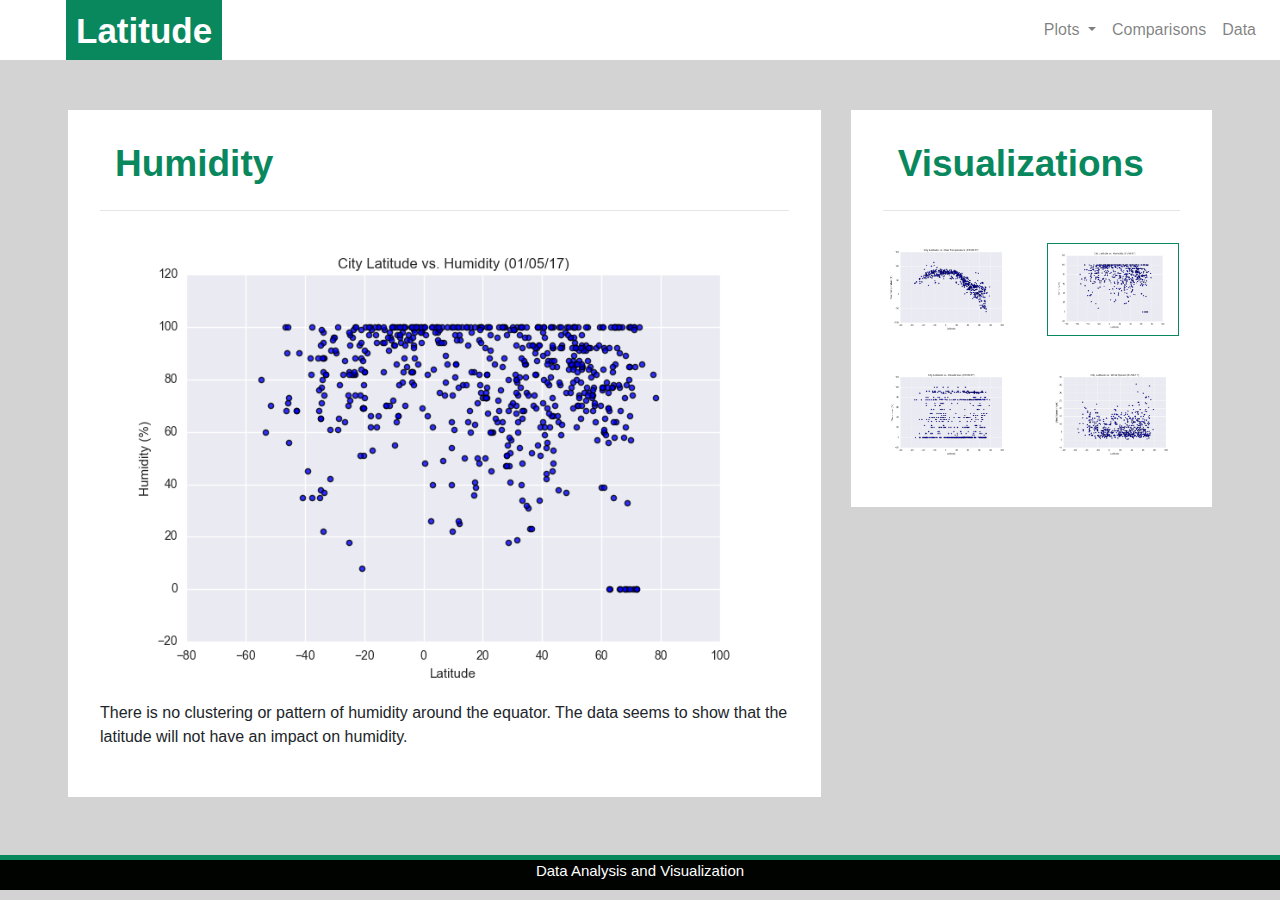
<file: humidity.html>
<!DOCTYPE html>
<html lang="en">
<head>
    <meta charset="UTF-8">
    <meta name="viewport" content="width=device-width, initial-scale=1.0">
    <meta http-equiv="X-UA-Compatible" content="ie=edge">
    <title>Max Temperature</title>
    <link rel="stylesheet" href="https://stackpath.bootstrapcdn.com/bootstrap/4.3.1/css/bootstrap.min.css" integrity="sha384-ggOyR0iXCbMQv3Xipma34MD+dH/1fQ784/j6cY/iJTQUOhcWr7x9JvoRxT2MZw1T" crossorigin="anonymous">
    <link rel="stylesheet" href="style.css">
</head>
<body>
    <nav class="navbar navbar-expand-lg navbar-light">
        <a class="navbar-brand my=0" href="index.html">Latitude</a>
        <button class="navbar-toggler" type="button" data-toggle="collapse" data-target="#navbarSupportedContent" aria-controls="navbarSupportedContent" aria-expanded="false" aria-label="Toggle navigation">
            <span class="navbar-toggler-icon"></span>
            <span class="icon-bar"></span>
            <span class="icon-bar"></span>
            <span class="icon-bar"></span>
        </button>
        
        <div class="collapse navbar-collapse" id="navbarSupportedContent">
            <ul class="navbar-nav ml-auto">
            <li class="nav-item dropdown">
                <a class="nav-link dropdown-toggle" href="#" id="navbarDropdown" role="button" data-toggle="dropdown" aria-haspopup="true" aria-expanded="false">
                Plots
                </a>
                <div class="dropdown-menu" aria-labelledby="navbarDropdown">
                    <a class="dropdown-item" href="max_temp.html">Max Tempratue</a>
                    <a class="dropdown-item" href="humidity.html">Humidity</a>
                    <a class="dropdown-item" href="cloudiness.html">Cloudiness</a>
                    <a class="dropdown-item" href="windspeed.html">WindSpeed</a>
                </div>
            </li>
            <li class="nav-item">
                    <a class="nav-link" href="comparisons.html">Comparisons</a>
                </li>
            <li class="nav-item">
                <a class="nav-link" href="data.html">Data<span class="sr-only"></span></a>
            </li>
        </div>
    </nav>
    <div class="padding mx-5">
        <div class="container-fluid">
            <div class="row">
                <div class="col-lg-8 col-sm-12">
                    <div class="container-fluid a">
                        <div class="row h">
                            <h1>Humidity</h1>
                        </div>
                            <hr>
                        <div class="row">
                            <div class="col">
                                <img class = "img-fluid mx-auto d-block"  src="Resources/assets/images/Fig2.png" alt="Max Temprature plot">
                            </div>
                        </div>
                        <div class="row">
                            <div class="col">
                                <p>
                                    There is no clustering or pattern of humidity around the equator. The data seems to show that the latitude will not have an impact on humidity.
                                </p>
                               
                            </div>
                        </div>
                        
                    </div>
                </div>
                <div class="col-lg-4 col-sm-12">
                    <div class="container-fluid a">
                        <div class="row h">
                            <h1>Visualizations</h1>
                        </div>
                        <hr>
                        <div class="row">
                            <div class=" col-sm-3 col-lg-6 p-3 ">
                                <a href=max_temp.html><img class = "img-fluid" src= "Resources/assets/images/Fig1.png" ></a>
                            </div>
                            <div class=" col-sm-3 col-lg-6 p-3 ">
                                <a href=humidity.html><img class = "img-fluid active" src="Resources/assets/images/Fig2.png" ></a>
                            </div>
                                <div class="col-sm-3 col-lg-6 p-3 ">
                                <a href=cloudiness.html><img class = "img-fluid" src="Resources/assets/images/Fig3.png" ></a>
                            </div>
                                <div class="col-sm-3 col-lg-6 p-3 ">
                                <a href=windspeed.html><img class = "img-fluid" src="Resources/assets/images/Fig4.png"  ></a>
                            </div>
                        </div>
                    </div>
                </div>
            </div>
        </div>
    </div>

    <script src="https://code.jquery.com/jquery-3.3.1.slim.min.js" integrity="sha384-q8i/X+965DzO0rT7abK41JStQIAqVgRVzpbzo5smXKp4YfRvH+8abtTE1Pi6jizo" crossorigin="anonymous"></script>
    <script src="https://cdnjs.cloudflare.com/ajax/libs/popper.js/1.14.7/umd/popper.min.js" integrity="sha384-UO2eT0CpHqdSJQ6hJty5KVphtPhzWj9WO1clHTMGa3JDZwrnQq4sF86dIHNDz0W1" crossorigin="anonymous"></script>
    <script src="https://stackpath.bootstrapcdn.com/bootstrap/4.3.1/js/bootstrap.min.js" integrity="sha384-JjSmVgyd0p3pXB1rRibZUAYoIIy6OrQ6VrjIEaFf/nJGzIxFDsf4x0xIM+B07jRM" crossorigin="anonymous"></script>
</body>
<footer class="d-flex justify-content-center mt-auto">
        <div class="container-fluid f">
            <div class="row">
                <div class="col greenline">
                    <p></p>
                </div>
            </div>
            <div class="row">
                <div class="col last">
                <p class="text-center">   
                    Data Analysis and Visualization</p>   
            </div>
        </div>        
    </footer>
</html>
</file>
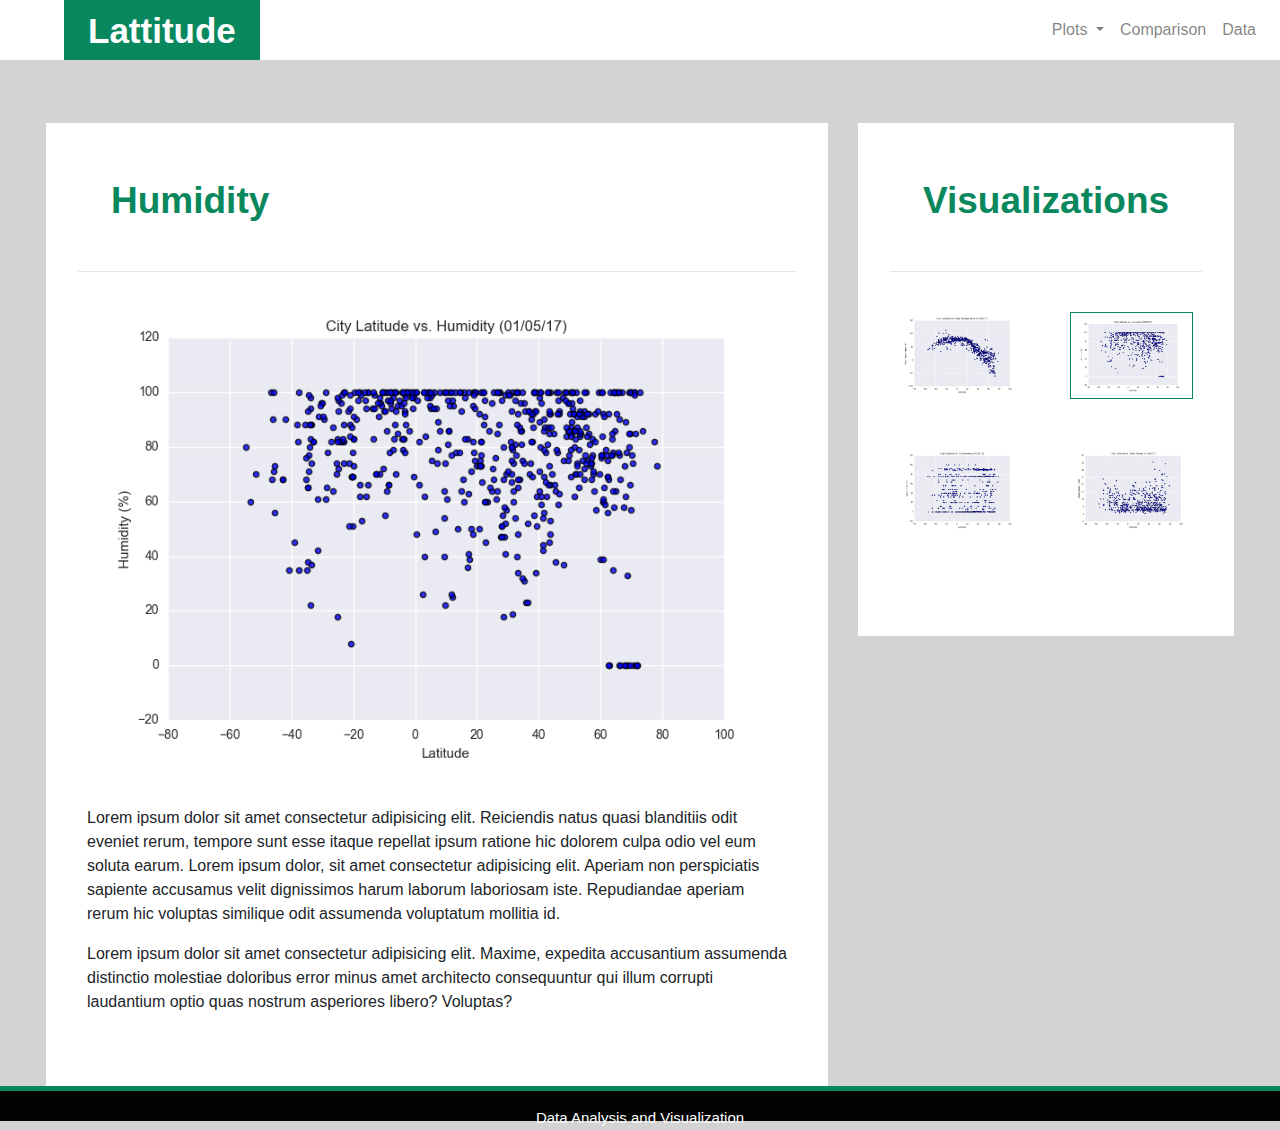
<file: Humidity.html>
<!DOCTYPE html>
<html lang="en">
<head>
    <meta charset="UTF-8">
    <meta name="viewport" content="width=device-width, initial-scale=1.0">
    <meta http-equiv="X-UA-Compatible" content="ie=edge">
    <title>Humidity</title>
    <link rel="stylesheet" href="https://stackpath.bootstrapcdn.com/bootstrap/4.3.1/css/bootstrap.min.css" integrity="sha384-ggOyR0iXCbMQv3Xipma34MD+dH/1fQ784/j6cY/iJTQUOhcWr7x9JvoRxT2MZw1T" crossorigin="anonymous">
    <link rel="stylesheet" href="style.css">

</head>
<body>
<header>
    <nav class="navbar navbar-expand-lg navbar-light m-0">
        <a class="navbar-brand px-4 ml-5 my=0" href="index.html">Lattitude</a>
        <button class="navbar-toggler m-0" type="button" data-toggle="collapse" data-target="#navbarSupportedContent" aria-controls="navbarSupportedContent" aria-expanded="false" aria-label="Toggle navigation">
            <span class="navbar-toggler-icon"></span>
        </button>
        <div class="collapse navbar-collapse m-0" id="navbarSupportedContent">
            <ul class="navbar-nav ml-auto">
            <li class="nav-item dropdown">
                <a class="nav-link dropdown-toggle" href="#" id="navbarDropdown" role="button" data-toggle="dropdown" aria-haspopup="true" aria-expanded="false">
                    Plots
                </a>
                <div class="dropdown-menu" aria-labelledby="navbarDropdown">
                    <a class="dropdown-item" href="max_temp.html">Max Tempratue</a>
                    <a class="dropdown-item" href="Humidity.html">Humidity</a>
                    <a class="dropdown-item" href="cloudiness.html">Cloudiness</a>
                    <a class="dropdown-item" href="windspeed.html">WindSpeed</a>
                </div>
            </li>
            <li class="nav-item">
                <a class="nav-link" href="comparison.html"> Comparison</a>
            </li>
            <li class="nav-item">
                <a class="nav-link" href="data.html">Data</a>
            </li>
            </ul>
        </div>
    </nav>
</header>
    <div class="container-fluid">
        <div class="row ml-3 mr-3">
            <div class="col-lg-8 col-md-12">
                <div class="box a mt-5">
                    <div class="row">
                        <h1 class= "py-4 pl-5">Humidity</h1>
                    </div>
                    <hr>
                    <div class="row">
                        <div class="col">
                            <img class = "img-fluid mx-auto d-block" src="Resources/assets/images/Fig2.png" alt="Max Temprature plot">
                        </div>
                    </div>
                    <div class="row p-4">
                        <p>Lorem ipsum dolor sit amet consectetur adipisicing elit. Reiciendis natus quasi blanditiis odit eveniet rerum, tempore sunt esse itaque repellat ipsum ratione hic dolorem culpa odio vel eum soluta earum.
                            Lorem ipsum dolor, sit amet consectetur adipisicing elit. Aperiam non perspiciatis sapiente accusamus velit dignissimos harum laborum laboriosam iste. Repudiandae aperiam rerum hic voluptas similique odit assumenda voluptatum mollitia id.</p>
                        <p>Lorem ipsum dolor sit amet consectetur adipisicing elit. Maxime, expedita accusantium assumenda distinctio molestiae doloribus error minus amet architecto consequuntur qui illum corrupti laudantium optio quas nostrum asperiores libero? Voluptas?</p>
                    </div>
                </div>
           </div>
           <div class="col-lg-4 col-md-12">
                <div class="box a mt-5">
                        <div class="row mr-5 ">
                            <h1 class= "py-4 pl-5">Visualizations</h1>
                        </div>
                        <hr>
                        <div class="row mb-5">
                            <div class=" col-sm-3 col-lg-6 p-4">
                                <a href=max_temp.html><img class = "img-fluid" src= "Resources/assets/images/Fig1.png" width = "200%"></a>
                            </div>
                            <div class=" col-sm-3 col-lg-6 p-4">
                                <a href=humidity.html><img class = "img-fluid active" src="Resources/assets/images/Fig2.png" width = "200%"></a>
                            </div>
                                <div class="col-sm-3 col-lg-6 p-4">
                                <a href=cloudiness.html><img class = "img-fluid" src="Resources/assets/images/Fig3.png" width = "200%"></a>
                            </div>
                                <div class="col-sm-3 col-lg-6 p-4">
                                <a href=windspeed.html><img class = "img-fluid" src="Resources/assets/images/Fig4.png" width = "200%" ></a>
                            </div>
                    </div>
                </div>
            </div>
        </div>

        <div class="row greenline mb-0">
            </div>
            <div class="row mb-0 ">
                <div class="col-md-12 last">
                <p class="text-center"></p>    
                    Data Analysis and Visualization
                </div>
            </div>
        </div>

    <script src="https://code.jquery.com/jquery-3.3.1.slim.min.js" integrity="sha384-q8i/X+965DzO0rT7abK41JStQIAqVgRVzpbzo5smXKp4YfRvH+8abtTE1Pi6jizo" crossorigin="anonymous"></script>
    <script src="https://cdnjs.cloudflare.com/ajax/libs/popper.js/1.14.7/umd/popper.min.js" integrity="sha384-UO2eT0CpHqdSJQ6hJty5KVphtPhzWj9WO1clHTMGa3JDZwrnQq4sF86dIHNDz0W1" crossorigin="anonymous"></script>
    <script src="https://stackpath.bootstrapcdn.com/bootstrap/4.3.1/js/bootstrap.min.js" integrity="sha384-JjSmVgyd0p3pXB1rRibZUAYoIIy6OrQ6VrjIEaFf/nJGzIxFDsf4x0xIM+B07jRM" crossorigin="anonymous"></script>
</body>
</html>
</file>
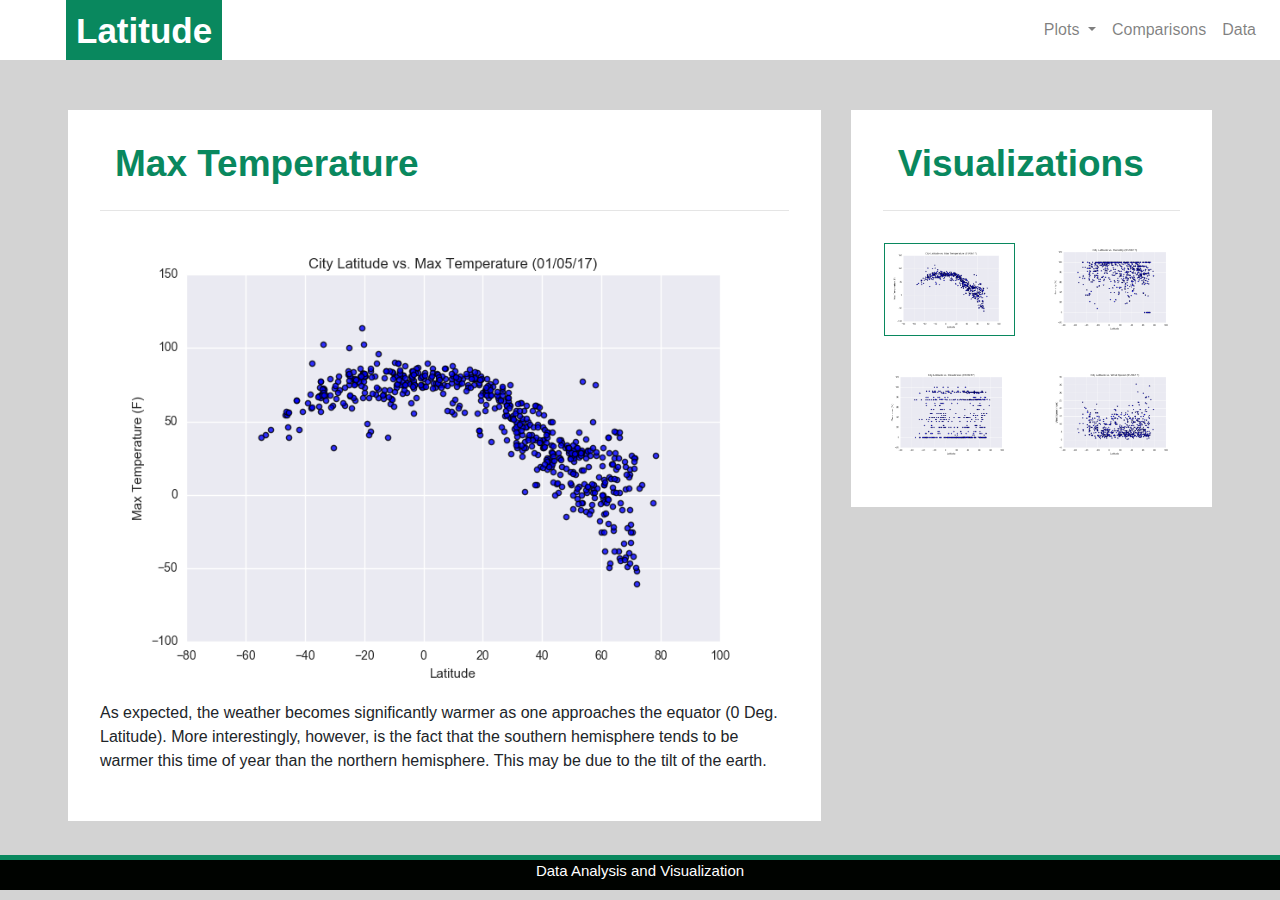
<file: max_temp.html>
<!DOCTYPE html>
<html lang="en">
<head>
    <meta charset="UTF-8">
    <meta name="viewport" content="width=device-width, initial-scale=1.0">
    <meta http-equiv="X-UA-Compatible" content="ie=edge">
    <title>Max Temperature</title>
    <link rel="stylesheet" href="https://stackpath.bootstrapcdn.com/bootstrap/4.3.1/css/bootstrap.min.css" integrity="sha384-ggOyR0iXCbMQv3Xipma34MD+dH/1fQ784/j6cY/iJTQUOhcWr7x9JvoRxT2MZw1T" crossorigin="anonymous">
    <link rel="stylesheet" href="style.css">
</head>
<body>
    <nav class="navbar navbar-expand-lg navbar-light">
        <a class="navbar-brand my=0" href="index.html">Latitude</a>
        <button class="navbar-toggler" type="button" data-toggle="collapse" data-target="#navbarSupportedContent" aria-controls="navbarSupportedContent" aria-expanded="false" aria-label="Toggle navigation">
            <span class="navbar-toggler-icon"></span>
            <span class="icon-bar"></span>
            <span class="icon-bar"></span>
            <span class="icon-bar"></span>
        </button>
        
        <div class="collapse navbar-collapse" id="navbarSupportedContent">
            <ul class="navbar-nav ml-auto">
            <li class="nav-item dropdown">
                <a class="nav-link dropdown-toggle" href="#" id="navbarDropdown" role="button" data-toggle="dropdown" aria-haspopup="true" aria-expanded="false">
                Plots
                </a>
                <div class="dropdown-menu" aria-labelledby="navbarDropdown">
                    <a class="dropdown-item" href="max_temp.html">Max Tempratue</a>
                    <a class="dropdown-item" href="humidity.html">Humidity</a>
                    <a class="dropdown-item" href="cloudiness.html">Cloudiness</a>
                    <a class="dropdown-item" href="windspeed.html">WindSpeed</a>
                </div>
            </li>
            <li class="nav-item">
                    <a class="nav-link" href="comparisons.html">Comparisons</a>
                </li>
            <li class="nav-item">
                <a class="nav-link" href="data.html">Data<span class="sr-only"></span></a>
            </li>
        </div>
    </nav>
    <div class="padding mx-5">
        <div class="container-fluid">
            <div class="row">
                <div class="col-lg-8 col-sm-12">
                    <div class="container-fluid a">
                        <div class="row h">
                            <h1>Max Temperature</h1>
                        </div>
                            <hr>
                        <div class="row">
                            <div class="col">
                                <img class = "img-fluid mx-auto d-block"  src="Resources/assets/images/Fig1.png" alt="Max Temprature plot">
                            </div>
                        </div>
                        <div class="row">
                            <div class="col">
                                <p>
                                    As expected, the weather becomes significantly warmer as one approaches the equator (0 Deg. Latitude). More interestingly, however, is the fact that the southern hemisphere tends to be warmer this time of year than the northern hemisphere. 
                                    This may be due to the tilt of the earth.
                                </p>
                               
                            </div>
                        </div>
                        
                    </div>
                </div>
                <div class="col-lg-4 col-sm-12">
                    <div class="container-fluid a">
                        <div class="row h">
                            <h1>Visualizations</h1>
                        </div>
                        <hr>
                        <div class="row">
                            <div class=" col-sm-3 col-lg-6 p-3 ">
                                <a href=max_temp.html><img class = "img-fluid active" src= "Resources/assets/images/Fig1.png" ></a>
                            </div>
                            <div class=" col-sm-3 col-lg-6 p-3 ">
                                <a href=humidity.html><img class = "img-fluid" src="Resources/assets/images/Fig2.png" ></a>
                            </div>
                                <div class="col-sm-3 col-lg-6 p-3 ">
                                <a href=cloudiness.html><img class = "img-fluid" src="Resources/assets/images/Fig3.png" ></a>
                            </div>
                                <div class="col-sm-3 col-lg-6 p-3 ">
                                <a href=windspeed.html><img class = "img-fluid" src="Resources/assets/images/Fig4.png"  ></a>
                            </div>
                        </div>
                    </div>
                </div>
            </div>
        </div>
    </div>

    <script src="https://code.jquery.com/jquery-3.3.1.slim.min.js" integrity="sha384-q8i/X+965DzO0rT7abK41JStQIAqVgRVzpbzo5smXKp4YfRvH+8abtTE1Pi6jizo" crossorigin="anonymous"></script>
    <script src="https://cdnjs.cloudflare.com/ajax/libs/popper.js/1.14.7/umd/popper.min.js" integrity="sha384-UO2eT0CpHqdSJQ6hJty5KVphtPhzWj9WO1clHTMGa3JDZwrnQq4sF86dIHNDz0W1" crossorigin="anonymous"></script>
    <script src="https://stackpath.bootstrapcdn.com/bootstrap/4.3.1/js/bootstrap.min.js" integrity="sha384-JjSmVgyd0p3pXB1rRibZUAYoIIy6OrQ6VrjIEaFf/nJGzIxFDsf4x0xIM+B07jRM" crossorigin="anonymous"></script>
</body>
<footer class="d-flex justify-content-center mt-auto">
        <div class="container-fluid f">
            <div class="row">
                <div class="col greenline">
                    <p></p>
                </div>
            </div>
            <div class="row">
                <div class="col last">
                <p class="text-center">   
                    Data Analysis and Visualization</p>   
            </div>
        </div>        
    </footer>
</html>
</file>
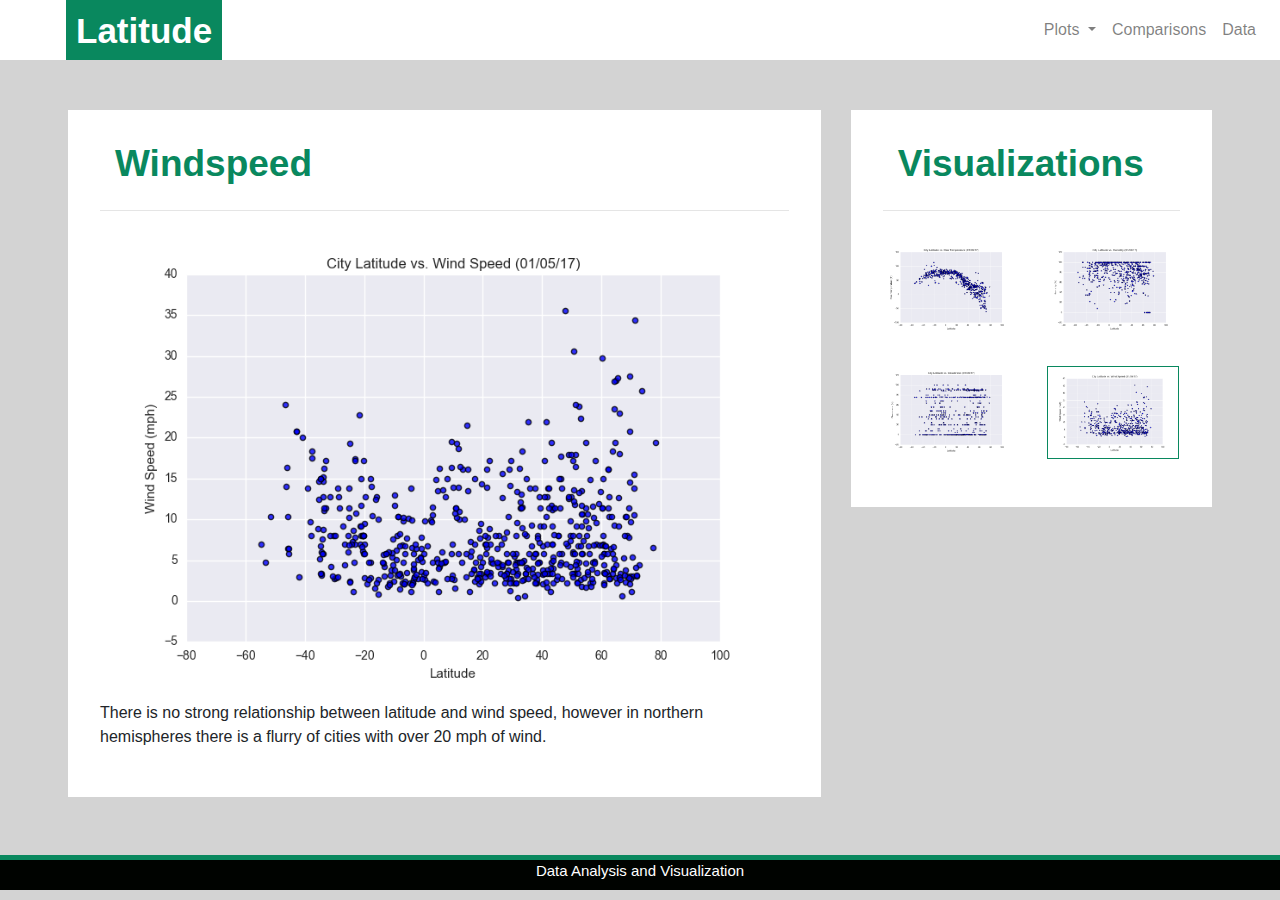
<file: windspeed.html>
<!DOCTYPE html>
<html lang="en">
<head>
    <meta charset="UTF-8">
    <meta name="viewport" content="width=device-width, initial-scale=1.0">
    <meta http-equiv="X-UA-Compatible" content="ie=edge">
    <title>Max Temperature</title>
    <link rel="stylesheet" href="https://stackpath.bootstrapcdn.com/bootstrap/4.3.1/css/bootstrap.min.css" integrity="sha384-ggOyR0iXCbMQv3Xipma34MD+dH/1fQ784/j6cY/iJTQUOhcWr7x9JvoRxT2MZw1T" crossorigin="anonymous">
    <link rel="stylesheet" href="style.css">
</head>
<body>
    <nav class="navbar navbar-expand-lg navbar-light">
        <a class="navbar-brand my=0" href="index.html">Latitude</a>
        <button class="navbar-toggler" type="button" data-toggle="collapse" data-target="#navbarSupportedContent" aria-controls="navbarSupportedContent" aria-expanded="false" aria-label="Toggle navigation">
            <span class="navbar-toggler-icon"></span>
            <span class="icon-bar"></span>
            <span class="icon-bar"></span>
            <span class="icon-bar"></span>
        </button>
        
        <div class="collapse navbar-collapse" id="navbarSupportedContent">
            <ul class="navbar-nav ml-auto">
            <li class="nav-item dropdown">
                <a class="nav-link dropdown-toggle" href="#" id="navbarDropdown" role="button" data-toggle="dropdown" aria-haspopup="true" aria-expanded="false">
                Plots
                </a>
                <div class="dropdown-menu" aria-labelledby="navbarDropdown">
                    <a class="dropdown-item" href="max_temp.html">Max Tempratue</a>
                    <a class="dropdown-item" href="humidity.html">Humidity</a>
                    <a class="dropdown-item" href="cloudiness.html">Cloudiness</a>
                    <a class="dropdown-item" href="windspeed.html">WindSpeed</a>
                </div>
            </li>
            <li class="nav-item">
                    <a class="nav-link" href="comparisons.html">Comparisons</a>
                </li>
            <li class="nav-item">
                <a class="nav-link" href="data.html">Data<span class="sr-only"></span></a>
            </li>
        </div>
    </nav>
    <div class="padding mx-5">
        <div class="container-fluid">
            <div class="row">
                <div class="col-lg-8 col-sm-12">
                    <div class="container-fluid a">
                        <div class="row h">
                            <h1>Windspeed</h1>
                        </div>
                            <hr>
                        <div class="row">
                            <div class="col">
                                <img class = "img-fluid mx-auto d-block"  src="Resources/assets/images/Fig4.png" alt="Max Temprature plot">
                            </div>
                        </div>
                        <div class="row">
                            <div class="col">
                                <p>
                                    There is no strong relationship between latitude and wind speed, however in northern hemispheres there is a flurry of cities with over 20 mph of wind.
                                </p>
                               
                            </div>
                        </div>
                        
                    </div>
                </div>
                <div class="col-lg-4 col-sm-12">
                    <div class="container-fluid a">
                        <div class="row h">
                            <h1>Visualizations</h1>
                        </div>
                        <hr>
                        <div class="row">
                            <div class=" col-sm-3 col-lg-6 p-3 ">
                                <a href=max_temp.html><img class = "img-fluid" src= "Resources/assets/images/Fig1.png" ></a>
                            </div>
                            <div class=" col-sm-3 col-lg-6 p-3 ">
                                <a href=humidity.html><img class = "img-fluid" src="Resources/assets/images/Fig2.png" ></a>
                            </div>
                                <div class="col-sm-3 col-lg-6 p-3 ">
                                <a href=cloudiness.html><img class = "img-fluid" src="Resources/assets/images/Fig3.png" ></a>
                            </div>
                                <div class="col-sm-3 col-lg-6 p-3 ">
                                <a href=windspeed.html><img class = "img-fluid active" src="Resources/assets/images/Fig4.png"  ></a>
                            </div>
                        </div>
                    </div>
                </div>
            </div>
        </div>
    </div>

    <script src="https://code.jquery.com/jquery-3.3.1.slim.min.js" integrity="sha384-q8i/X+965DzO0rT7abK41JStQIAqVgRVzpbzo5smXKp4YfRvH+8abtTE1Pi6jizo" crossorigin="anonymous"></script>
    <script src="https://cdnjs.cloudflare.com/ajax/libs/popper.js/1.14.7/umd/popper.min.js" integrity="sha384-UO2eT0CpHqdSJQ6hJty5KVphtPhzWj9WO1clHTMGa3JDZwrnQq4sF86dIHNDz0W1" crossorigin="anonymous"></script>
    <script src="https://stackpath.bootstrapcdn.com/bootstrap/4.3.1/js/bootstrap.min.js" integrity="sha384-JjSmVgyd0p3pXB1rRibZUAYoIIy6OrQ6VrjIEaFf/nJGzIxFDsf4x0xIM+B07jRM" crossorigin="anonymous"></script>
</body>
<footer class="d-flex justify-content-center mt-auto">
        <div class="container-fluid f">
            <div class="row">
                <div class="col greenline">
                    <p></p>
                </div>
            </div>
            <div class="row">
                <div class="col last">
                <p class="text-center">   
                    Data Analysis and Visualization</p>   
            </div>
        </div>        
    </footer>
</html>
</file>
<file: style.css>
html, body{
width:100%;
height:100%;
}
body{
    min-height: 95vh;
    background-color: lightgray;
    position: relative;
}

.navbar{
    background-color:white;
    padding-top: 0;
    padding-bottom: 0;
}
.navbar a.navbar-brand {
    background-color:rgb(9, 136, 94);
    color: white;
    height: 60px;
    font-size: 35px;
    text-align: center;
    font-weight: bold;
    margin: 0px 15px 0px 50px;
    padding: 5px 10px 5px 10px;

}
.container{
    background-color: white;
    margin-bottom: 5px;

}

.a{
    background-color: white;
    padding: 2em;
}
.h{
    display: table;
    display: table-cell;
    vertical-align:middle;
}
.container-fluid{
    margin-top: 15px;
}

.padding{
    margin-top: 15px;
    min-height: 85vh; 
    position: relative;
    padding: 5px; 
}
table{
    width: 100%;
}
th,td {
    padding: 10px;
}

h1{
    color:rgb(9, 136, 94);
    font-weight: bold;
    font-size: 37px;
    padding-left: 15px;
    text-align: justify;
 
}
h3{
    color:rgb(9, 136, 94);
    font-weight: bold;
    font-size: 20px;
    text-align: center;
}
.active{
    border: solid 1px  rgb(9, 136, 94);;
    padding: 3px;

}

footer{
color: white;;
width:100%;
position: absolute;
height: 30px;
}

.greenline{
    background-color: rgb(9, 136, 94);
    height: 5px;
}

.last{
background-color: rgb(0, 3, 0);
color: white;;
height: 30px;
text-align: center;
font-size: 15px;
}

@media(max-width: 1199.98px){
    .padding{
        margin-left: 1px !important;
        margin-right: 1px !important;
        margin-top: 3px;
        min-height: 90vh; 
    }
    h1{
        font-size: 25px;
    }
    .a{
        padding: 1em;
    }
    .navbar a.navbar-brand {
        margin-left: 15px;
    }
    th,td {
        padding: 3px;
    }
    .container{
        padding-right: 0px;
        padding-left: 0px;
    }
    .container-fluid{
        margin-top: 5px;
    }
    .datacon{
        padding-top: 0 !important;
        margin-top: 10px !important;
    }
}
</file>
